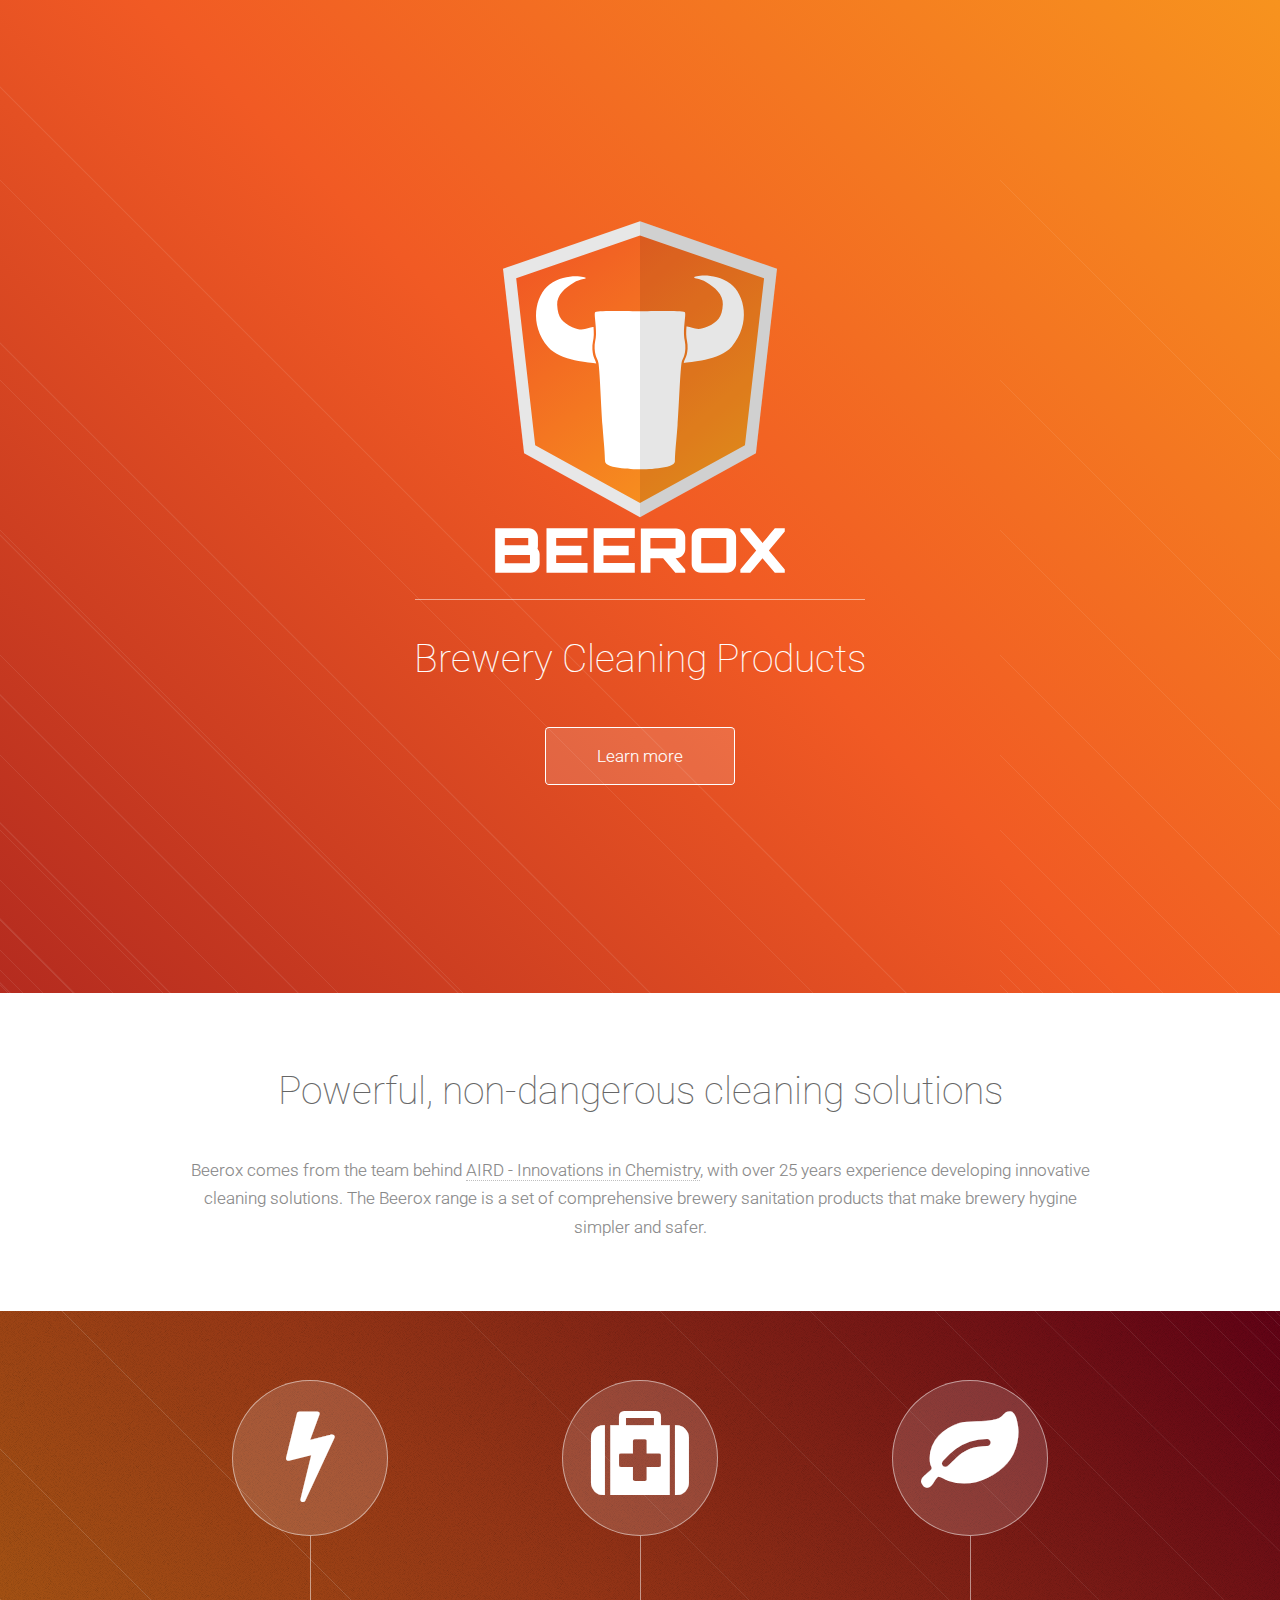
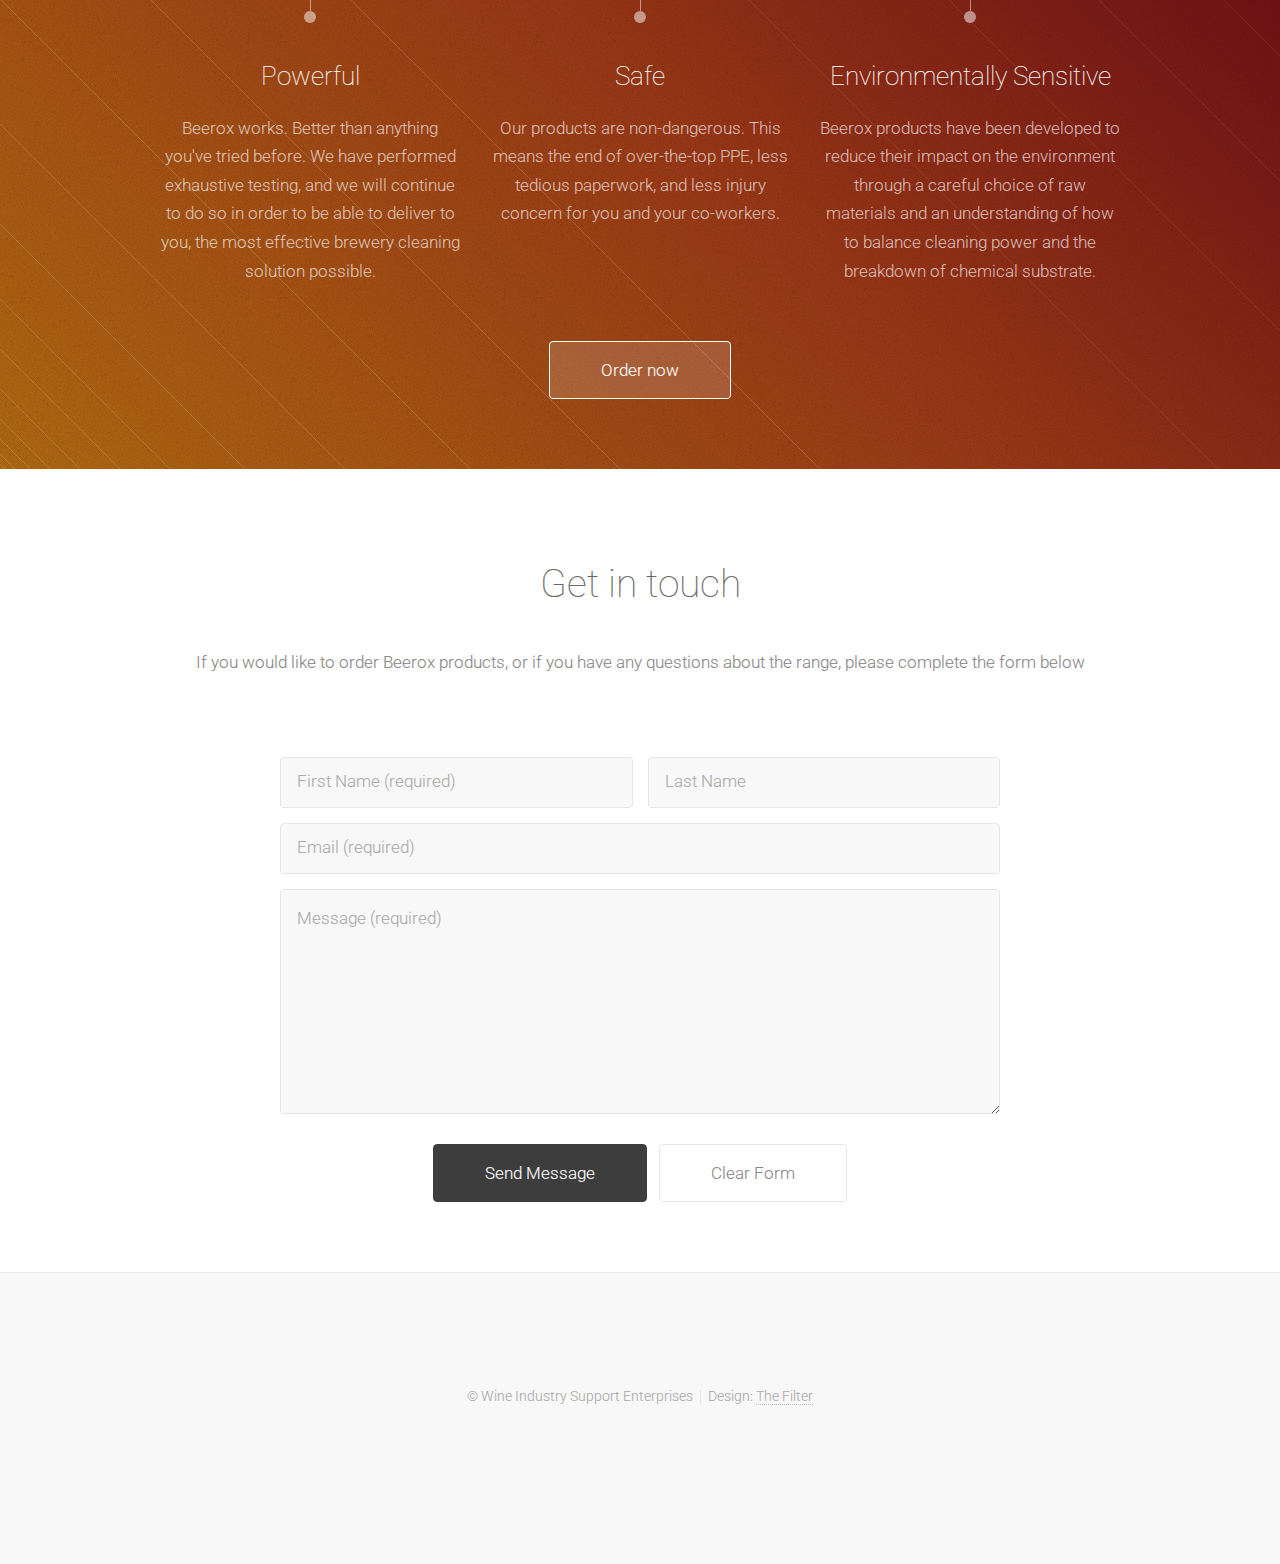
<file: index.html>
<!DOCTYPE HTML>
<!--
	Tessellate by HTML5 UP
	html5up.net | @n33co
	Free for personal and commercial use under the CCA 3.0 license (html5up.net/license)
-->
<html>
	<head>
		<title>Beerox</title>
		<meta charset="utf-8" />
		<meta name="viewport" content="width=device-width, initial-scale=1" />
		<!--[if lte IE 8]><script src="assets/js/ie/html5shiv.js"></script><![endif]-->
		<link rel="stylesheet" href="assets/css/main.css" />
		<!--[if lte IE 8]><link rel="stylesheet" href="assets/css/ie8.css" /><![endif]-->
		<!--[if lte IE 9]><link rel="stylesheet" href="assets/css/ie9.css" /><![endif]-->
		<link href='https://fonts.googleapis.com/css?family=Orbitron:400,900' rel='stylesheet' type='text/css'>
	</head>
	<body>

		<!-- Header -->
			<section id="header" class="dark">
				<header>
					<div class="image">
						<img src="images/beerox-logo.svg">
					</div>
					<hr>
					<h1>Brewery Cleaning Products</h1>
				</header>
				<footer>
					<a href="#first" class="button scrolly">Learn more</a>
				</footer>
			</section>

		<!-- First -->
			<section id="first" class="main">
				<header>
					<div class="container">
						<h2>Powerful, non-dangerous cleaning solutions</h2>
						<p>Beerox comes from the team behind <a href="http://airdchemistry.com">AIRD - Innovations in Chemistry</a>, with over 25 years experience developing innovative cleaning solutions. The Beerox range is a set of comprehensive brewery sanitation products that make brewery hygine simpler and safer.</p>
					</div>
				</header>
				<div class="content dark style1 featured">
					<div class="container">
						<div class="row">
							<div class="4u 12u(narrow)">
								<section>
									<span class="feature-icon"><span class="icon fa-bolt"></span></span>
									<header>
										<h3>Powerful</h3>
									</header>
									<p>Beerox works.  Better than anything you've tried before.  We have performed exhaustive testing, and we will continue
										to do so in order to be able to deliver to you, the most effective brewery cleaning solution possible. </p>
								</section>
							</div>
							<div class="4u 12u(narrow)">
								<section>
									<span class="feature-icon"><span class="icon fa-medkit"></span></span>
									<header>
										<h3>Safe</h3>
									</header>
									<p>Our products are non-dangerous.  This means the end of over-the-top PPE, less tedious 
										paperwork, and less injury concern for you and your co-workers.</p>
								</section>
							</div>
							<div class="4u 12u(narrow)">
								<section>
									<span class="feature-icon"><span class="icon fa-leaf"></span></span>
									<header>
										<h3>Environmentally Sensitive</h3>
									</header>
									<p>Beerox products have been developed to reduce their impact on the environment
										through a careful choice of raw materials and an understanding of how to 
										balance cleaning power and the breakdown of chemical substrate.</p>
								</section>
							</div>
						</div>
						<div class="row">
							<div class="12u">
								<footer>
									<a href="#fourth" class="button scrolly">Order now</a>
								</footer>
							</div>
						</div>
					</div>
				</div>
			</section>

		<!-- Fourth -->
			<section id="fourth" class="main">
				<header>
					<div class="container">
						<h2>Get in touch</h2>
						<p>If you would like to order Beerox products, or if you have any questions about the range, please complete the form below<p>
					</div>
				</header>
				<div class="content style4 featured">
					<div class="container 75%">
						<div id="form-messages" class="notify"></div>
						<form id="ajax-contact" action="email.php" method="POST" novalidate="novalidate">
							<div class="row 50%">
								<div class="6u 12u(mobile)"><input type="text"  size="25" value="" placeholder="First Name (required)" name="fname" id="fname"/></div>
								<div class="6u 12u(mobile)"><input type="text"  size="25" value="" placeholder="Last Name" name="lname" id="lname"/></div>
								<div class="12u"><input type="email" autocapitalize="off" autocorrect="off" size="25" value="" placeholder="Email (required)" name="email"/></div>
							</div>
							<div class="row 50%">
								<div class="12u"><textarea name="message" placeholder="Message (required)" name="message"></textarea></div>
							</div>
							<div class="row">
								<div class="12u">
									<ul class="actions">
										<li><input type="submit" class="button" value="Send Message" /></li>
										<li><input type="reset" class="button alt" value="Clear Form" /></li>
									</ul>
								</div>
							</div> 
							<!-- </div> end form messages -->
						</form>
					</div>
				</div>
			</section>

		<!-- Footer -->
			<section id="footer">
				<!-- <ul class="icons">
					<li><a href="#" class="icon fa-twitter"><span class="label">Twitter</span></a></li>
					<li><a href="#" class="icon fa-facebook"><span class="label">Facebook</span></a></li>
					<li><a href="#" class="icon fa-instagram"><span class="label">Instagram</span></a></li>
					<li><a href="#" class="icon fa-dribbble"><span class="label">Dribbble</span></a></li>
					<li><a href="#" class="icon fa-github"><span class="label">GitHub</span></a></li>
				</ul>-->
				<div class="copyright">
					<ul class="menu">
						<li>&copy; Wine Industry Support Enterprises</li><li>Design: <a href="http://thefilter.me">The Filter</a></li>
					</ul>
				</div>
			</section>

		<!-- Scripts -->
			<script src="assets/js/jquery.min.js"></script>
			<script src="assets/js/jquery.scrolly.min.js"></script>
			<script src="assets/js/skel.min.js"></script>
			<script src="assets/js/util.js"></script>
			<!--[if lte IE 8]><script src="assets/js/ie/respond.min.js"></script><![endif]-->
			<script src="assets/js/main.js"></script>
			<script src="assets/js/jquery.validate.min.js"></script>

	</body>
</html>
</file>
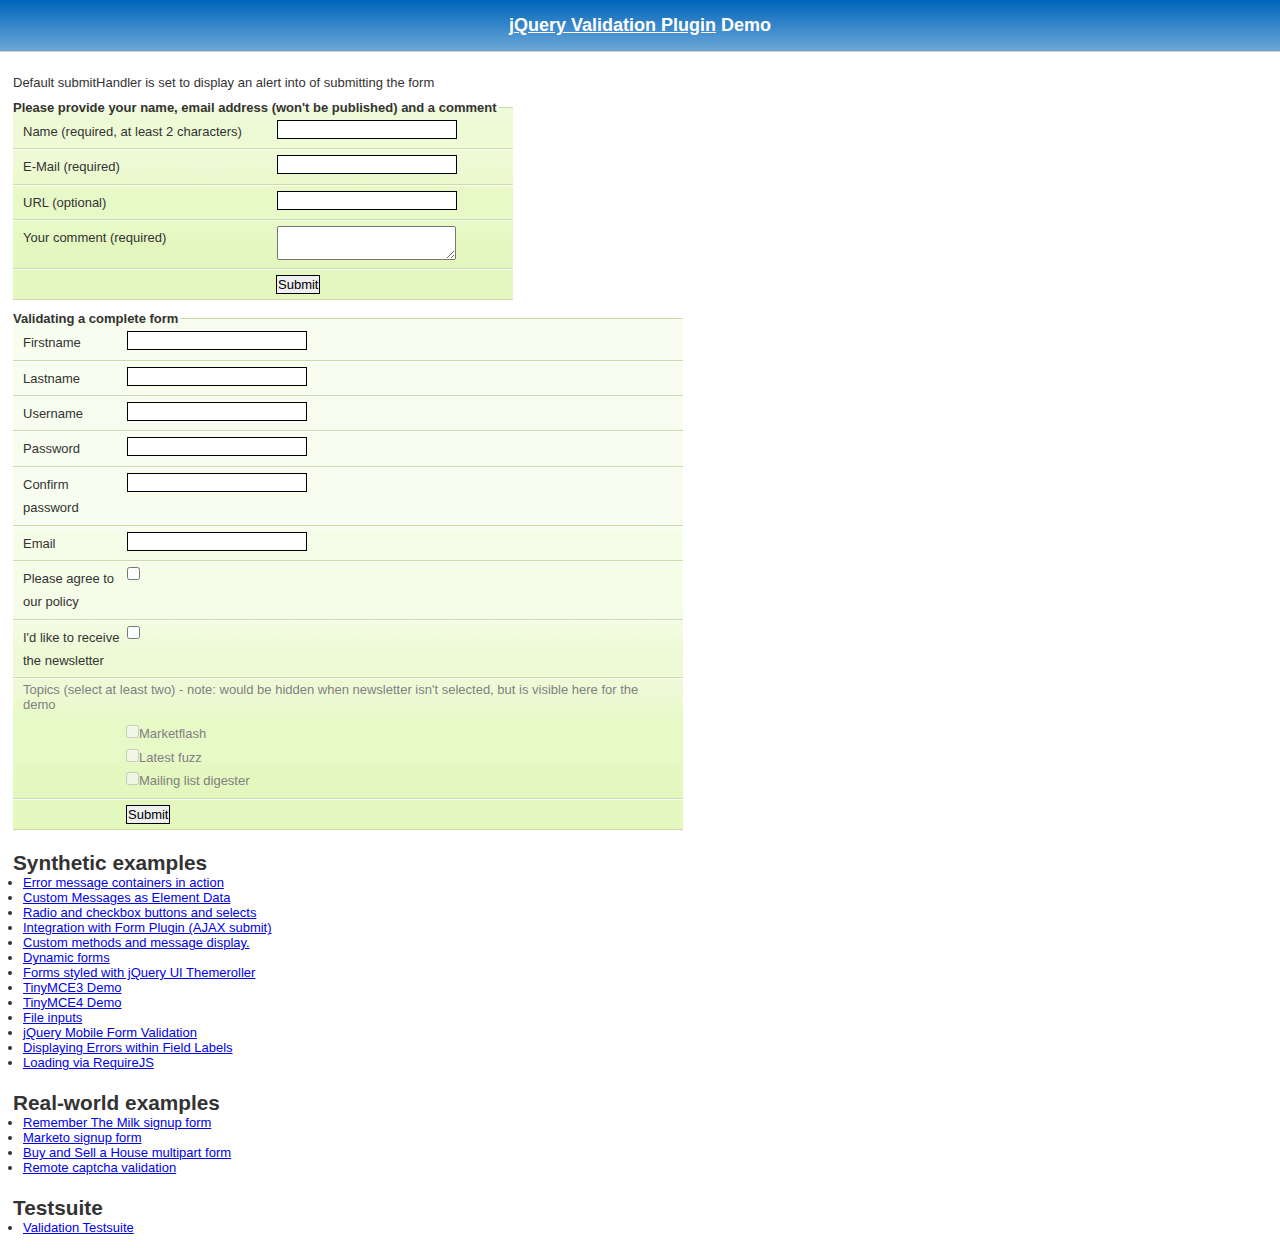
<file: jquery-validation-1/demo/index.html>
<!DOCTYPE html>
<html lang="en">
<head>
	<meta charset="utf-8">
	<title>jQuery validation plug-in - main demo</title>
	<link rel="stylesheet" href="css/screen.css">
	<script src="../lib/jquery.js"></script>
	<script src="../dist/jquery.validate.js"></script>
	<script>
	$.validator.setDefaults({
		submitHandler: function() {
			alert("submitted!");
		}
	});

	$().ready(function() {
		// validate the comment form when it is submitted
		$("#commentForm").validate();

		// validate signup form on keyup and submit
		$("#signupForm").validate({
			rules: {
				firstname: "required",
				lastname: "required",
				username: {
					required: true,
					minlength: 2
				},
				password: {
					required: true,
					minlength: 5
				},
				confirm_password: {
					required: true,
					minlength: 5,
					equalTo: "#password"
				},
				email: {
					required: true,
					email: true
				},
				topic: {
					required: "#newsletter:checked",
					minlength: 2
				},
				agree: "required"
			},
			messages: {
				firstname: "Please enter your firstname",
				lastname: "Please enter your lastname",
				username: {
					required: "Please enter a username",
					minlength: "Your username must consist of at least 2 characters"
				},
				password: {
					required: "Please provide a password",
					minlength: "Your password must be at least 5 characters long"
				},
				confirm_password: {
					required: "Please provide a password",
					minlength: "Your password must be at least 5 characters long",
					equalTo: "Please enter the same password as above"
				},
				email: "Please enter a valid email address",
				agree: "Please accept our policy",
				topic: "Please select at least 2 topics"
			}
		});

		// propose username by combining first- and lastname
		$("#username").focus(function() {
			var firstname = $("#firstname").val();
			var lastname = $("#lastname").val();
			if (firstname && lastname && !this.value) {
				this.value = firstname + "." + lastname;
			}
		});

		//code to hide topic selection, disable for demo
		var newsletter = $("#newsletter");
		// newsletter topics are optional, hide at first
		var inital = newsletter.is(":checked");
		var topics = $("#newsletter_topics")[inital ? "removeClass" : "addClass"]("gray");
		var topicInputs = topics.find("input").attr("disabled", !inital);
		// show when newsletter is checked
		newsletter.click(function() {
			topics[this.checked ? "removeClass" : "addClass"]("gray");
			topicInputs.attr("disabled", !this.checked);
		});
	});
	</script>
	<style>
	#commentForm {
		width: 500px;
	}
	#commentForm label {
		width: 250px;
	}
	#commentForm label.error, #commentForm input.submit {
		margin-left: 253px;
	}
	#signupForm {
		width: 670px;
	}
	#signupForm label.error {
		margin-left: 10px;
		width: auto;
		display: inline;
	}
	#newsletter_topics label.error {
		display: none;
		margin-left: 103px;
	}
	</style>
</head>
<body>
<h1 id="banner"><a href="http://jqueryvalidation.org/">jQuery Validation Plugin</a> Demo</h1>
<div id="main">
	<p>Default submitHandler is set to display an alert into of submitting the form</p>
	<form class="cmxform" id="commentForm" method="get" action="">
		<fieldset>
			<legend>Please provide your name, email address (won't be published) and a comment</legend>
			<p>
				<label for="cname">Name (required, at least 2 characters)</label>
				<input id="cname" name="name" minlength="2" type="text" required>
			</p>
			<p>
				<label for="cemail">E-Mail (required)</label>
				<input id="cemail" type="email" name="email" required>
			</p>
			<p>
				<label for="curl">URL (optional)</label>
				<input id="curl" type="url" name="url">
			</p>
			<p>
				<label for="ccomment">Your comment (required)</label>
				<textarea id="ccomment" name="comment" required></textarea>
			</p>
			<p>
				<input class="submit" type="submit" value="Submit">
			</p>
		</fieldset>
	</form>
	<form class="cmxform" id="signupForm" method="get" action="">
		<fieldset>
			<legend>Validating a complete form</legend>
			<p>
				<label for="firstname">Firstname</label>
				<input id="firstname" name="firstname" type="text">
			</p>
			<p>
				<label for="lastname">Lastname</label>
				<input id="lastname" name="lastname" type="text">
			</p>
			<p>
				<label for="username">Username</label>
				<input id="username" name="username" type="text">
			</p>
			<p>
				<label for="password">Password</label>
				<input id="password" name="password" type="password">
			</p>
			<p>
				<label for="confirm_password">Confirm password</label>
				<input id="confirm_password" name="confirm_password" type="password">
			</p>
			<p>
				<label for="email">Email</label>
				<input id="email" name="email" type="email">
			</p>
			<p>
				<label for="agree">Please agree to our policy</label>
				<input type="checkbox" class="checkbox" id="agree" name="agree">
			</p>
			<p>
				<label for="newsletter">I'd like to receive the newsletter</label>
				<input type="checkbox" class="checkbox" id="newsletter" name="newsletter">
			</p>
			<fieldset id="newsletter_topics">
				<legend>Topics (select at least two) - note: would be hidden when newsletter isn't selected, but is visible here for the demo</legend>
				<label for="topic_marketflash">
					<input type="checkbox" id="topic_marketflash" value="marketflash" name="topic">Marketflash
				</label>
				<label for="topic_fuzz">
					<input type="checkbox" id="topic_fuzz" value="fuzz" name="topic">Latest fuzz
				</label>
				<label for="topic_digester">
					<input type="checkbox" id="topic_digester" value="digester" name="topic">Mailing list digester
				</label>
				<label for="topic" class="error">Please select at least two topics you'd like to receive.</label>
			</fieldset>
			<p>
				<input class="submit" type="submit" value="Submit">
			</p>
		</fieldset>
	</form>
	<h3>Synthetic examples</h3>
	<ul>
		<li><a href="errorcontainer-demo.html">Error message containers in action</a>
		</li>
		<li><a href="custom-messages-data-demo.html">Custom Messages as Element Data</a>
		</li>
		<li><a href="radio-checkbox-select-demo.html">Radio and checkbox buttons and selects</a>
		</li>
		<li><a href="ajaxSubmit-integration-demo.html">Integration with Form Plugin (AJAX submit)</a>
		</li>
		<li><a href="custom-methods-demo.html">Custom methods and message display.</a>
		</li>
		<li><a href="dynamic-totals.html">Dynamic forms</a>
		</li>
		<li><a href="themerollered.html">Forms styled with jQuery UI Themeroller</a>
		</li>
		<li><a href="tinymce/">TinyMCE3 Demo</a>
		</li>
		<li><a href="tinymce4/">TinyMCE4 Demo</a>
		</li>
		<li><a href="file_input.html">File inputs</a>
		</li>
		<li><a href="jquerymobile.html">jQuery Mobile Form Validation</a>
		</li>
		<li><a href="errors-within-labels.html">Displaying Errors within Field Labels</a>
		</li>
		<li><a href="requirejs/index.html">Loading via RequireJS</a>
		</li>
	</ul>
	<h3>Real-world examples</h3>
	<ul>
		<li><a href="milk/">Remember The Milk signup form</a>
		</li>
		<li><a href="marketo/">Marketo signup form</a>
		</li>
		<li><a href="multipart/">Buy and Sell a House multipart form</a>
		</li>
		<li><a href="captcha/">Remote captcha validation</a>
		</li>
	</ul>
	<h3>Testsuite</h3>
	<ul>
		<li><a href="../test/">Validation Testsuite</a>
		</li>
	</ul>
</div>
</body>
</html>
</file>
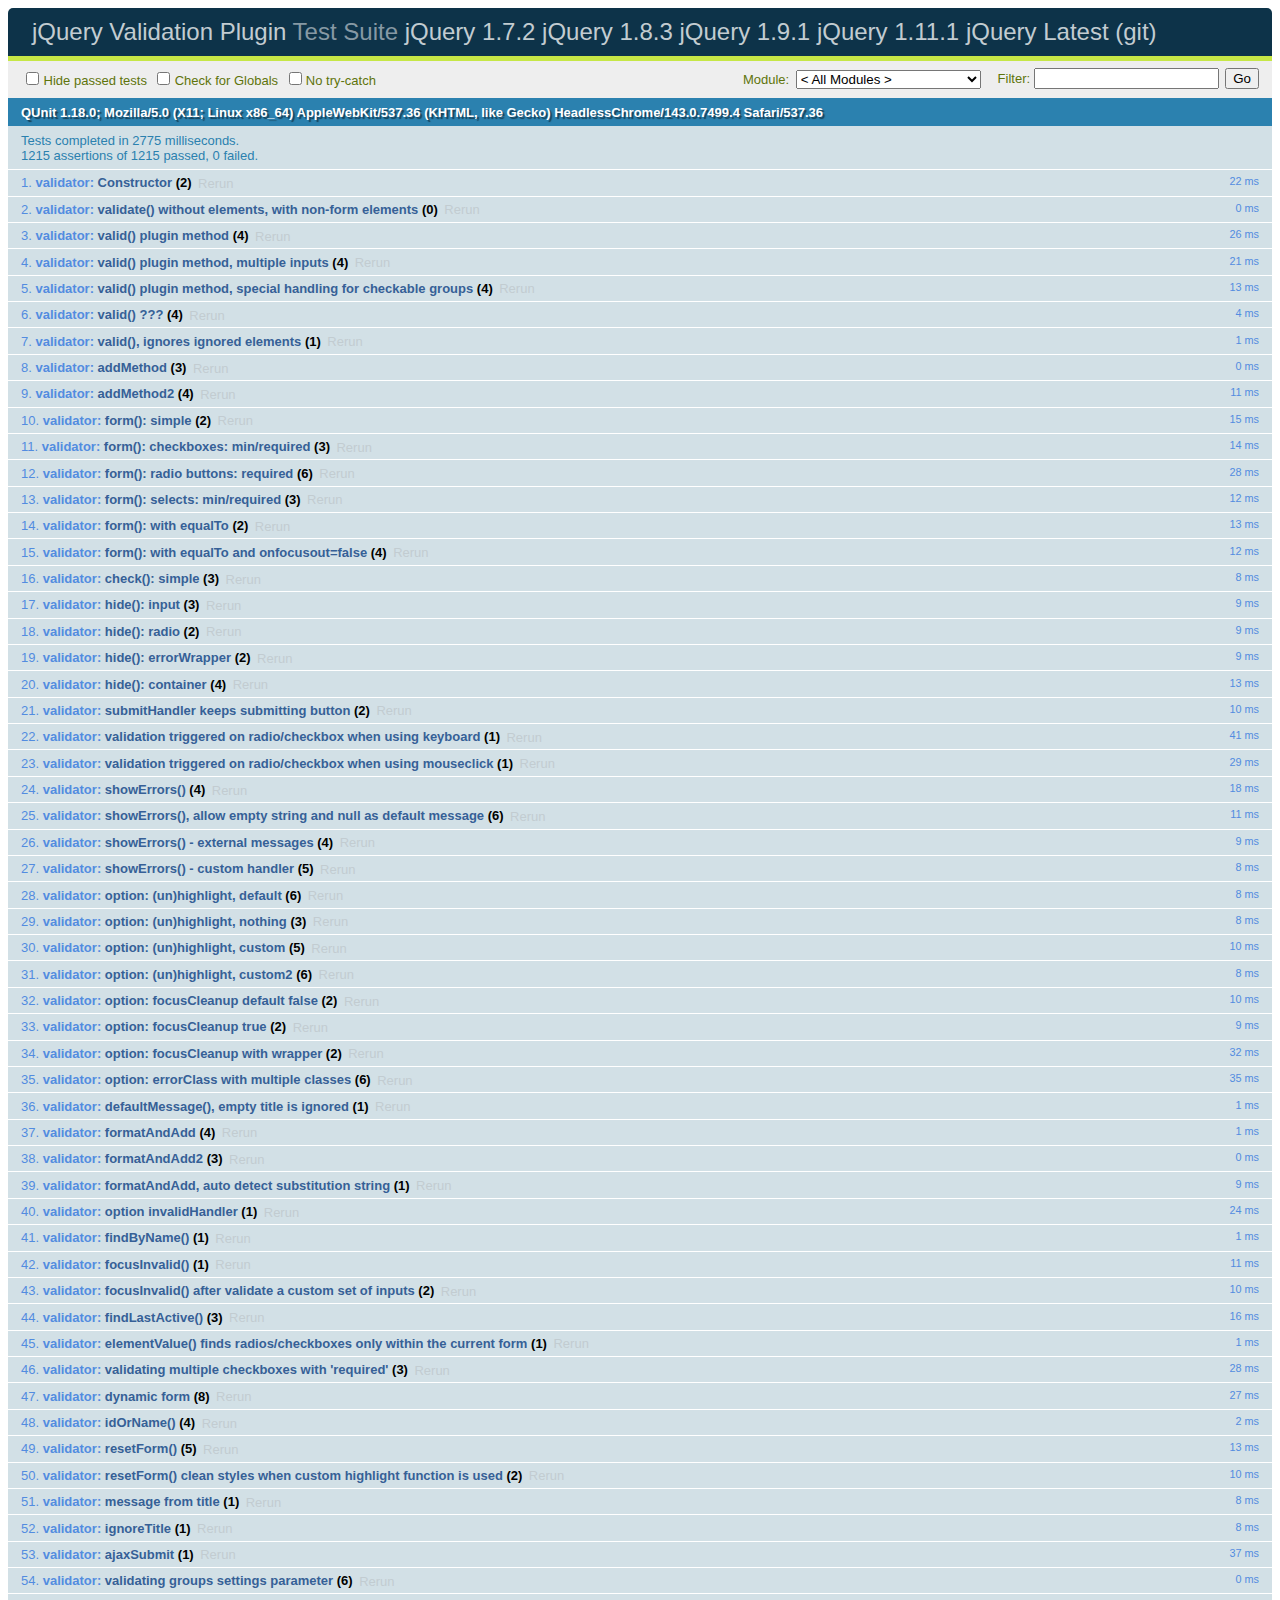
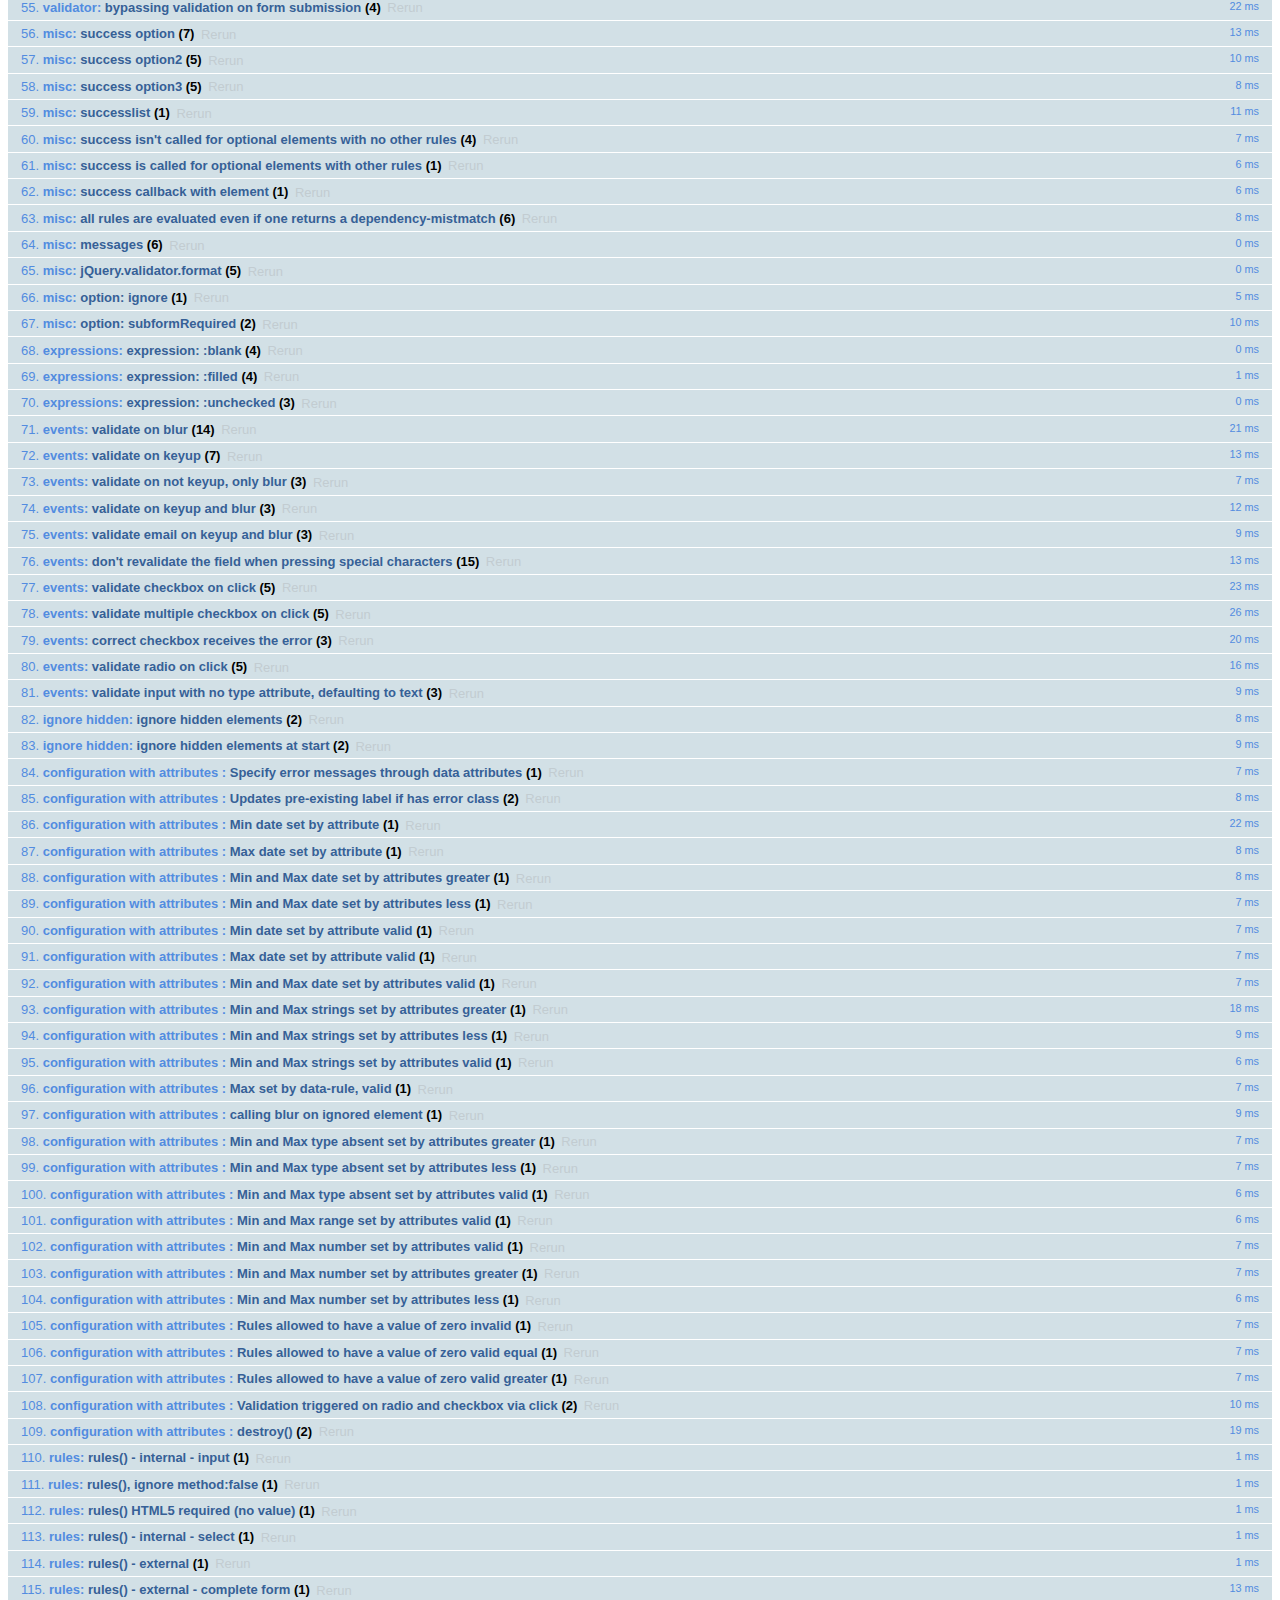
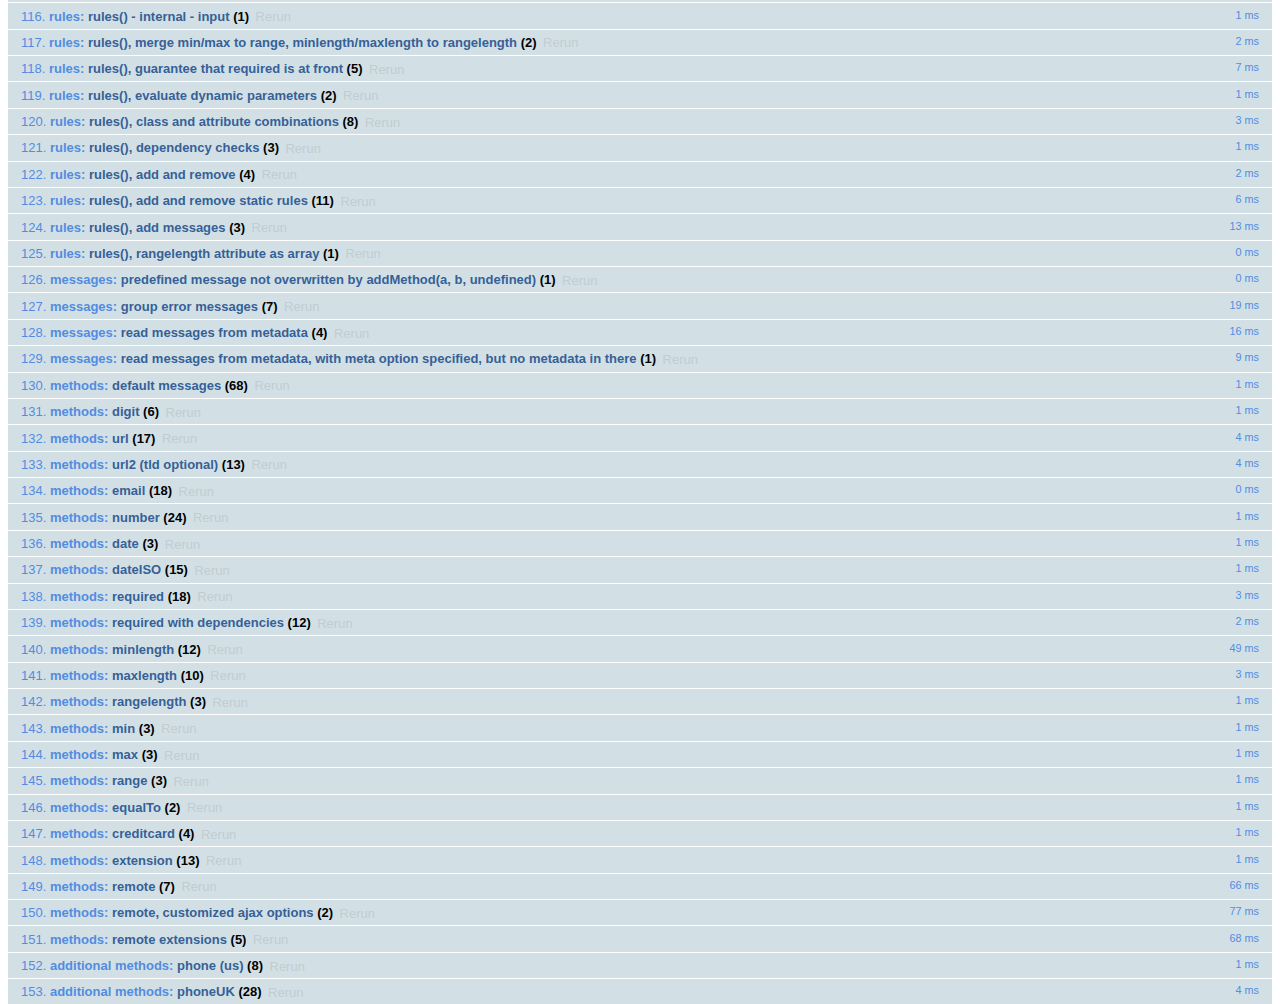
<file: jquery-validation-1/test/index.html>
<!DOCTYPE html>
<html id="html">
<head>
	<meta charset="utf-8">
	<title>jQuery - Validation Test Suite</title>
	<link rel="stylesheet" href="qunit/qunit.css">
	<script src="../lib/jquery.js"></script>
	<script src="../lib/jquery.simulate.js"></script>
	<script src="../lib/jquery.form.js"></script>
	<script src="qunit/qunit.js"></script>
	<script src="../lib/jquery.mockjax.js"></script>
	<script src="../dist/jquery.validate.js"></script>
	<script src="../dist/additional-methods.js"></script>
	<script src="test.js"></script>
	<script src="rules.js"></script>
	<script src="messages.js"></script>
	<script src="methods.js"></script>
	<script src="aria.js"></script>
	<script src="error-placement.js"></script>
</head>
<body id="body">
<h1 id="qunit-header">
	<a href="http://jqueryvalidation.org/">jQuery Validation Plugin</a> Test Suite
	<a href="?jquery=1.7.2">jQuery 1.7.2</a>
	<a href="?jquery=1.8.3">jQuery 1.8.3</a>
	<a href="?jquery=1.9.1">jQuery 1.9.1</a>
	<a href="?jquery=1.11.1">jQuery 1.11.1</a>
	<a href="?jquery=git">jQuery Latest (git)</a>
</h1>
<div>
</div>
<h2 id="qunit-banner"></h2>
<div id="qunit-testrunner-toolbar"></div>
<h2 id="qunit-userAgent"></h2>
<ol id="qunit-tests"></ol>
<!-- Test HTML -->
<div id="other" style="display:none;">
	<input type="password" name="pw1" id="pw1" value="engfeh">
	<input type="password" name="pw2" id="pw2" value="">
</div>
<div id="qunit-fixture">
	<p id="firstp">See <a id="simon1" href="http://simon.incutio.com/archive/2003/03/25/#getElementsBySelector" rel="bookmark">this blog entry</a> for more information.</p>
	<p id="ap">
		Here are some links in a normal paragraph: <a id="google" href="http://www.google.com/" title="Google!">Google</a>,
		<a id="groups" href="http://groups.google.com/">Google Groups</a>. This link has
		<code><a href="#" id="anchor1">class="blog"</a>
		</code>:
		<a href="http://diveintomark.org/" class="blog" hreflang="en" id="mark">diveintomark</a>
	</p>
	<div id="foo">
		<p id="sndp">Everything inside the red border is inside a div with
			<code>id="foo"</code>.</p>
		<p lang="en" id="en">This is a normal link: <a id="yahoo" href="http://www.yahoo.com/" class="blogTest">Yahoo</a>
		</p>
		<p id="sap">This link has
			<code><a href="#2" id="anchor2">class="blog"</a>
			</code>: <a href="http://simon.incutio.com/" class="blog link" id="simon">Simon Willison's Weblog</a>
		</p>
	</div>
	<p id="first">Try them out:</p>
	<ul id="firstUL"></ul>
	<ol id="empty"></ol>
	<form id="testForm1">
		<input type="text" data-rule-required="true" data-rule-minlength="2" title="buga" name="firstname" id="firstname">
		<label id="errorFirstname" for="firstname" class="error">error for firstname</label>
		<input type="text" data-rule-required="true" title="buga" name="lastname" id="lastname">
		<input type="text" data-rule-required="true" title="something" name="something" id="something" value="something">
	</form>
	<form id="testForm1clean">
		<input title="buga" name="firstnamec" id="firstnamec">
		<label id="errorFirstnamec" for="firstnamec" class="error">error for firstname</label>
		<input title="buga" name="lastname" id="lastnamec">
		<input name="username" id="usernamec">
	</form>
	<form id="userForm">
		<input type="text" data-rule-required="true" name="username" id="username">
		<input type="submit" name="submitButton" value="submitButtonValue">
	</form>
	<form id="signupForm" action="form.php">
		<input id="user" name="user" title="Please enter your username (at least 3 characters)" data-rule-required="true" data-rule-minlength="3">
		<input type="password" name="password" id="password" data-rule-required="true" data-rule-minlength="5">
	</form>
	<form id="testForm2">
		<input data-rule-required="true" type="radio" name="agree" id="agb">
		<label for="agree" id="agreeLabel" class="xerror">error for agb</label>
	</form>
	<form id="testForm3">
		<select data-rule-required="true" name="meal" id="meal">
			<option value="">Please select...</option>
			<option value="1">Food</option>
			<option value="2">Milk</option>
		</select>
	</form>
	<div class="error" id="errorContainer">
		<ul>
			<li class="error" id="errorWrapper">
				<label for="meal" id="mealLabel" class="error">error for meal</label>
			</li>
		</ul>
	</div>
	<form id="testForm4">
		<input data-rule-foo="true" name="f1" id="f1">
		<input data-rule-bar="true" name="f2" id="f2">
	</form>
	<form id="testForm5">
		<input data-rule-equalto="#x2" value="x" name="x1" id="x1">
		<input data-rule-equalto="#x1" value="y" name="x2" id="x2">
	</form>
	<form id="testForm6">
		<input data-rule-required="true" data-rule-minlength="2" type="checkbox" name="check" id="form6check1">
		<input type="checkbox" name="check" id="form6check2">
	</form>
	<form id="testForm7">
		<select data-rule-required="true" data-rule-minlength="2" name="selectf7" id="selectf7" multiple="multiple">
			<option id="optionxa" value="0">0</option>
			<option id="optionxb" value="1">1</option>
			<option id="optionxc" value="2">2</option>
			<option id="optionxd" value="3">3</option>
		</select>
	</form>
	<form id="dateRangeForm">
		<input id="fromDate" name="fromDate" class="requiredDateRange" value="x">
		<input id="toDate" name="toDate" class="requiredDateRange" value="y">
		<span class="errorContainer"></span>
	</form>
	<form id="testForm8">
		<input id="form8input" data-rule-required="true" data-rule-number="true" data-rule-rangelength="2,8" name="abc">
		<input type="radio" name="radio1">
	</form>
	<form id="testForm9">
		<input id="testEmail9" data-rule-required="true" data-rule-email="true" data-msg-required="required" data-msg-email="email">
		<input id="testGeneric9" data-rule-required="true" data-rule-email="true" data-msg="generic" data-msg-email="email">
	</form>
	<form id="testForm10">
		<input type="radio" name="testForm10Radio" value="1" id="testForm10Radio1">
		<input type="radio" name="testForm10Radio" value="2" id="testForm10Radio2">
	</form>
	<form id="testForm11">
		<!-- HTML5 -->
		<input required type="text" name="testForm11Text" id="testForm11text1">
	</form>
	<form id="testForm12">
		<!-- empty "type" attribute -->
		<input name="testForm12text" id="testForm12text" data-rule-required="true">
	</form>
	<form id="testForm13">
		<select id="cars-select" name="cars" title="Please select at least two cars, but no more than three" required rangelength="[2,3]" multiple="multiple">
			<option value="m_sl">Mercedes SL</option>
			<option value="o_c">Opel Corsa</option>
			<option value="vw_p">VW Polo</option>
			<option value="t_s">Titanic Skoda</option>
		</select>
	</form>
	<form id="testForm14">
		<!-- test existing "label" error holder -->
		<input name="testForm14text" id="testForm14text" data-rule-required="true" data-msg="required">
		<label for="testForm14text" class="error"></label>
	</form>
	<form id="testForm16">
		<!-- test existing "label" attribute -->
		<input name="testForm16text" id="testForm16text" data-rule-required="true" data-msg="missing">
		<label for="testForm16text" class="title">Field Label</label>
	</form>
	<form id="testForm15">
		<!-- test existing non-label error holder -->
		<input name="testForm15text" id="testForm15text" data-rule-required="true" data-msg="required" aria-describedby="testForm15text-error">
		<span id="testForm15text-error" class="error"></span>
	</form>
	<form id="testForm17">
		<!-- test existing non-error aria-describedby -->
		<label for="testForm17text">My Label</label>
		<input name="testForm17text" id="testForm17text" data-rule-required="true" data-msg="required" aria-describedby="testForm17text-description">
		<span id="testForm17text-description">This is where you enter your data</span>
	</form>
	<form id="testForm18">
		<!-- test id/name containing brackets -->
		<input name="testForm18[text]" id="testForm18[text]" required>
	</form>
	<form id="testForm19">
	<!-- test id/name containing $ -->
	<input name="testForm19$text" id="testForm19$text" required>
	</form>
	<form id="dataMessages">
		<input name="dataMessagesName" id="dataMessagesName" class="required" data-msg-required="You must enter a value here">
	</form>
	<div id="simplecontainer">
		<h3></h3>
	</div>
	<div id="container" style="min-height:1px"></div>
	<ol id="labelcontainer"></ol>
	<form id="elementsOrder">
		<select class="required" name="order1" id="order1">
			<option value="">none</option>
		</select>
		<input class="required" name="order2" id="order2">
		<input class="required" name="order3" type="checkbox" id="order3">
		<input class="required" name="order4" id="order4">
		<input class="required" name="order5" type="radio" id="order5">
		<input class="required" name="order6" id="order6">
		<ul id="orderContainer">
		</ul>
	</form>
	<form id="form" action="formaction">
		<input type="text" name="action" value="Test" id="text1">
		<input type="text" name="text2" value="" id="text1b">
		<input type="text" name="text2" value="T " id="text1c">
		<input type="text" name="text2" value="T" id="text2">
		<input type="text" name="text2" value="TestTestTest" id="text3">
		<input type="text" name="action" value="0" id="value1">
		<input type="text" name="text2" value="10" id="value2">
		<input type="text" name="text2" value="1000" id="value3">
		<input type="radio" name="radio1" id="radio1">
		<input type="radio" name="radio1" id="radio1a">
		<input type="radio" name="radio2" id="radio2" checked="checked">
		<input type="radio" name="radio" id="radio3">
		<input type="radio" name="radio" id="radio4" checked="checked">
		<input type="checkbox" name="check" id="check1" checked="checked">
		<input type="checkbox" name="check" id="check1b">
		<input type="checkbox" name="check2" id="check2">
		<input type="checkbox" name="check3" id="check3" checked="checked">
		<input type="checkbox" name="check3" checked="checked">
		<input type="checkbox" name="check3" checked="checked">
		<input type="checkbox" name="check3" checked="checked">
		<input type="checkbox" name="check3" checked="checked">
		<input type="hidden" name="hidden" id="hidden1">
		<input type="text" style="display:none;" name="foo[bar]" id="hidden2">
		<input type="text" readonly="readonly" id="name" name="name" value="name">
		<button name="button">Button</button>
		<textarea id="area1" name="area1">foobar</textarea>
		<textarea id="area2" name="area2"></textarea>
		<select name="select1" id="select1">
			<option id="option1a" value="">Nothing</option>
			<option id="option1b" value="1">1</option>
			<option id="option1c" value="2">2</option>
			<option id="option1d" value="3">3</option>
		</select>
		<select name="select2" id="select2">
			<option id="option2a" value="">Nothing</option>
			<option id="option2b" value="1">1</option>
			<option id="option2c" value="2">2</option>
			<option id="option2d" selected="selected" value="3">3</option>
		</select>
		<select name="select3" id="select3" multiple="multiple">
			<option id="option3a" value="">Nothing</option>
			<option id="option3b" selected="selected" value="1">1</option>
			<option id="option3c" selected="selected" value="2">2</option>
			<option id="option3d" value="3">3</option>
		</select>
		<select name="select4" id="select4" multiple="multiple">
			<option id="option4a" selected="selected" value="1">1</option>
			<option id="option4b" selected="selected" value="2">2</option>
			<option id="option4c" selected="selected" value="3">3</option>
			<option id="option4d" selected="selected" value="4">4</option>
			<option id="option4e" selected="selected" value="5">5</option>
		</select>
		<select name="select5" id="select5" multiple="multiple">
			<option id="option5a" value="0">0</option>
			<option id="option5b" value="1">1</option>
			<option id="option5c" value="2">2</option>
			<option id="option5d" value="3">3</option>
		</select>
	</form>
	<form id="v2">
		<input id="v2-i1" name="v2-i1" class="required">
		<input id="v2-i2" name="v2-i2" class="required email">
		<input id="v2-i3" name="v2-i3" class="url">
		<input id="v2-i4" name="v2-i4" class="required" minlength="2">
		<input id="v2-i5" name="v2-i5" class="required" minlength="2" maxlength="5" customMethod1="123">
		<input id="v2-i6" name="v2-i6" class="required customMethod2" data-rule-maxlength="5" data-rule-minlength="2">
		<input id="v2-i7" name="v2-i7">
	</form>
	<form id="checkables">
		<input type="checkbox" id="checkable1" name="checkablesgroup" class="required">
		<input type="checkbox" id="checkable2" name="checkablesgroup">
		<input type="checkbox" id="checkable3" name="checkablesgroup">
	</form>
	<form id="subformRequired">
		<div class="billingAddressControl">
			<input type="checkbox" id="bill_to_co" name="bill_to_co" class="toggleCheck" checked="checked" style="width: auto;" tabindex="1">
			<label for="bill_to_co" style="cursor:pointer">Same as Company Address</label>
		</div>
		<div id="subform">
			<input maxlength="40" class="billingRequired" name="bill_first_name" size="20" type="text" tabindex="2" value="">
		</div>
		<input id="co_name" class="required" maxlength="40" name="co_name" size="20" type="text" tabindex="1" value="">
	</form>
	<form id="withTitle">
		<input class="required" name="hastitle" type="text" title="fromtitle">
	</form>
	<form id="ccform" method="get">
		<input id="cardnumber" name="cardnumber">
	</form>
	<form id="productInfo">
		<input class="productInfo" name="partnumber">
		<input class="productInfo" name="description">
		<input class="productInfo" name="color">
		<input name="supplier">
		<input class="productInfo" type="checkbox" name="discount">
	</form>
	<form id="updateLabel">
		<input class="required" name="updateLabelInput" id="updateLabelInput" data-msg-required="You must enter a value here">
		<label id="targetLabel" class="error" for="updateLabelInput">Some server-side error</label>
	</form>
	<form id="rangesMinDateInvalid">
		<input type="date" id="minDateInvalid" name="minDateInvalid" min="2012-12-21" value="2012-11-21">
	</form>
	<form id="ranges">
		<input type="date" id="maxDateInvalid" name="maxDateInvalid" max="2012-12-21" value="2013-01-21">
		<input type="date" id="rangeDateInvalidGreater" name="rangeDateInvalidGreater" min="2012-11-21" max="2013-01-21" value="2013-02-21">
		<input type="date" id="rangeDateInvalidLess" name="rangeDateInvalidLess" min="2012-11-21" max="2013-01-21" value="2012-10-21">
		<input type="date" id="maxDateValid" name="maxDateValid" max="2013-01-21" value="2012-12-21">
		<input type="date" id="rangeDateValid" name="rangeDateValid" min="2012-11-21" max="2013-01-21" value="2012-12-21">
		<!-- input type text is not supposed to have min/max according to html5,
			 but for backward compatibility with 1.10.0 we treat it as number.
			 you can also use type="number", in which case the browser may also
			 do validation, and mobile browsers may offer a numeric keypad to edit
			 the value.
			 Type absent is treated like type="text".
		  -->
		<input type="text" id="rangeTextInvalidGreater" name="rangeTextInvalidGreater" min="50" max="200" value="1000">
		<input type="text" id="rangeTextInvalidLess" name="rangeTextInvalidLess" min="200" max="1000" value="50">
		<input id="rangeAbsentInvalidGreater" name="rangeAbsentInvalidGreater" min="50" max="200" value="1000">
		<input id="rangeAbsentInvalidLess" name="rangeAbsentInvalidLess" min="200" max="1000" value="50">
		<input type="text" id="rangeTextValid" name="rangeTextValid" min="50" max="1000" value="200">
		<input type="text" id="rangeTextDataRuleValid" name="rangeTextValid" min="50" data-rule-max="1000.00" value="200">
		<input id="rangeAbsentValid" name="rangeAbsentValid" min="50" max="1000" value="200">
		<!-- ranges are like numbers in html5, except that browser is not required
			 to demand an exact value.  User interface could be a slider.
		  -->
		<input type="range" id="rangeRangeValid" name="rangeRangeValid" min="50" max="1000" value="200">
		<input type="number" id="rangeNumberValid" name="rangeNumberValid" min="50" max="1000" value="200">
		<input type="number" id="rangeNumberInvalidGreater" name="rangeNumberInvalidGreater" min="50" max="200" value="1000">
		<input type="number" id="rangeNumberInvalidLess" name="rangeNumberInvalidLess" min="50" max="200" value="6">
		<input type="number" id="rangeMinZeroInvalidLess" name="rangeMinZeroInvalidLess" min="0" value="-1">
		<input type="number" id="rangeMinZeroValidEqual" name="rangeMinZeroValidEqual" min="0" value="0">
		<input type="number" id="rangeMinZeroValidGreater" name="rangeMinZeroValidGreater" min="0" value="1">
	</form>
	<form id="rangeMinDateValid">
		<input type="date" id="minDateValid" name="minDateValid" min="2012-11-21" value="2012-12-21">
	</form>
	<form id="bypassValidation">
		<input type="text" name="bypassValidationRequiredInput" required>
		<input id="normalSubmit" type="submit" value="submit">
		<input id="bypassSubmitWithCancel" type="submit" class="cancel" value="bypass1">
		<input id="bypassSubmitWithNoValidate1" type="submit" formnovalidate value="bypass1">
		<input id="bypassSubmitWithNoValidate2" type="submit" formnovalidate="formnovalidate" value="bypass2">
	</form>
	<form id="ariaInvalid">
		<input type="text" name="ariaInvalidFirstName" id="ariaInvalidFirstName">
	</form>
	<form id="ariaRequired">
		<input type="text" name="ariaRequiredDynamic" id="ariaRequiredDynamic">
		<input type="text" name="ariaRequiredStatic" id="ariaRequiredStatic" required="">
		<input type="text" name="ariaRequiredData" id="ariaRequiredData" data-rule-required="true">
		<input type="text" name="ariaRequiredClass" id="ariaRequiredClass" class="required">
	</form>
	<form id="ignoredElements">
		<select id="ss1" class="ignore">
			<option value="1">option 1</option>
			<option value="2">option 2</option>
		</select>
		<br>
		<input name="test" class="required" value="">
	</form>
	<form id="radiocheckbox" autocomplete="off">
		<input id="radiocheckbox-0-1" autocomplete="off" type="radio" name="radiocheckbox-0" required="required">
		<input id="radiocheckbox-0-2" autocomplete="off" type="radio" name="radiocheckbox-0" required="required">
		<input id="radiocheckbox-0-3" autocomplete="off" type="radio" name="radiocheckbox-0" required="required">
		<input id="radiocheckbox-1-1" autocomplete="off" type="checkbox" name="radiocheckbox-1" required="required">
		<input id="radiocheckbox-1-2" autocomplete="off" type="checkbox" name="radiocheckbox-1" required="required">
		<input id="radiocheckbox-1-3" autocomplete="off" type="checkbox" name="radiocheckbox-1" required="required">
	</form>
</div>
</body>
</html>
</file>
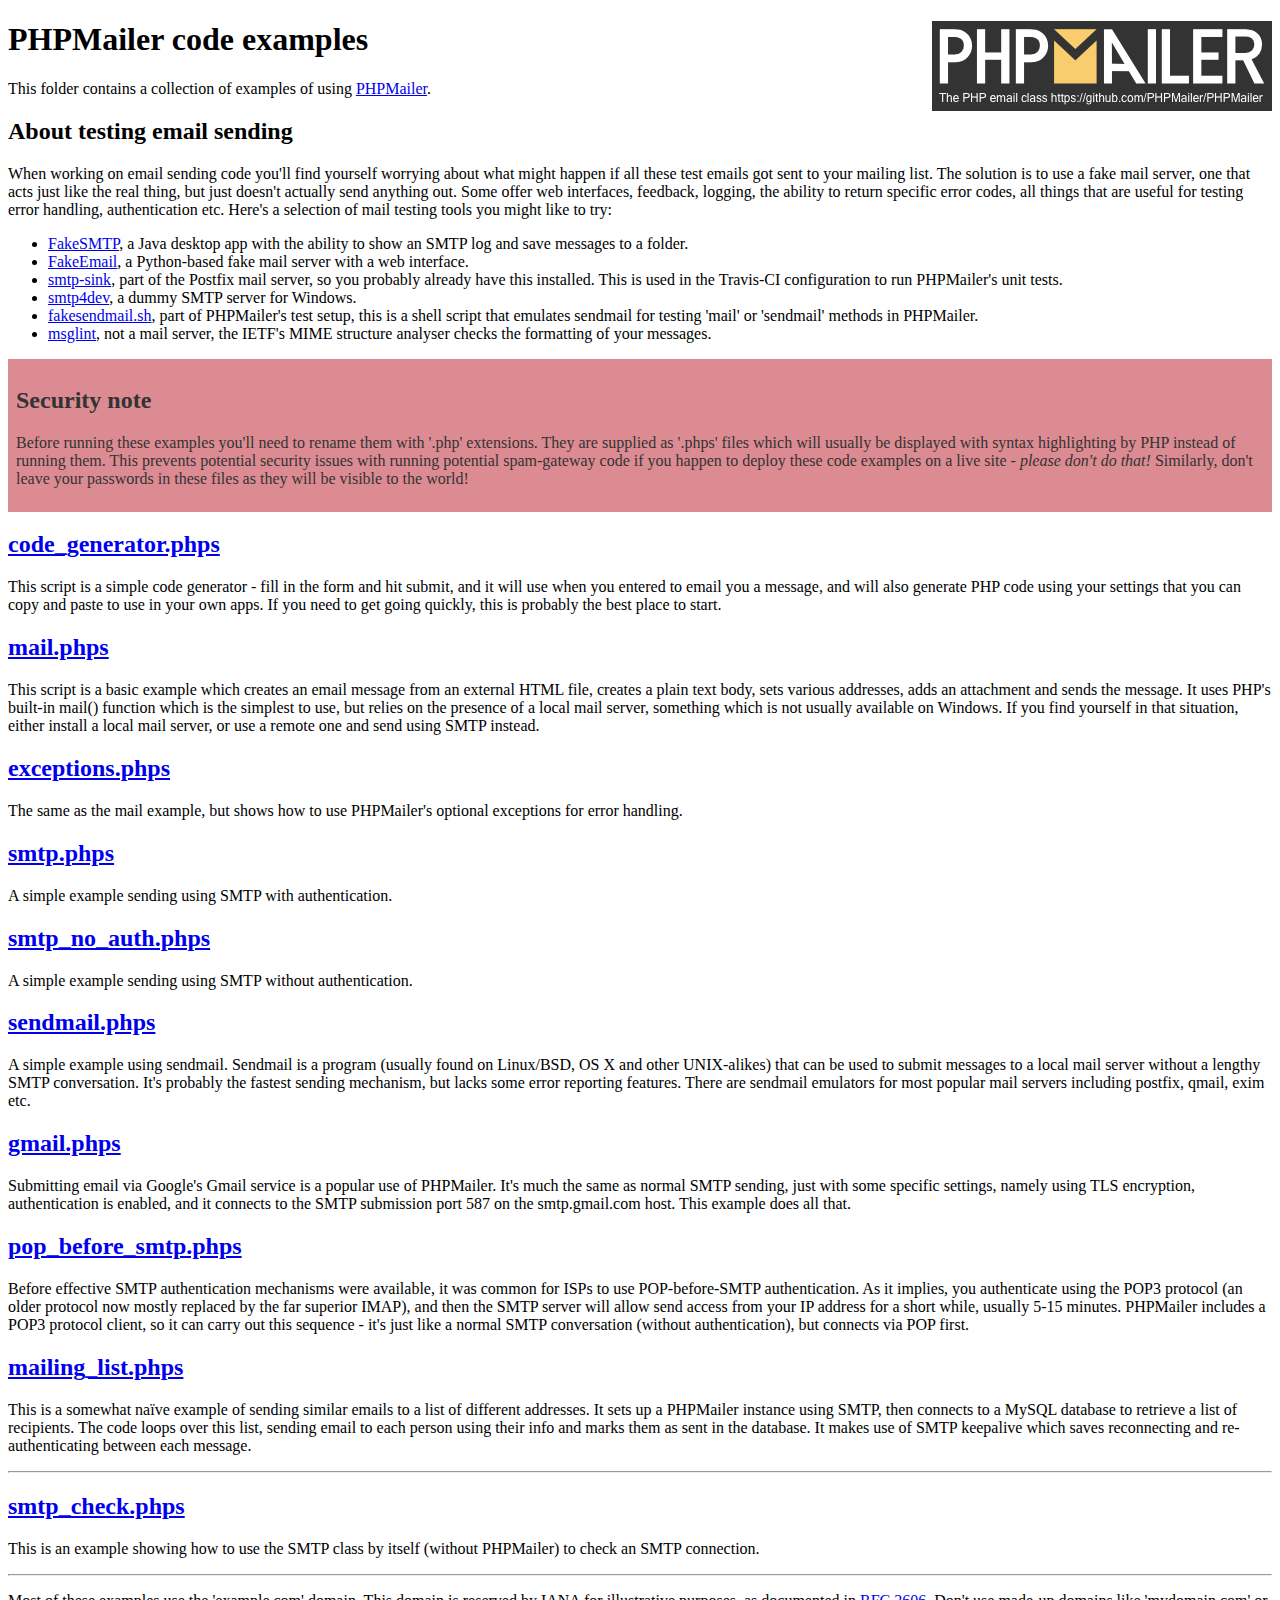
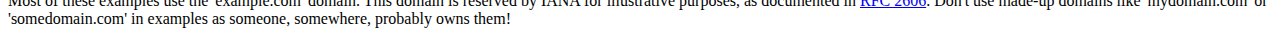
<file: PHPMailer/examples/index.html>
<!DOCTYPE html>
<html>
<head>
	<meta charset="UTF-8">
	<title>PHPMailer Examples</title>
</head>
<body>
<h1>PHPMailer code examples<a href="https://github.com/PHPMailer/PHPMailer"><img src="images/phpmailer.png" style="float:right; border:0;" alt="PHPMailer logo"></a></h1>
<p>This folder contains a collection of examples of using <a href="https://github.com/PHPMailer/PHPMailer">PHPMailer</a>.</p>
<h2>About testing email sending</h2>
<p>When working on email sending code you'll find yourself worrying about what might happen if all these test emails got sent to your mailing list. The solution is to use a fake mail server, one that acts just like the real thing, but just doesn't actually send anything out. Some offer web interfaces, feedback, logging, the ability to return specific error codes, all things that are useful for testing error handling, authentication etc. Here's a selection of mail testing tools you might like to try:</p>
<ul>
  <li><a href="https://github.com/Nilhcem/FakeSMTP">FakeSMTP</a>, a Java desktop app with the ability to show an SMTP log and save messages to a folder. </li>
  <li><a href="https://github.com/isotoma/FakeEmail">FakeEmail</a>, a Python-based fake mail server with a web interface.</li>
  <li><a href="http://www.postfix.org/smtp-sink.1.html">smtp-sink</a>, part of the Postfix mail server, so you probably already have this installed. This is used in the Travis-CI configuration to run PHPMailer's unit tests.</li>
  <li><a href="http://smtp4dev.codeplex.com">smtp4dev</a>, a dummy SMTP server for Windows.</li>
  <li><a href="https://github.com/PHPMailer/PHPMailer/blob/master/test/fakesendmail.sh">fakesendmail.sh</a>, part of PHPMailer's test setup, this is a shell script that emulates sendmail for testing 'mail' or 'sendmail' methods in PHPMailer.</li>
  <li><a href="http://tools.ietf.org/tools/msglint/">msglint</a>, not a mail server, the IETF's MIME structure analyser checks the formatting of your messages.</li>
</ul>
<div style="padding: 8px; color: #333333; background-color: #dc8b92">
<h2>Security note</h2>
<p>Before running these examples you'll need to rename them with '.php' extensions. They are supplied as '.phps' files which will usually be displayed with syntax highlighting by PHP instead of running them. This prevents potential security issues with running potential spam-gateway code if you happen to deploy these code examples on a live site - <em>please don't do that!</em> Similarly, don't leave your passwords in these files as they will be visible to the world!</p>
</div>
<h2><a href="code_generator.phps">code_generator.phps</a></h2>
<p>This script is a simple code generator - fill in the form and hit submit, and it will use when you entered to email you a message, and will also generate PHP code using your settings that you can copy and paste to use in your own apps. If you need to get going quickly, this is probably the best place to start.</p>
<h2><a href="mail.phps">mail.phps</a></h2>
<p>This script is a basic example which creates an email message from an external HTML file, creates a plain text body, sets various addresses, adds an attachment and sends the message. It uses PHP's built-in mail() function which is the simplest to use, but relies on the presence of a local mail server, something which is not usually available on Windows. If you find yourself in that situation, either install a local mail server, or use a remote one and send using SMTP instead.</p>
<h2><a href="exceptions.phps">exceptions.phps</a></h2>
<p>The same as the mail example, but shows how to use PHPMailer's optional exceptions for error handling.</p>
<h2><a href="smtp.phps">smtp.phps</a></h2>
<p>A simple example sending using SMTP with authentication.</p>
<h2><a href="smtp_no_auth.phps">smtp_no_auth.phps</a></h2>
<p>A simple example sending using SMTP without authentication.</p>
<h2><a href="sendmail.phps">sendmail.phps</a></h2>
<p>A simple example using sendmail. Sendmail is a program (usually found on Linux/BSD, OS X and other UNIX-alikes) that can be used to submit messages to a local mail server without a lengthy SMTP conversation. It's probably the fastest sending mechanism, but lacks some error reporting features. There are sendmail emulators for most popular mail servers including postfix, qmail, exim etc.</p>
<h2><a href="gmail.phps">gmail.phps</a></h2>
<p>Submitting email via Google's Gmail service is a popular use of PHPMailer. It's much the same as normal SMTP sending, just with some specific settings, namely using TLS encryption, authentication is enabled, and it connects to the SMTP submission port 587 on the smtp.gmail.com host. This example does all that.</p>
<h2><a href="pop_before_smtp.phps">pop_before_smtp.phps</a></h2>
<p>Before effective SMTP authentication mechanisms were available, it was common for ISPs to use POP-before-SMTP authentication. As it implies, you authenticate using the POP3 protocol (an older protocol now mostly replaced by the far superior IMAP), and then the SMTP server will allow send access from your IP address for a short while, usually 5-15 minutes. PHPMailer includes a POP3 protocol client, so it can carry out this sequence - it's just like a normal SMTP conversation (without authentication), but connects via POP first.</p>
<h2><a href="mailing_list.phps">mailing_list.phps</a></h2>
<p>This is a somewhat naïve example of sending similar emails to a list of different addresses. It sets up a PHPMailer instance using SMTP, then connects to a MySQL database to retrieve a list of recipients. The code loops over this list, sending email to each person using their info and marks them as sent in the database. It makes use of SMTP keepalive which saves reconnecting and re-authenticating between each message.</p>
<hr>
<h2><a href="smtp_check.phps">smtp_check.phps</a></h2>
<p>This is an example showing how to use the SMTP class by itself (without PHPMailer) to check an SMTP connection.</p>
<hr>
<p>Most of these examples use the 'example.com' domain. This domain is reserved by IANA for illustrative purposes, as documented in <a href="http://tools.ietf.org/html/rfc2606">RFC 2606</a>. Don't use made-up domains like 'mydomain.com' or 'somedomain.com' in examples as someone, somewhere, probably owns them!</p>
</body>
</html>
</file>
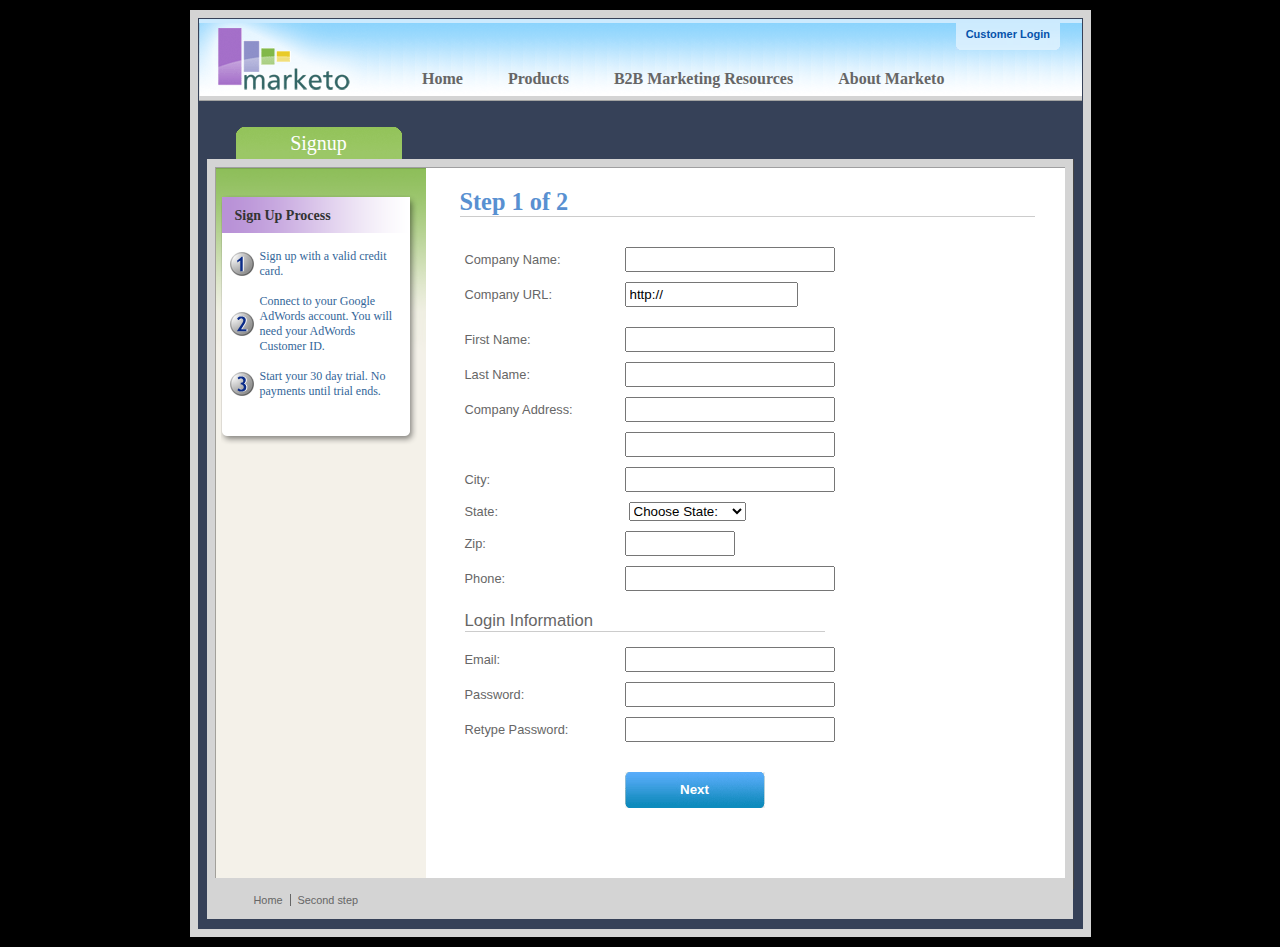
<file: jquery-validation-1/demo/marketo/index.html>
<!DOCTYPE html>
<html lang="en">
<head>
	<meta charset="utf-8">
	<title>Subscription Signup | Marketo</title>
	<script src="../../lib/jquery.js"></script>
	<script src="../../lib/jquery.mockjax.js"></script>
	<script src="../../dist/jquery.validate.js"></script>
	<script src="jquery.maskedinput.js"></script>
	<script src="mktSignup.js"></script>
	<link rel="stylesheet" href="stylesheet.css">
</head>
<body>
<!-- start page wrapper -->
<div id="letterbox">
	<!-- start header container -->
	<div id="header-background">
		<div class="nav-global-container">
			<div class="login">
				<a href="#">
					<span></span>Customer Login</a>
			</div>
			<div class="logo">
				<a href="#">
					<img src="images/logo_marketo.gif" width="168" height="73" alt="Marketo">
				</a>
			</div>
			<div class="nav-global">
				<ul>
					<li>
						<a href="#" class="nav-g01">
							<span></span>Home</a>
					</li>
					<li>
						<a href="#" class="nav-g02">
							<span></span>Products</a>
					</li>
					<li>
						<a href="#" class="nav-g04">
							<span></span>B2B Marketing Resources</a>
					</li>
					<li>
						<a href="#" class="nav-g05">
							<span></span>About Marketo</a>
					</li>
				</ul>
			</div>
		</div>
	</div>
	<!-- end header container -->
	<div class="line-grey-tier"></div>
	<!-- start page container 2 div-->
	<div id="page-container" class="resize">
		<div id="page-content-inner" class="resize">
			<!-- start col-main -->
			<div id="col-main" class="resize" style="">
				<!-- start main content -->
				<div class="main-content resize">
					<div class="action-container" style="display:none;"></div>
					<h1>Step 1 of 2</h1>
					<p>
					</p>
					<br clear="all">
					<div>
						<form id="profileForm" type="actionForm" action="step2.htm" method="get">
							<div class="error" style="display:none;">
								<img src="images/warning.gif" alt="Warning!" width="24" height="24" style="float:left; margin: -5px 10px 0px 0px;">
								<span></span>.
								<br clear="all">
							</div>
							<table cellpadding="0" cellspacing="0" border="0">
								<tr>
									<td class="label">
										<label for="co_name">Company Name:</label>
									</td>
									<td class="field">
										<input id="co_name" class="required" maxlength="40" name="co_name" size="20" type="text" tabindex="1" value="">
									</td>
								</tr>
								<tr>
									<td class="label">
										<label for="co_url">Company URL:</label>
									</td>
									<td class="field">
										<input id="co_url" class="required defaultInvalid url" maxlength="40" name="co_url" style="width:163px" type="text" tabindex="2" value="http://">
									</td>
								</tr>
								<tr>
									<td>
									<td>
								</tr>
								<tr>
									<td class="label">
										<label for="first_name">First Name:</label>
									</td>
									<td class="field">
										<input id="first_name" class="required" maxlength="40" name="first_name" size="20" type="text" tabindex="3" value="">
									</td>
								</tr>
								<tr>
									<td class="label">
										<label for="last_name">Last Name:</label>
									</td>
									<td class="field">
										<input id="last_name" class="required" maxlength="40" name="last_name" size="20" type="text" tabindex="4" value="">
									</td>
								</tr>
								<tr>
									<td class="label">
										<label for="address1">Company Address:</label>
									</td>
									<td class="field">
										<input maxlength="40" class="required" name="address1" size="20" type="text" tabindex="5" value="">
									</td>
								</tr>
								<tr>
									<td class="label"></td>
									<td class="field">
										<input maxlength="40" name="address2" size="20" type="text" tabindex="6" value="">
									</td>
								</tr>
								<tr>
									<td class="label">
										<label for="city">City:</label>
									</td>
									<td class="field">
										<input maxlength="40" class="required" name="city" size="20" type="text" tabindex="7" value="">
									</td>
								</tr>
								<tr>
									<td class="label">
										<label for="state">State:</label>
									</td>
									<td class="field">
										<select id="state" class="required" name="state" style="margin-left: 4px;" tabindex="8">
											<option value="">Choose State:</option>
											<option value="AL">Alabama</option>
											<option value="AK">Alaska</option>
											<option value="AZ">Arizona</option>
											<option value="AR">Arkansas</option>
											<option value="CA">California</option>
											<option value="CO">Colorado</option>
											<option value="CT">Connecticut</option>
											<option value="DE">Delaware</option>
											<option value="FL">Florida</option>
											<option value="GA">Georgia</option>
											<option value="HI">Hawaii</option>
											<option value="ID">Idaho</option>
											<option value="IL">Illinois</option>
											<option value="IN">Indiana</option>
											<option value="IA">Iowa</option>
											<option value="KS">Kansas</option>
											<option value="KY">Kentucky</option>
											<option value="LA">Louisiana</option>
											<option value="ME">Maine</option>
											<option value="MD">Maryland</option>
											<option value="MA">Massachusetts</option>
											<option value="MI">Michigan</option>
											<option value="MN">Minnesota</option>
											<option value="MS">Mississippi</option>
											<option value="MO">Missouri</option>
											<option value="MT">Montana</option>
											<option value="NE">Nebraska</option>
											<option value="NV">Nevada</option>
											<option value="NH">New Hampshire</option>
											<option value="NJ">New Jersey</option>
											<option value="NM">New Mexico</option>
											<option value="NY">New York</option>
											<option value="NC">North Carolina</option>
											<option value="ND">North Dakota</option>
											<option value="OH">Ohio</option>
											<option value="OK">Oklahoma</option>
											<option value="OR">Oregon</option>
											<option value="PA">Pennsylvania</option>
											<option value="RI">Rhode Island</option>
											<option value="SC">South Carolina</option>
											<option value="SD">South Dakota</option>
											<option value="TN">Tennessee</option>
											<option value="TX">Texas</option>
											<option value="UT">Utah</option>
											<option value="VT">Vermont</option>
											<option value="VA">Virginia</option>
											<option value="WA">Washington</option>
											<option value="WV">West Virginia</option>
											<option value="WI">Wisconsin</option>
											<option value="WY">Wyoming</option>
										</select>
									</td>
								</tr>
								<tr>
									<td class="label">
										<label for="zip">Zip:</label>
									</td>
									<td class="field">
										<input maxlength="10" name="zip" style="width: 100px" type="text" class="required zipcode" tabindex="9" value="">
									</td>
								</tr>
								<tr>
									<td class="label">
										<label for="phone">Phone:</label>
									</td>
									<td class="field">
										<input id="phone" maxlength="14" name="phone" type="text" class="required phone" tabindex="10" value="">
									</td>
								</tr>
								<tr>
									<td colspan="2">
										<h2 style="border-bottom: 1px solid #CCCCCC;">Login Information</h2>
									</td>
								</tr>
								<tr>
									<td class="label">
										<label for="email">Email:</label>
									</td>
									<td class="field">
										<input id="email" class="required email" remote="emails.action" maxlength="40" name="email" size="20" type="text" tabindex="11" value="">
									</td>
								</tr>
								<tr>
									<td class="label">
										<label for="password1">Password:</label>
									</td>
									<td class="field">
										<input id="password1" class="required password" maxlength="40" name="password1" size="20" type="password" tabindex="12" value="">
									</td>
								</tr>
								<tr>
									<td class="label">
										<label for="password2">Retype Password:</label>
									</td>
									<td class="field">
										<input id="password2" class="required" equalTo="#password1" maxlength="40" name="password2" size="20" type="password" tabindex="13" value="">
										<div class="formError"></div>
									</td>
								</tr>
								<tr>
									<td></td>
									<td>
										<div class="buttonSubmit">
											<span></span>
											<input class="formButton" type="submit" value="Next" style="width: 140px" tabindex="14">
										</div>
									</td>
								</tr>
							</table>
							<br>
							<br>
						</form>
						<br clear="all">
					</div>
				</div>
				<!-- end main content -->
				<br>
			</div>
			<!-- end col-main -->
			<!-- start left col -->
			<div id="col-left" class="nav-left-back empty resize" style="position: absolute; min-height: 450px;">
				<div class="col-left-header-tab" style="position: absolute;">Signup</div>
				<div class="nav-left"></div>
				<div class="left-nav-callout png" style="top: 15px; margin-bottom: 100px;">
					<img src="images/left-nav-callout-long.png" class="png" alt="">
					<h6>Sign Up Process</h6>
					<a style="background-image: url(images/step1-24.gif); font-weight: normal; text-decoration: none; cursor: default;">Sign up with a valid credit card.</a>
					<a style="background-image: url(images/step2-24.gif); font-weight: normal; text-decoration: none; cursor: default;">Connect to your Google AdWords account.  You will need your AdWords Customer ID.</a>
					<a style="background-image: url(images/step3-24.gif); font-weight: normal; text-decoration: none; cursor: default;">Start your 30 day trial.  No payments until trial ends.</a>
				</div>
				<div class="footerAddress">
					<b>Marketo Inc.</b>
					<br>1710 S. Amphlett Blvd.
					<br>San Mateo, CA 94402 USA
					<br>
				</div>
				<br clear="all">
			</div>
			<!-- end left col -->
		</div>
	</div>
	<!-- end page container 2 divs-->
	<div id="footer-container" align="center">
		<div class="footer">
			<ul>
				<li><a href="..">Home</a>
				</li>
				<li class="line-off"><a href="step2.htm">Second step</a>
				</li>
			</ul>
		</div>
	</div>
	<!-- end page wrapper -->
</div>
</body>
</html>
</file>
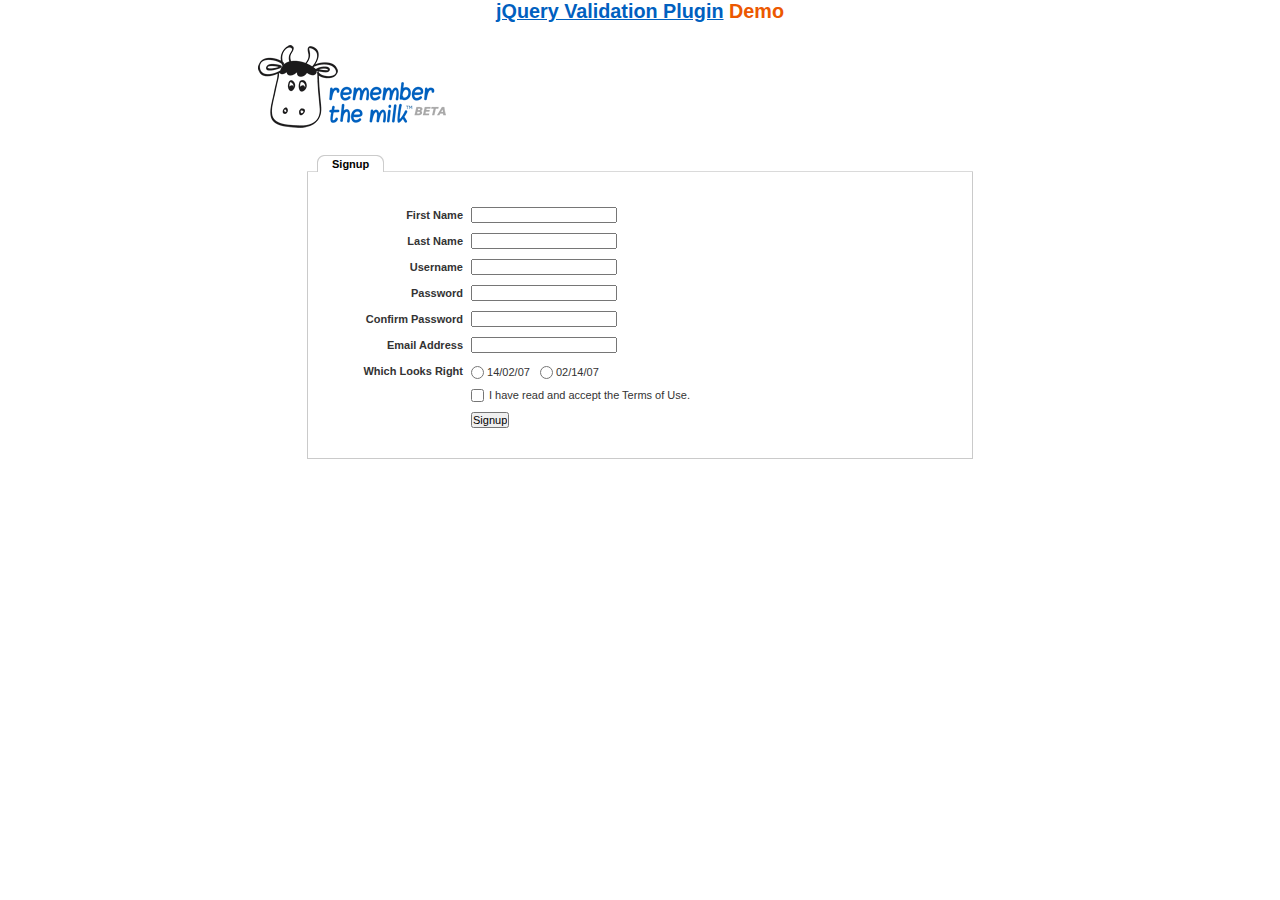
<file: jquery-validation-1/demo/milk/index.html>
<!DOCTYPE html>
<html lang="en">
<head>
	<meta charset="utf-8">
	<title>Remember The Milk signup form - jQuery Validate plugin demo - with friendly permission from the RTM team</title>
	<link rel="stylesheet" href="milk.css">
	<script src="../../lib/jquery.js"></script>
	<script src="../../lib/jquery.mockjax.js"></script>
	<script src="../../dist/jquery.validate.js"></script>
	<script>
	$(document).ready(function() {
		$.mockjax({
			url: "emails.action",
			response: function(settings) {
				var email = settings.data.email,
					emails = ["glen@marketo.com", "george@bush.gov", "me@god.com", "aboutface@cooper.com", "steam@valve.com", "bill@gates.com"];
				this.responseText = "true";
				if ($.inArray(email, emails) !== -1) {
					this.responseText = "false";
				}
			},
			responseTime: 500
		});

		$.mockjax({
			url: "users.action",
			response: function(settings) {
				var user = settings.data.username,
					users = ["asdf", "Peter", "Peter2", "George"];
				this.responseText = "true";
				if ($.inArray(user, users) !== -1) {
					this.responseText = "false";
				}
			},
			responseTime: 500
		});

		// validate signup form on keyup and submit
		var validator = $("#signupform").validate({
			rules: {
				firstname: "required",
				lastname: "required",
				username: {
					required: true,
					minlength: 2,
					remote: "users.action"
				},
				password: {
					required: true,
					minlength: 5
				},
				password_confirm: {
					required: true,
					minlength: 5,
					equalTo: "#password"
				},
				email: {
					required: true,
					email: true,
					remote: "emails.action"
				},
				dateformat: "required",
				terms: "required"
			},
			messages: {
				firstname: "Enter your firstname",
				lastname: "Enter your lastname",
				username: {
					required: "Enter a username",
					minlength: jQuery.validator.format("Enter at least {0} characters"),
					remote: jQuery.validator.format("{0} is already in use")
				},
				password: {
					required: "Provide a password",
					minlength: jQuery.validator.format("Enter at least {0} characters")
				},
				password_confirm: {
					required: "Repeat your password",
					minlength: jQuery.validator.format("Enter at least {0} characters"),
					equalTo: "Enter the same password as above"
				},
				email: {
					required: "Please enter a valid email address",
					minlength: "Please enter a valid email address",
					remote: jQuery.validator.format("{0} is already in use")
				},
				dateformat: "Choose your preferred dateformat",
				terms: " "
			},
			// the errorPlacement has to take the table layout into account
			errorPlacement: function(error, element) {
				if (element.is(":radio"))
					error.appendTo(element.parent().next().next());
				else if (element.is(":checkbox"))
					error.appendTo(element.next());
				else
					error.appendTo(element.parent().next());
			},
			// specifying a submitHandler prevents the default submit, good for the demo
			submitHandler: function() {
				alert("submitted!");
			},
			// set this class to error-labels to indicate valid fields
			success: function(label) {
				// set &nbsp; as text for IE
				label.html("&nbsp;").addClass("checked");
			},
			highlight: function(element, errorClass) {
				$(element).parent().next().find("." + errorClass).removeClass("checked");
			}
		});

		// propose username by combining first- and lastname
		$("#username").focus(function() {
			var firstname = $("#firstname").val();
			var lastname = $("#lastname").val();
			if (firstname && lastname && !this.value) {
				this.value = (firstname + "." + lastname).toLowerCase();
			}
		});
	});
	</script>
</head>
<body>
<h1 id="banner"><a href="http://jqueryvalidation.org/">jQuery Validation Plugin</a> Demo</h1>
<div id="main">
	<div id="content">
		<div id="header">
			<div id="headerlogo">
				<img src="milk.png" alt="Remember The Milk">
			</div>
		</div>
		<div style="clear: both;">
			<div></div>
		</div>
		<div class="content">
			<div id="signupbox">
				<div id="signuptab">
					<ul>
						<li id="signupcurrent"><a href=" ">Signup</a>
						</li>
					</ul>
				</div>
				<div id="signupwrap">
					<form id="signupform" autocomplete="off" method="get" action="">
						<table>
							<tr>
								<td class="label">
									<label id="lfirstname" for="firstname">First Name</label>
								</td>
								<td class="field">
									<input id="firstname" name="firstname" type="text" value="" maxlength="100">
								</td>
								<td class="status"></td>
							</tr>
							<tr>
								<td class="label">
									<label id="llastname" for="lastname">Last Name</label>
								</td>
								<td class="field">
									<input id="lastname" name="lastname" type="text" value="" maxlength="100">
								</td>
								<td class="status"></td>
							</tr>
							<tr>
								<td class="label">
									<label id="lusername" for="username">Username</label>
								</td>
								<td class="field">
									<input id="username" name="username" type="text" value="" maxlength="50">
								</td>
								<td class="status"></td>
							</tr>
							<tr>
								<td class="label">
									<label id="lpassword" for="password">Password</label>
								</td>
								<td class="field">
									<input id="password" name="password" type="password" maxlength="50" value="">
								</td>
								<td class="status"></td>
							</tr>
							<tr>
								<td class="label">
									<label id="lpassword_confirm" for="password_confirm">Confirm Password</label>
								</td>
								<td class="field">
									<input id="password_confirm" name="password_confirm" type="password" maxlength="50" value="">
								</td>
								<td class="status"></td>
							</tr>
							<tr>
								<td class="label">
									<label id="lemail" for="email">Email Address</label>
								</td>
								<td class="field">
									<input id="email" name="email" type="text" value="" maxlength="150">
								</td>
								<td class="status"></td>
							</tr>
							<tr>
								<td class="label">
									<label>Which Looks Right</label>
								</td>
								<td class="field" colspan="2" style="vertical-align: top; padding-top: 2px;">
									<table>
										<tbody>
											<tr>
												<td style="padding-right: 5px;">
													<input id="dateformat_eu" name="dateformat" type="radio" value="0">
													<label id="ldateformat_eu" for="dateformat_eu">14/02/07</label>
												</td>
												<td style="padding-left: 5px;">
													<input id="dateformat_am" name="dateformat" type="radio" value="1">
													<label id="ldateformat_am" for="dateformat_am">02/14/07</label>
												</td>
												<td>
												</td>
											</tr>
										</tbody>
									</table>
								</td>
							</tr>
							<tr>
								<td class="label">&nbsp;</td>
								<td class="field" colspan="2">
									<div id="termswrap">
										<input id="terms" type="checkbox" name="terms">
										<label id="lterms" for="terms">I have read and accept the Terms of Use.</label>
									</div>
									<!-- /termswrap -->
								</td>
							</tr>
							<tr>
								<td class="label">
									<label id="lsignupsubmit" for="signupsubmit">Signup</label>
								</td>
								<td class="field" colspan="2">
									<input id="signupsubmit" name="signup" type="submit" value="Signup">
								</td>
							</tr>
						</table>
					</form>
				</div>
			</div>
		</div>
	</div>
</div>
</body>
</html>
</file>
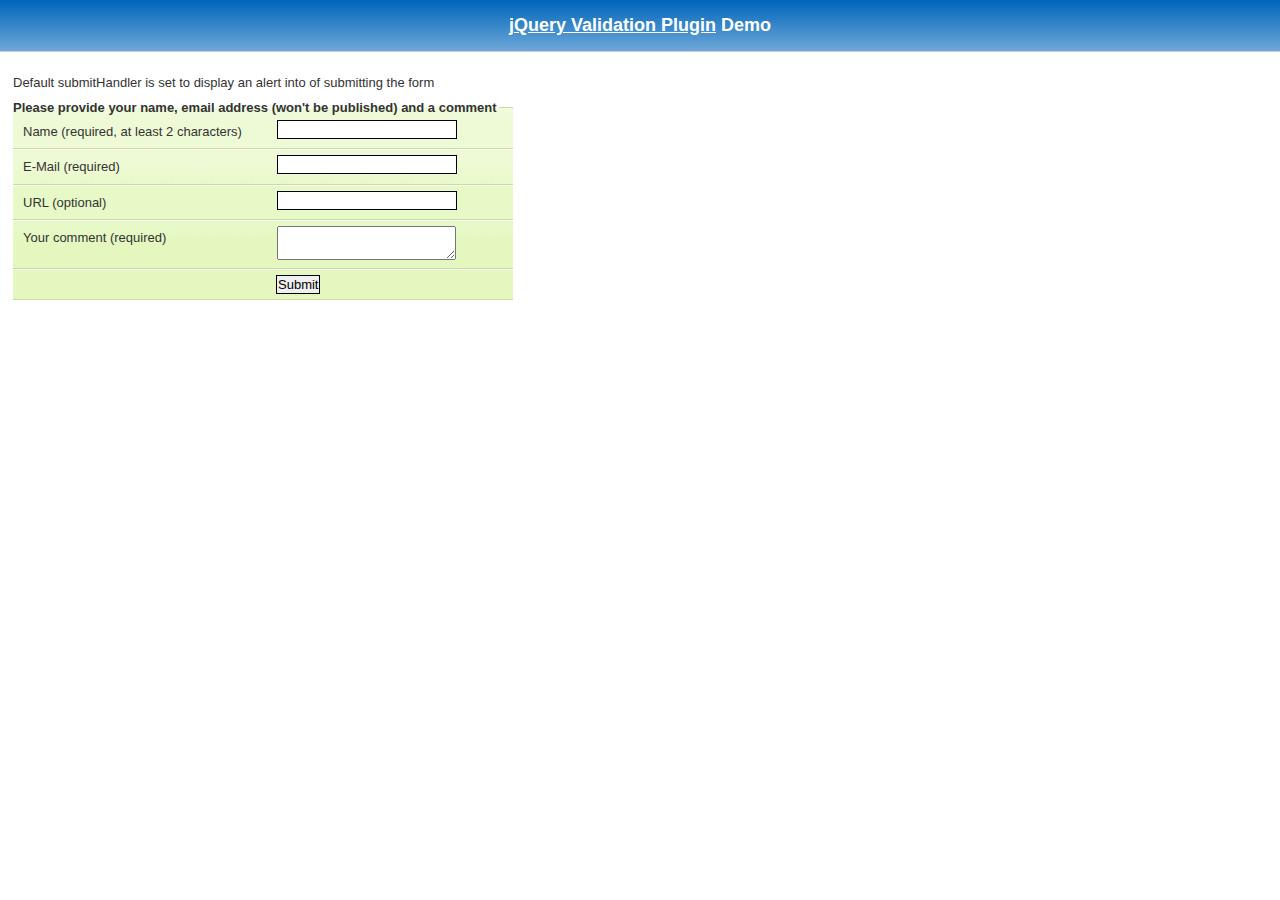
<file: jquery-validation-1/demo/requirejs/index.html>
<!DOCTYPE html>
<html lang="en">
	<head>
		<meta charset="utf-8">
		<title>jQuery validation plug-in - requirejs demo</title>

		<link rel="stylesheet" href="../css/screen.css">

		<style type="text/css">
			#commentForm { width: 500px; }
			#commentForm label { width: 250px; }
			#commentForm label.error, #commentForm input.submit { margin-left: 253px; }
		</style>
</head>
<body>

	<h1 id="banner"><a href="http://jqueryvalidation.org/">jQuery Validation Plugin</a> Demo</h1>
	<div id="main">

		<p>Default submitHandler is set to display an alert into of submitting the form</p>
		<form class="cmxform" id="commentForm" method="get" action="">
			<fieldset>
				<legend>Please provide your name, email address (won't be published) and a comment</legend>
				<p>
					<label for="cname">Name (required, at least 2 characters)</label>
					<input id="cname" name="name" minlength="2" type="text" required>
				</p>
				<p>
					<label for="cemail">E-Mail (required)</label>
					<input id="cemail" type="email" name="email" required>
				</p>
				<p>
					<label for="curl">URL (optional)</label>
					<input id="curl" type="url" name="url">
				</p>
				<p>
					<label for="ccomment">Your comment (required)</label>
					<textarea id="ccomment" name="comment" required></textarea>
				</p>
				<p>
					<input class="submit" type="submit" value="Submit">
				</p>
			</fieldset>
		</form>

		<script>
		var require = {
			paths: {
				"jquery": "../../lib/jquery-1.11.1"
			}
		};
		</script>
		<script src="../../lib/require.js" data-main="app.js"></script>
	</div>
</body>
</html>
</file>
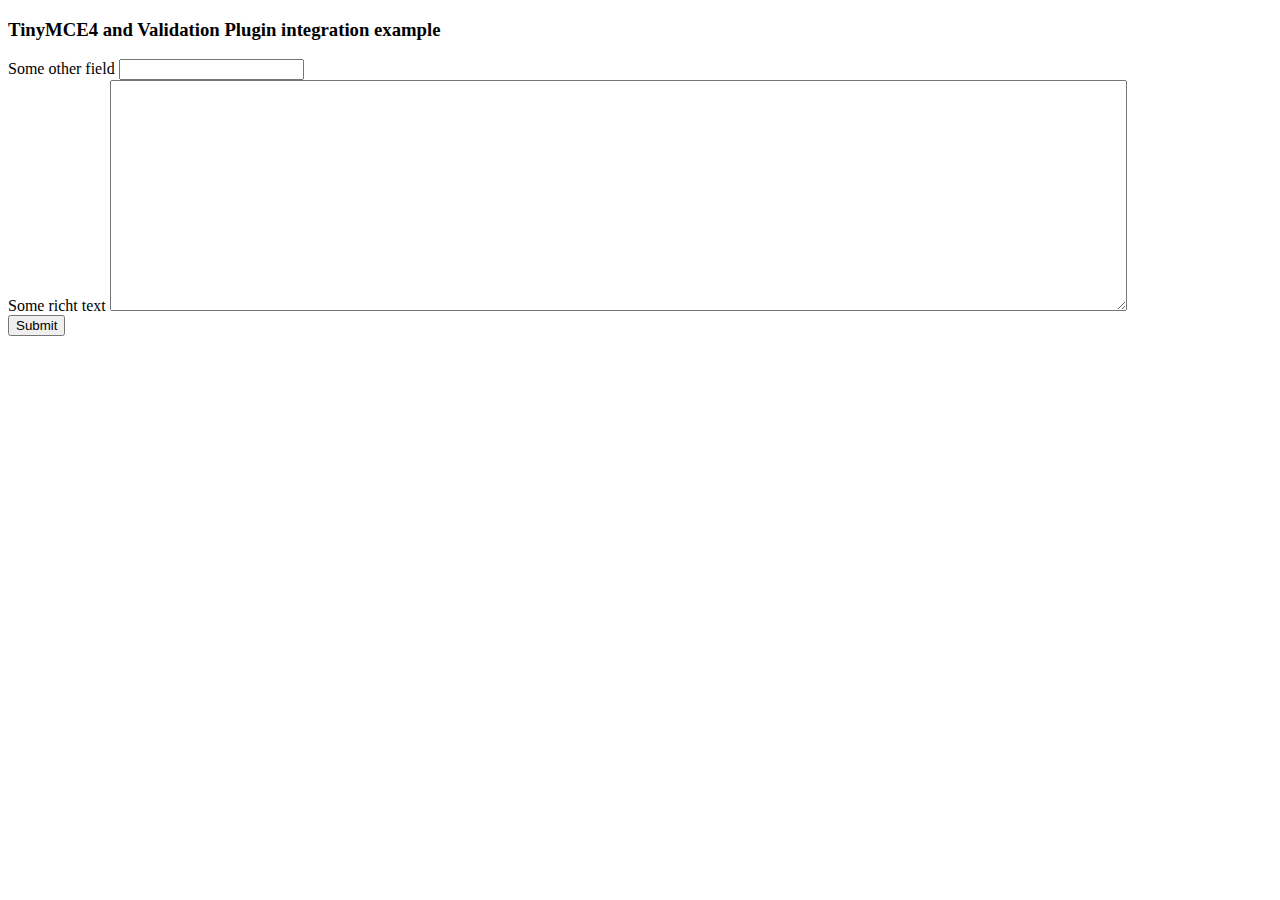
<file: jquery-validation-1/demo/tinymce4/index.html>
<!doctype html>
<html lang="en">
<head>
	<meta charset="utf-8">
	<title>jQuery Validation plugin: integration with TinyMCE</title>
	<script src="../../lib/jquery.js"></script>
	<script src="../../dist/jquery.validate.js"></script>
	<script src="//tinymce.cachefly.net/4.1/tinymce.min.js"></script>
	<script>
	tinymce.init({
		mode: "textareas",

		setup: function(editor) {
			editor.on('change', function(e) {
				tinymce.triggerSave();
				$("#" + editor.id).valid();
			});
		}

	});
	$(function() {
		var validator = $("#myform").submit(function() {
			// update underlying textarea before submit validation
			tinyMCE.triggerSave();
		}).validate({
			ignore: "",
			rules: {
				title: "required",
				content: "required"
			},
			errorPlacement: function(label, element) {
				// position error label after generated textarea
				if (element.is("textarea")) {
					label.insertAfter(element.next());
				} else {
					label.insertAfter(element)
				}
			}
		});
		validator.focusInvalid = function() {
			// put focus on tinymce on submit validation
			if (this.settings.focusInvalid) {
				try {
					var toFocus = $(this.findLastActive() || this.errorList.length && this.errorList[0].element || []);
					if (toFocus.is("textarea")) {
						tinyMCE.get(toFocus.attr("id")).focus();
					} else {
						toFocus.filter(":visible").focus();
					}
				} catch (e) {
					// ignore IE throwing errors when focusing hidden elements
				}
			}
		}
	})
	</script>
	<!-- /TinyMCE -->
</head>
<body>
<form id="myform" action="">
	<h3>TinyMCE4 and Validation Plugin integration example</h3>
	<label>Some other field</label>
	<input name="title">
	<br>
	<label>Some richt text</label>
	<textarea id="content" name="content" rows="15" cols="80" style="width: 80%"></textarea>
	<br>
	<input type="submit" name="save" value="Submit">
</form>
</body>
</html>
</file>
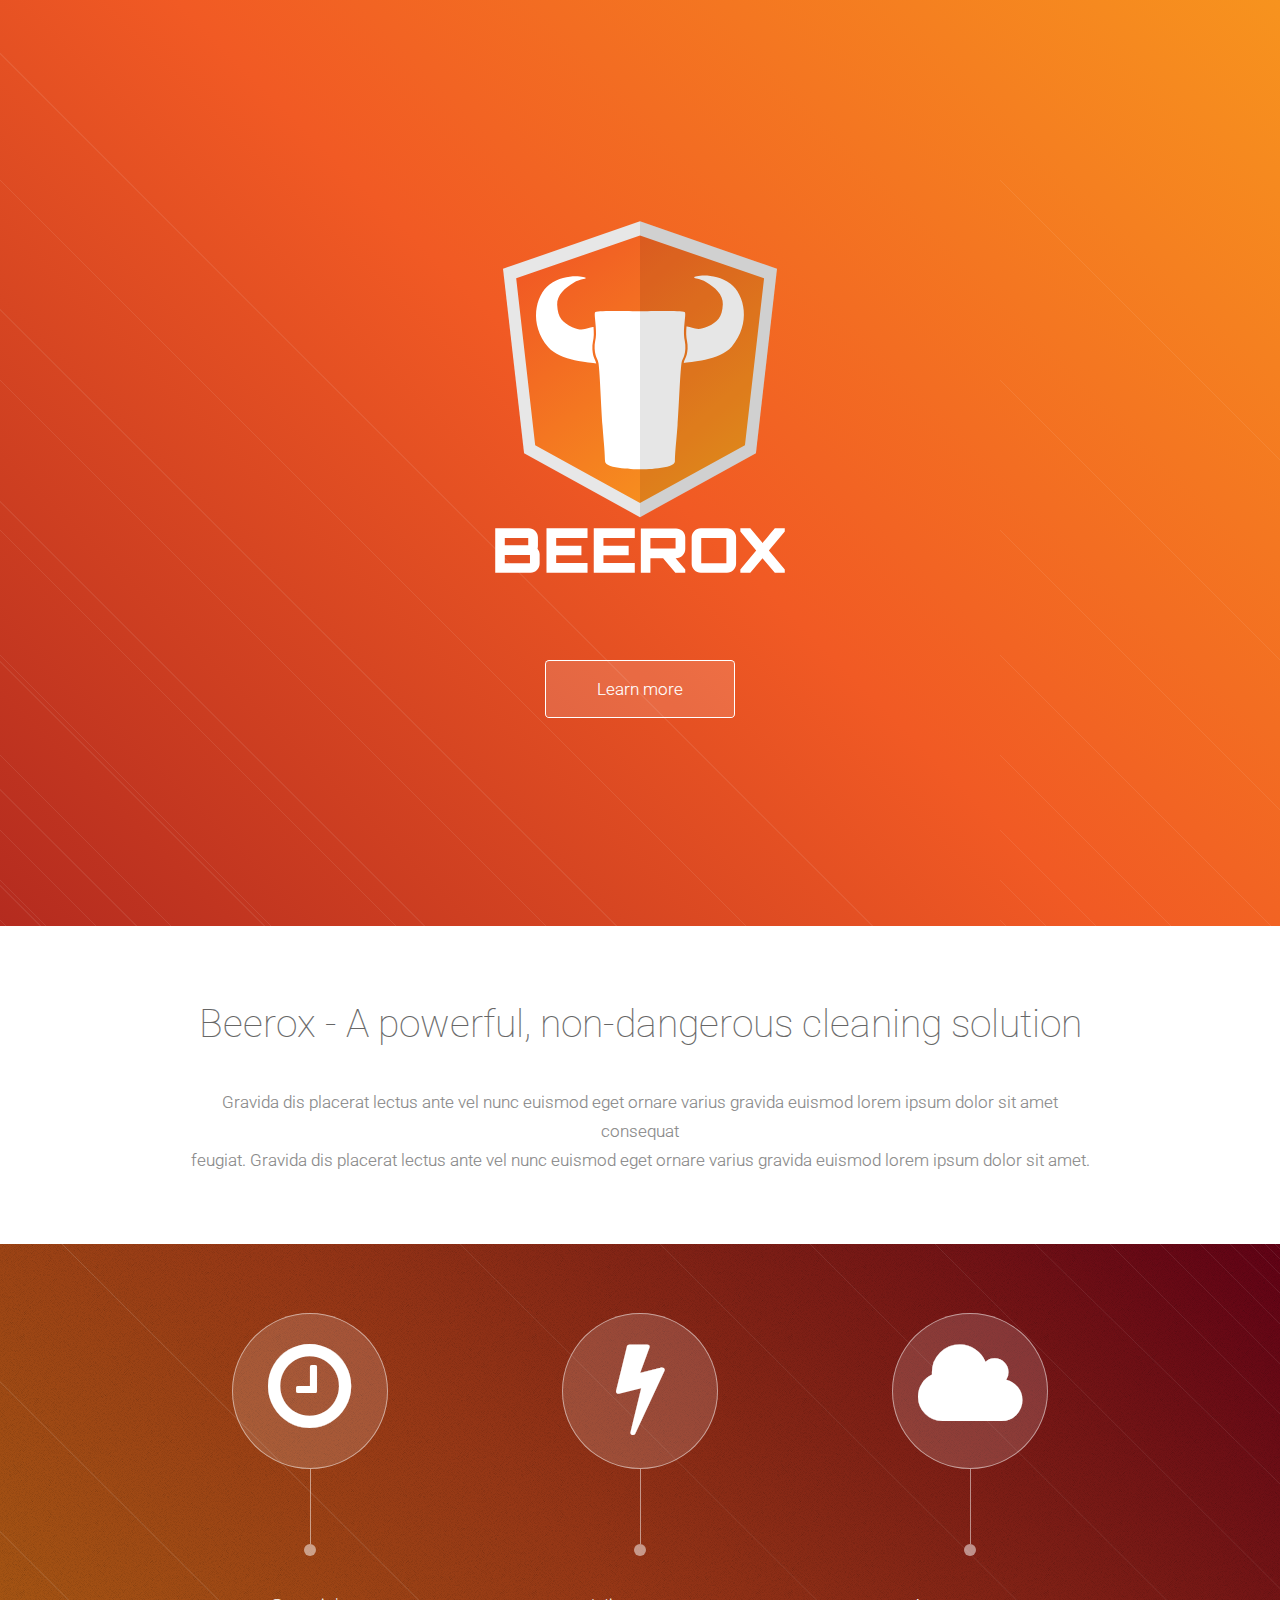
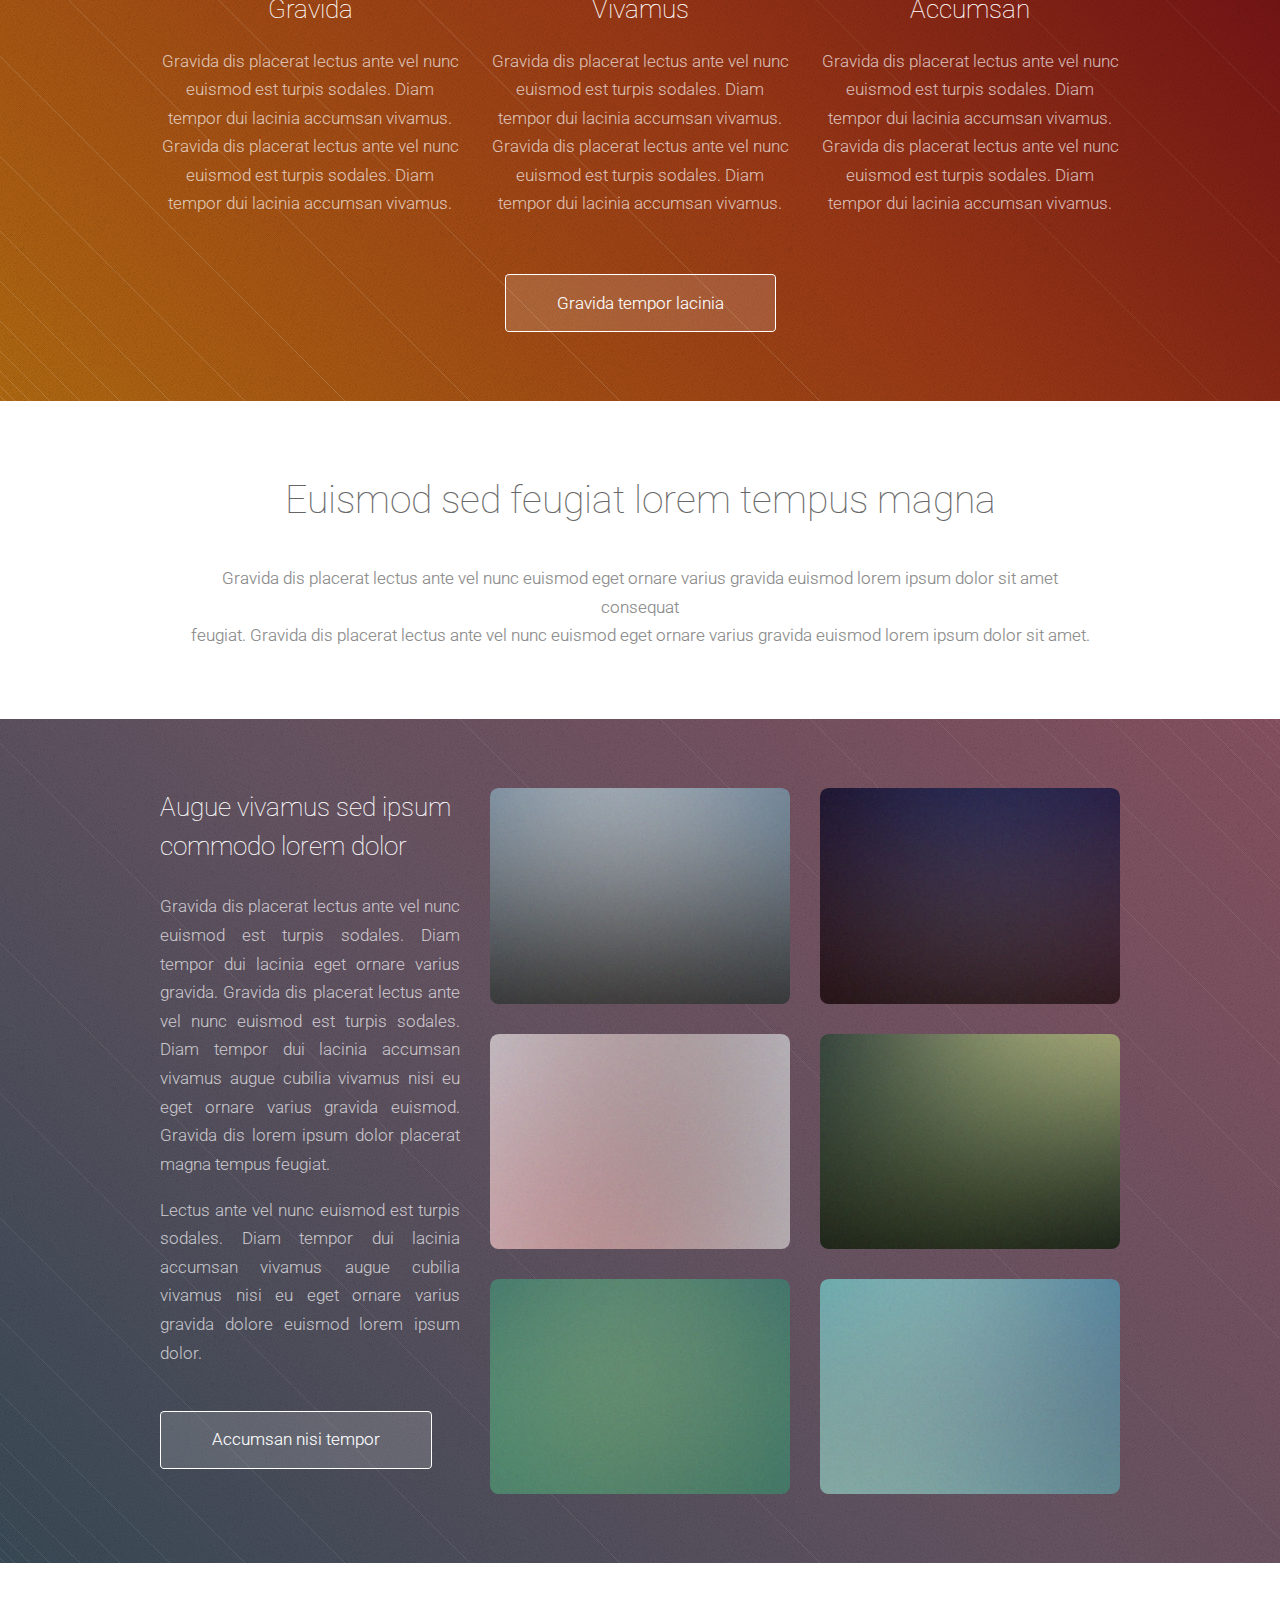
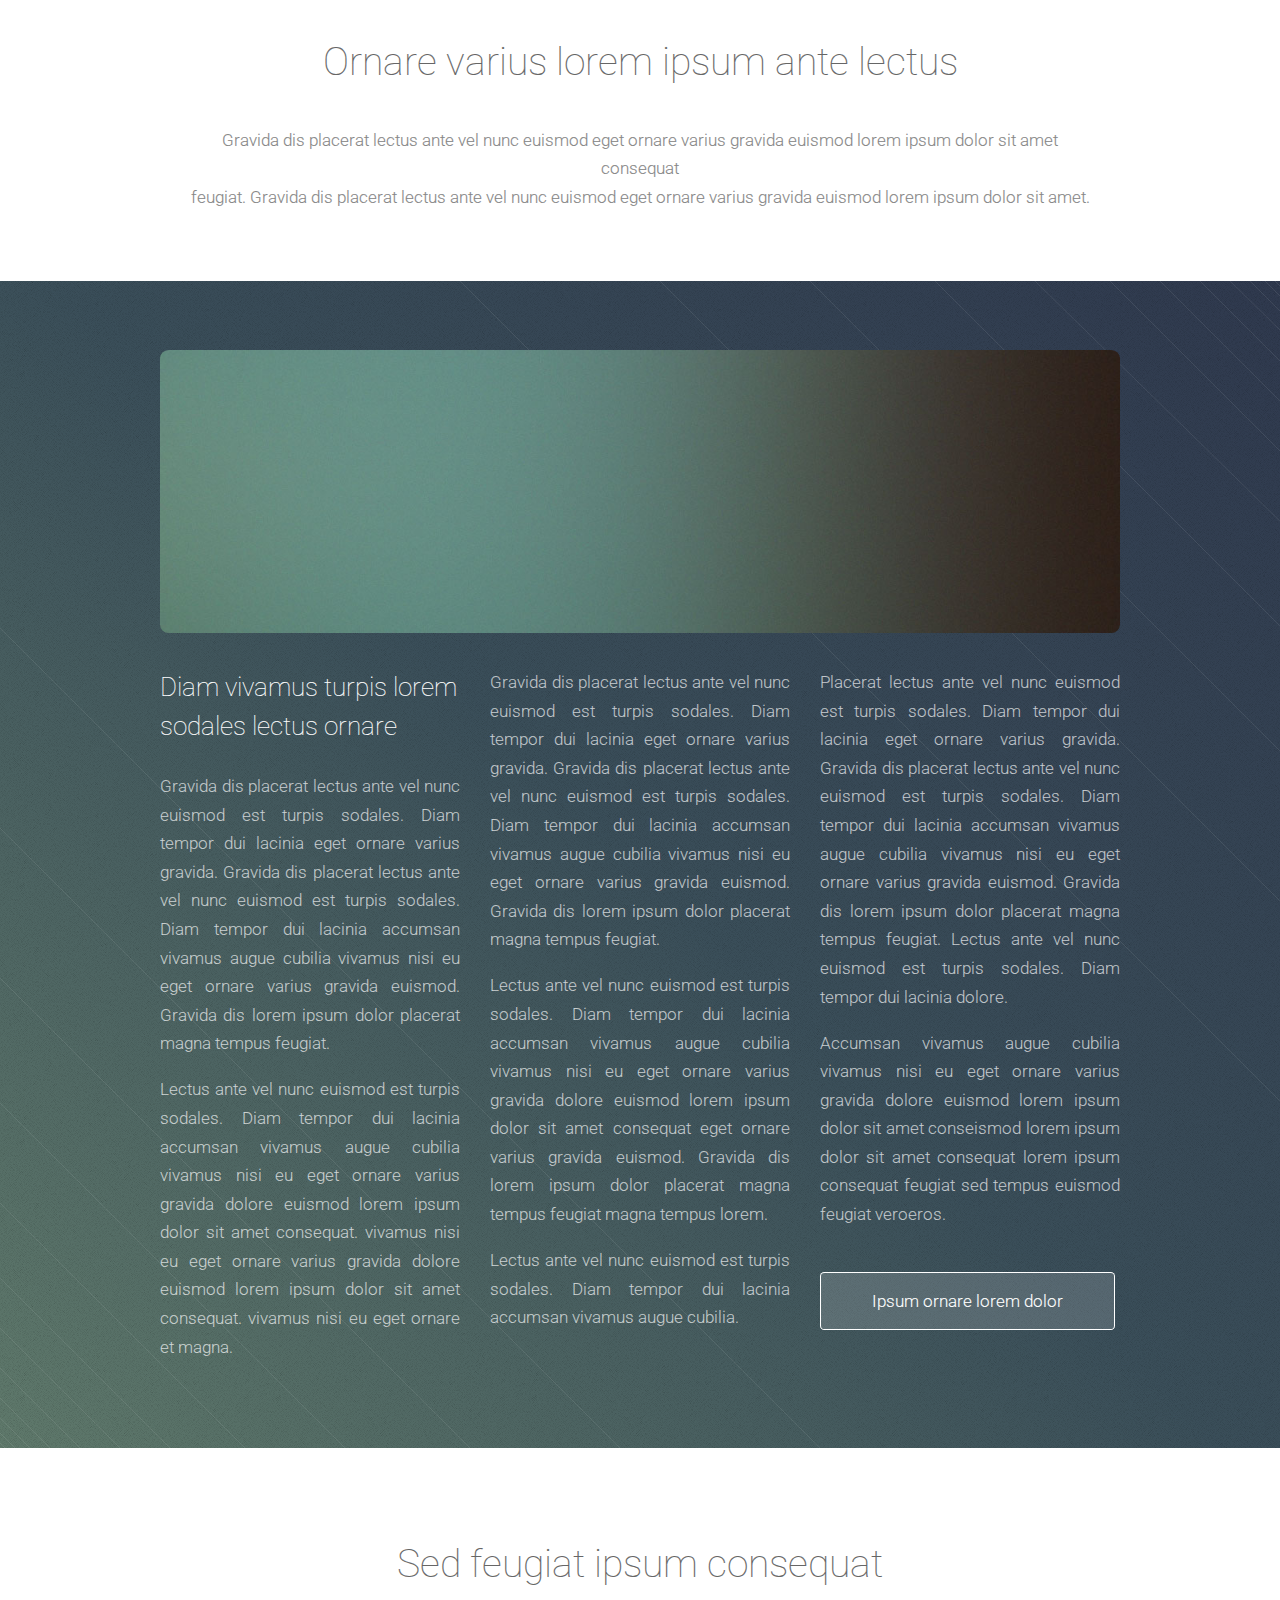
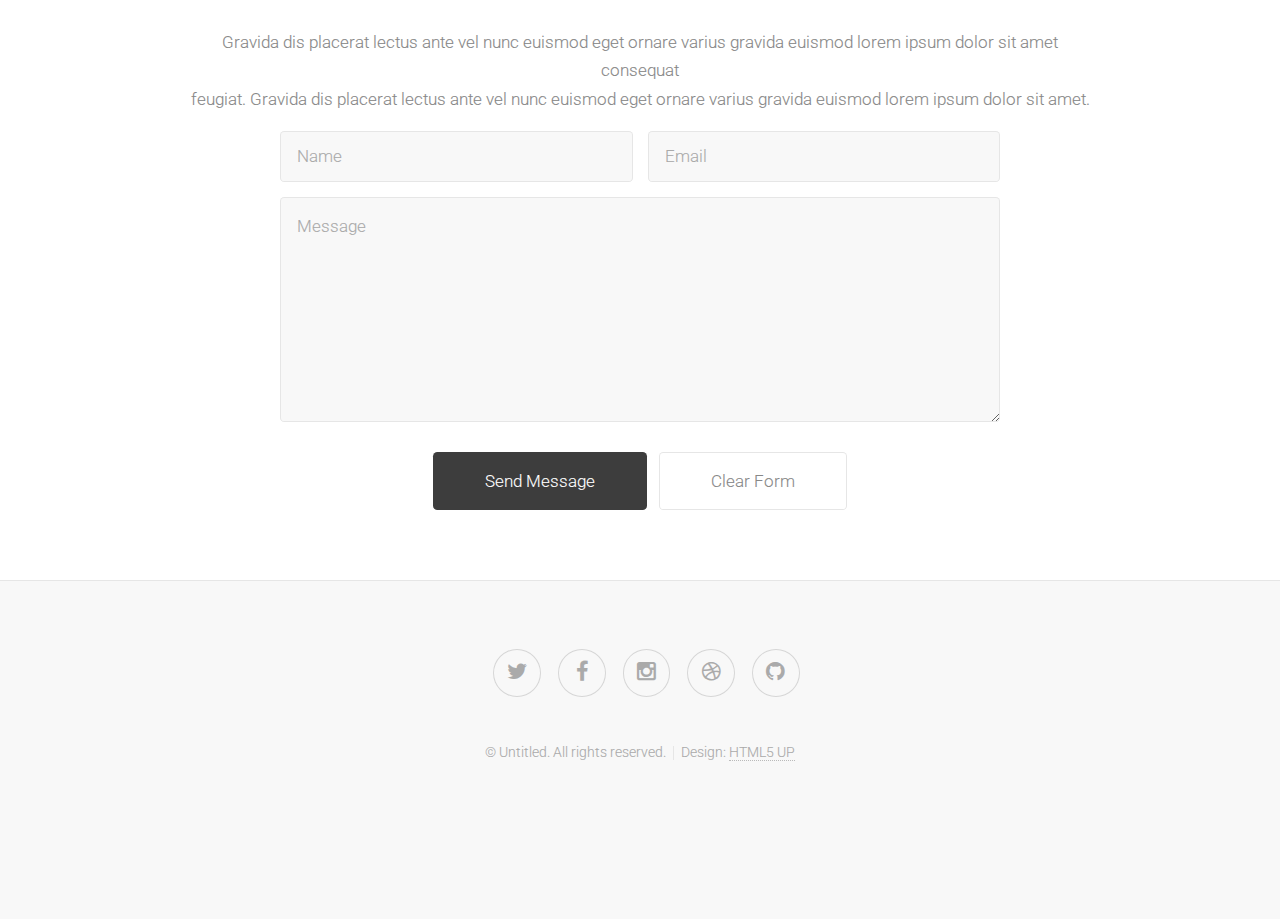
<file: index copy.html>
<!DOCTYPE HTML>
<!--
	Tessellate by HTML5 UP
	html5up.net | @n33co
	Free for personal and commercial use under the CCA 3.0 license (html5up.net/license)
-->
<html>
	<head>
		<title>Beerox</title>
		<meta charset="utf-8" />
		<meta name="viewport" content="width=device-width, initial-scale=1" />
		<!--[if lte IE 8]><script src="assets/js/ie/html5shiv.js"></script><![endif]-->
		<link rel="stylesheet" href="assets/css/main.css" />
		<!--[if lte IE 8]><link rel="stylesheet" href="assets/css/ie8.css" /><![endif]-->
		<!--[if lte IE 9]><link rel="stylesheet" href="assets/css/ie9.css" /><![endif]-->
		<link href='https://fonts.googleapis.com/css?family=Orbitron:400,900' rel='stylesheet' type='text/css'>
	</head>
	<body>

		<!-- Header -->
			<section id="header" class="dark">
				<header>
					<img src="images/beerox-logo.svg">
				</header>
				<footer>
					<a href="#first" class="button scrolly">Learn more</a>
				</footer>
			</section>

		<!-- First -->
			<section id="first" class="main">
				<header>
					<div class="container">
						<h2>Beerox - A powerful, non-dangerous cleaning solution</h2>
						<p>Gravida dis placerat lectus ante vel nunc euismod eget ornare varius gravida euismod lorem ipsum dolor sit amet consequat<br />
						feugiat. Gravida dis placerat lectus ante vel nunc euismod eget ornare varius gravida euismod lorem ipsum dolor sit amet.</p>
					</div>
				</header>
				<div class="content dark style1 featured">
					<div class="container">
						<div class="row">
							<div class="4u 12u(narrow)">
								<section>
									<span class="feature-icon"><span class="icon fa-clock-o"></span></span>
									<header>
										<h3>Gravida</h3>
									</header>
									<p>Gravida dis placerat lectus ante vel nunc euismod est turpis sodales.
									Diam tempor dui lacinia accumsan vivamus. Gravida dis placerat lectus
									ante vel nunc euismod est turpis sodales. Diam tempor dui lacinia
									accumsan vivamus.</p>
								</section>
							</div>
							<div class="4u 12u(narrow)">
								<section>
									<span class="feature-icon"><span class="icon fa-bolt"></span></span>
									<header>
										<h3>Vivamus</h3>
									</header>
									<p>Gravida dis placerat lectus ante vel nunc euismod est turpis sodales.
									Diam tempor dui lacinia accumsan vivamus. Gravida dis placerat lectus
									ante vel nunc euismod est turpis sodales. Diam tempor dui lacinia
									accumsan vivamus.</p>
								</section>
							</div>
							<div class="4u 12u(narrow)">
								<section>
									<span class="feature-icon"><span class="icon fa-cloud"></span></span>
									<header>
										<h3>Accumsan</h3>
									</header>
									<p>Gravida dis placerat lectus ante vel nunc euismod est turpis sodales.
									Diam tempor dui lacinia accumsan vivamus. Gravida dis placerat lectus
									ante vel nunc euismod est turpis sodales. Diam tempor dui lacinia
									accumsan vivamus.</p>
								</section>
							</div>
						</div>
						<div class="row">
							<div class="12u">
								<footer>
									<a href="#second" class="button scrolly">Gravida tempor lacinia</a>
								</footer>
							</div>
						</div>
					</div>
				</div>
			</section>

		<!-- Second -->
			<section id="second" class="main">
				<header>
					<div class="container">
						<h2>Euismod sed feugiat lorem tempus magna</h2>
						<p>Gravida dis placerat lectus ante vel nunc euismod eget ornare varius gravida euismod lorem ipsum dolor sit amet consequat<br />
						feugiat. Gravida dis placerat lectus ante vel nunc euismod eget ornare varius gravida euismod lorem ipsum dolor sit amet.</p>
					</div>
				</header>
				<div class="content dark style2">
					<div class="container">
						<div class="row">
							<div class="4u 12u(narrow)">
								<section>
									<h3>Augue vivamus sed ipsum commodo lorem dolor</h3>
									<p>Gravida dis placerat lectus ante vel nunc euismod est turpis sodales. Diam
									tempor dui lacinia eget ornare varius gravida. Gravida dis placerat lectus ante
									vel nunc euismod est turpis sodales. Diam tempor dui lacinia accumsan vivamus
									augue cubilia vivamus nisi eu eget ornare varius gravida euismod.  Gravida dis
									lorem ipsum dolor placerat magna tempus feugiat.</p>
									<p>Lectus ante vel nunc euismod est turpis sodales. Diam tempor dui lacinia
									accumsan vivamus augue cubilia vivamus nisi eu eget ornare varius gravida dolore
									euismod lorem ipsum dolor.</p>
									<footer>
										<a href="#third" class="button scrolly">Accumsan nisi tempor</a>
									</footer>
								</section>
							</div>
							<div class="8u 12u(narrow)">
								<div class="row">
									<div class="6u"><a href="#" class="image fit"><img src="images/pic01.jpg" alt="" /></a></div>
									<div class="6u"><a href="#" class="image fit"><img src="images/pic02.jpg" alt="" /></a></div>
									<div class="6u"><a href="#" class="image fit"><img src="images/pic03.jpg" alt="" /></a></div>
									<div class="6u"><a href="#" class="image fit"><img src="images/pic04.jpg" alt="" /></a></div>
									<div class="6u"><a href="#" class="image fit"><img src="images/pic05.jpg" alt="" /></a></div>
									<div class="6u"><a href="#" class="image fit"><img src="images/pic06.jpg" alt="" /></a></div>
								</div>
							</div>
						</div>
					</div>
				</div>
			</section>

		<!-- Third -->
			<section id="third" class="main">
				<header>
					<div class="container">
						<h2>Ornare varius lorem ipsum ante lectus</h2>
						<p>Gravida dis placerat lectus ante vel nunc euismod eget ornare varius gravida euismod lorem ipsum dolor sit amet consequat<br />
						feugiat. Gravida dis placerat lectus ante vel nunc euismod eget ornare varius gravida euismod lorem ipsum dolor sit amet.</p>
					</div>
				</header>
				<div class="content dark style3">
					<div class="container">
						<span class="image featured"><img src="images/pic07.jpg" alt="" /></span>
						<div class="row">
							<div class="4u 12u(narrow)">
								<h3>Diam vivamus turpis lorem sodales lectus ornare</h3>
								<p>Gravida dis placerat lectus ante vel nunc euismod est turpis sodales. Diam
								tempor dui lacinia eget ornare varius gravida. Gravida dis placerat lectus ante
								vel nunc euismod est turpis sodales. Diam tempor dui lacinia accumsan vivamus
								augue cubilia vivamus nisi eu eget ornare varius gravida euismod.  Gravida dis
								lorem ipsum dolor placerat magna tempus feugiat.</p>
								<p>Lectus ante vel nunc euismod est turpis sodales. Diam tempor dui lacinia
								accumsan vivamus augue cubilia vivamus nisi eu eget ornare varius gravida dolore
								euismod lorem ipsum dolor sit amet consequat. vivamus nisi eu eget ornare varius
								gravida dolore euismod lorem ipsum dolor sit amet consequat. vivamus nisi eu
								eget ornare et magna.</p>
							</div>
							<div class="4u 12u(narrow)">
								<p>Gravida dis placerat lectus ante vel nunc euismod est turpis sodales. Diam
								tempor dui lacinia eget ornare varius gravida. Gravida dis placerat lectus ante
								vel nunc euismod est turpis sodales. Diam tempor dui lacinia accumsan vivamus
								augue cubilia vivamus nisi eu eget ornare varius gravida euismod.  Gravida dis
								lorem ipsum dolor placerat magna tempus feugiat.</p>
								<p>Lectus ante vel nunc euismod est turpis sodales. Diam tempor dui lacinia
								accumsan vivamus augue cubilia vivamus nisi eu eget ornare varius gravida dolore
								euismod lorem ipsum dolor sit amet consequat eget ornare varius gravida euismod.
								Gravida dis lorem ipsum dolor placerat magna tempus feugiat magna tempus lorem.</p>
								<p>Lectus ante vel nunc euismod est turpis sodales. Diam tempor dui lacinia
								accumsan vivamus augue cubilia.</p>
							</div>
							<div class="4u 12u(narrow)">
								<p>Placerat lectus ante vel nunc euismod est turpis sodales. Diam tempor dui
								lacinia eget ornare varius gravida. Gravida dis placerat lectus ante vel nunc
								euismod est turpis sodales. Diam tempor dui lacinia accumsan vivamus augue
								cubilia vivamus nisi eu eget ornare varius gravida euismod.  Gravida dis
								lorem ipsum dolor placerat magna tempus feugiat. Lectus ante vel nunc euismod
								est turpis sodales. Diam tempor dui lacinia dolore.</p>
								<p>Accumsan vivamus augue cubilia vivamus nisi eu eget ornare varius gravida
								dolore euismod lorem ipsum dolor sit amet conseismod lorem ipsum dolor sit amet
								consequat lorem ipsum consequat feugiat sed tempus euismod feugiat veroeros.</p>
								<footer>
									<a href="#fourth" class="button scrolly">Ipsum ornare lorem dolor</a>
								</footer>
							</div>
						</div>
					</div>
				</div>
			</section>

		<!-- Basic Elements -->
		<!--
			<section class="main">
				<header>
					<div class="container">
						<h2>A Whole Lotta Elements</h2>
						<p>General purpose elements for every general purpose. Or something like that.</p>
					</div>
				</header>
				<div class="content style1 dark">
					<div class="container">
						<section>
							<header>
								<h3>Paragraph</h3>
								<p>This is a byline</p>
							</header>
							<p>Phasellus nisl nisl, varius id <sup>porttitor sed pellentesque</sup> ac orci. Pellentesque
							habitant <strong>strong</strong> tristique <b>bold</b> et netus <i>italic</i> malesuada <em>emphasized</em> ac turpis egestas. Morbi
							leo suscipit ut. Praesent <sub>id turpis vitae</sub> turpis pretium ultricies. Vestibulum sit
							amet risus elit.</p>
						</section>
						<section>
							<header>
								<h3>Blockquote</h3>
							</header>
							<blockquote>Fringilla nisl. Donec accumsan interdum nisi, quis tincidunt felis sagittis eget.
							tempus euismod. Vestibulum ante ipsum primis in faucibus. Cras sit amet urna eros, id egestas
							tempus ante ipsum primis in faucibus orci luctus et ultrices.</blockquote>
						</section>
						<section>
							<header>
								<h3>Divider</h3>
							</header>
							<p>Donec consectetur <a href="#">vestibulum dolor et pulvinar</a>. Etiam vel felis enim, at viverra
							ligula. Ut porttitor sagittis lorem, quis eleifend nisi ornare vel. Praesent nec orci
							facilisis leo magna. Cras sit amet urna eros, id egestas urna. Quisque aliquam
							tempus euismod. Vestibulum ante ipsum primis in faucibus orci luctus et ultrices
							posuere cubilia.</p>
							<hr />
							<p>Donec consectetur vestibulum dolor et pulvinar. Etiam vel felis enim, at viverra
							ligula. Ut porttitor sagittis lorem, quis eleifend nisi ornare vel. Praesent nec orci
							facilisis leo magna. Cras sit amet urna eros, id egestas urna. Quisque aliquam
							tempus euismod. Vestibulum ante ipsum primis in faucibus orci luctus et ultrices
							posuere cubilia.</p>
						</section>
						<section>
							<header>
								<h3>Unordered List</h3>
							</header>
							<ul class="default">
								<li>Donec consectetur vestibulum dolor et vel felis enim at viverra ligula. Ut porttitor sagittis lorem.</li>
								<li>Donec consectetur vestibulum dolor et vel felis enim at viverra ligula. Ut porttitor sagittis lorem.</li>
								<li>Donec consectetur vestibulum dolor et vel felis enim at viverra ligula. Ut porttitor sagittis lorem.</li>
								<li>Donec consectetur vestibulum dolor et vel felis enim at viverra ligula. Ut porttitor sagittis lorem.</li>
							</ul>
						</section>
						<section>
							<header>
								<h3>Ordered List</h3>
							</header>
							<ol class="default">
								<li>Donec consectetur vestibulum dolor et vel felis enim at viverra ligula. Ut porttitor sagittis lorem.</li>
								<li>Donec consectetur vestibulum dolor et vel felis enim at viverra ligula. Ut porttitor sagittis lorem.</li>
								<li>Donec consectetur vestibulum dolor et vel felis enim at viverra ligula. Ut porttitor sagittis lorem.</li>
								<li>Donec consectetur vestibulum dolor et vel felis enim at viverra ligula. Ut porttitor sagittis lorem.</li>
							</ol>
						</section>
						<section>
							<header>
								<h3>Table</h3>
							</header>
							<div class="table-wrapper">
								<table class="default">
									<thead>
										<tr>
											<th>ID</th>
											<th>Name</th>
											<th>Description</th>
											<th>Price</th>
										</tr>
									</thead>
									<tbody>
										<tr>
											<td>00001</td>
											<td>Lorem ipsum dolor</td>
											<td>Ut porttitor sagittis lorem quis nisi ornare.</td>
											<td>29.99</td>
										</tr>
										<tr>
											<td>00002</td>
											<td>Sit amet nullam</td>
											<td>Ut porttitor sagittis lorem quis nisi ornare.</td>
											<td>19.99</td>
										</tr>
										<tr>
											<td>00003</td>
											<td>Feugiat felis viverra</td>
											<td>Ut porttitor sagittis lorem quis nisi ornare.</td>
											<td>29.99</td>
										</tr>
										<tr>
											<td>00004</td>
											<td>Sagittis enim felis</td>
											<td>Ut porttitor sagittis lorem quis nisi ornare.</td>
											<td>19.99</td>
										</tr>
										<tr>
											<td>00005</td>
											<td>Nullam sed vestibulum</td>
											<td>Ut porttitor sagittis lorem quis nisi ornare.</td>
											<td>19.99</td>
										</tr>
									</tbody>
									<tfoot>
										<tr>
											<td colspan="3"></td>
											<td>100.00</td>
										</tr>
									</tfoot>
								</table>
							</div>
						</section>
						<section>
							<header>
								<h3>Form</h3>
							</header>
							<form method="post" action="#">
								<div class="row 50%">
									<div class="6u 12u(narrow)">
										<input type="text" name="name" id="name" value="" placeholder="John Doe" />
									</div>
									<div class="6u 12u(narrow)">
										<input type="text" name="email" id="email" value="" placeholder="johndoe@domain.tld" />
									</div>
								</div>
								<div class="row 50%">
									<div class="12u">
										<div class="select" tabindex="-1">
											<select name="department" id="department">
												<option value="">Choose a department</option>
												<option value="1">Manufacturing</option>
												<option value="2">Administration</option>
												<option value="3">Support</option>
											</select>
										</div>
									</div>
								</div>
								<div class="row 50%">
									<div class="12u">
										<input type="text" name="subject" id="subject" value="" placeholder="Enter your subject" />
									</div>
								</div>
								<div class="row 50%">
									<div class="12u">
										<textarea name="message" id="message" placeholder="Enter your message"></textarea>
									</div>
								</div>
								<div class="row">
									<div class="12u">
										<ul class="actions">
											<li><input type="submit" class="button" value="Send Message" /></li>
											<li><input type="reset" class="button alt" value="Clear Form" /></li>
										</ul>
									</div>
								</div>
							</form>
						</section>
					</div>
				</div>
			</section>
		-->

		<!-- Fourth -->
			<section id="fourth" class="main">
				<header>
					<div class="container">
						<h2>Sed feugiat ipsum consequat</h2>
						<p>Gravida dis placerat lectus ante vel nunc euismod eget ornare varius gravida euismod lorem ipsum dolor sit amet consequat<br />
						feugiat. Gravida dis placerat lectus ante vel nunc euismod eget ornare varius gravida euismod lorem ipsum dolor sit amet.</p>
					</div>
				</header>
				<div class="content style4 featured">
					<div class="container 75%">
						<form method="post" action="#">
							<div class="row 50%">
								<div class="6u 12u(mobile)"><input type="text" placeholder="Name" /></div>
								<div class="6u 12u(mobile)"><input type="text" placeholder="Email" /></div>
							</div>
							<div class="row 50%">
								<div class="12u"><textarea name="message" placeholder="Message"></textarea></div>
							</div>
							<div class="row">
								<div class="12u">
									<ul class="actions">
										<li><input type="submit" class="button" value="Send Message" /></li>
										<li><input type="reset" class="button alt" value="Clear Form" /></li>
									</ul>
								</div>
							</div>
						</form>
					</div>
				</div>
			</section>

		<!-- Footer -->
			<section id="footer">
				<ul class="icons">
					<li><a href="#" class="icon fa-twitter"><span class="label">Twitter</span></a></li>
					<li><a href="#" class="icon fa-facebook"><span class="label">Facebook</span></a></li>
					<li><a href="#" class="icon fa-instagram"><span class="label">Instagram</span></a></li>
					<li><a href="#" class="icon fa-dribbble"><span class="label">Dribbble</span></a></li>
					<li><a href="#" class="icon fa-github"><span class="label">GitHub</span></a></li>
				</ul>
				<div class="copyright">
					<ul class="menu">
						<li>&copy; Untitled. All rights reserved.</li><li>Design: <a href="http://html5up.net">HTML5 UP</a></li>
					</ul>
				</div>
			</section>

		<!-- Scripts -->
			<script src="assets/js/jquery.min.js"></script>
			<script src="assets/js/jquery.scrolly.min.js"></script>
			<script src="assets/js/skel.min.js"></script>
			<script src="assets/js/util.js"></script>
			<!--[if lte IE 8]><script src="assets/js/ie/respond.min.js"></script><![endif]-->
			<script src="assets/js/main.js"></script>

	</body>
</html>
</file>
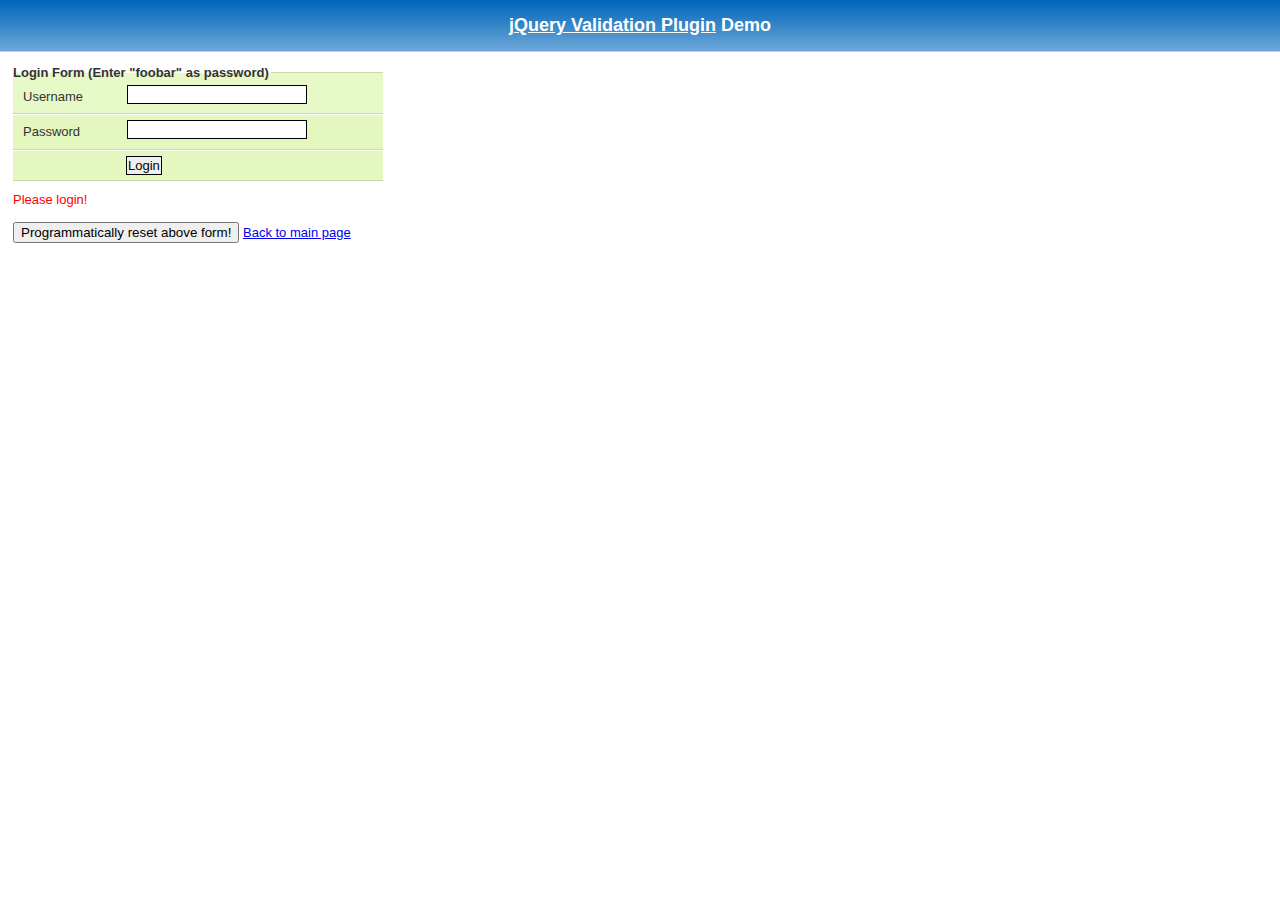
<file: jquery-validation-1/demo/ajaxSubmit-integration-demo.html>
<!DOCTYPE html>
<html lang="en">
<head>
	<meta charset="utf-8">
	<title>Test for jQuery validate() plugin</title>
	<link rel="stylesheet" media="screen" href="css/screen.css">
	<style>
	.warning {
		color: red;
	}
	</style>
	<script src="../lib/jquery.js"></script>
	<script src="../lib/jquery.mockjax.js"></script>
	<script src="../lib/jquery.form.js"></script>
	<script src="../dist/jquery.validate.js"></script>
	<script>
	jQuery(function() {
		$.mockjax({
			url: "login.action",
			response: function(settings) {
				var user = settings.data.match(/user=(.+?)($|&)/)[1],
					password = settings.data.match(/password=(.+?)($|&)/)[1];
				if (password !== "foobar") {
					this.responseText = "Your password is wrong (must be foobar).";
					return;
				}
				this.responseText = "Hi " + user + ", welcome back.";
			},
			responseStatus: 200,
			responseTime: 500
		});

		// show a simple loading indicator
		var loader = jQuery('<div id="loader"><img src="images/loading.gif" alt="loading..."></div>')
			.css({
				position: "relative",
				top: "1em",
				left: "25em",
				display: "inline"
			})
			.appendTo("body")
			.hide();
		jQuery().ajaxStart(function() {
			loader.show();
		}).ajaxStop(function() {
			loader.hide();
		}).ajaxError(function(a, b, e) {
			throw e;
		});

		var v = jQuery("#form").validate({
			submitHandler: function(form) {
				jQuery(form).ajaxSubmit({
					target: "#result"
				});
			}
		});

		jQuery("#reset").click(function() {
			v.resetForm();
		});
	});
	</script>
</head>
<body>
<h1 id="banner"><a href="http://jqueryvalidation.org/">jQuery Validation Plugin</a> Demo</h1>
<div id="main">
	<form method="post" class="cmxform" id="form" action="login.action">
		<fieldset>
			<legend>Login Form (Enter "foobar" as password)</legend>
			<p>
				<label for="user">Username</label>
				<input id="user" name="user" title="Please enter your username (at least 3 characters)" class="required" minlength="3">
			</p>
			<p>
				<label for="pass">Password</label>
				<input type="password" name="password" id="password" class="required" minlength "5">
			</p>
			<p>
				<input class="submit" type="submit" value="Login">
			</p>
		</fieldset>
	</form>
	<div id="result" class="warning">Please login!</div>
	<br>
	<button id="reset">Programmatically reset above form!</button>
	<a href="index.html">Back to main page</a>
</div>
</body>
</html>
</file>
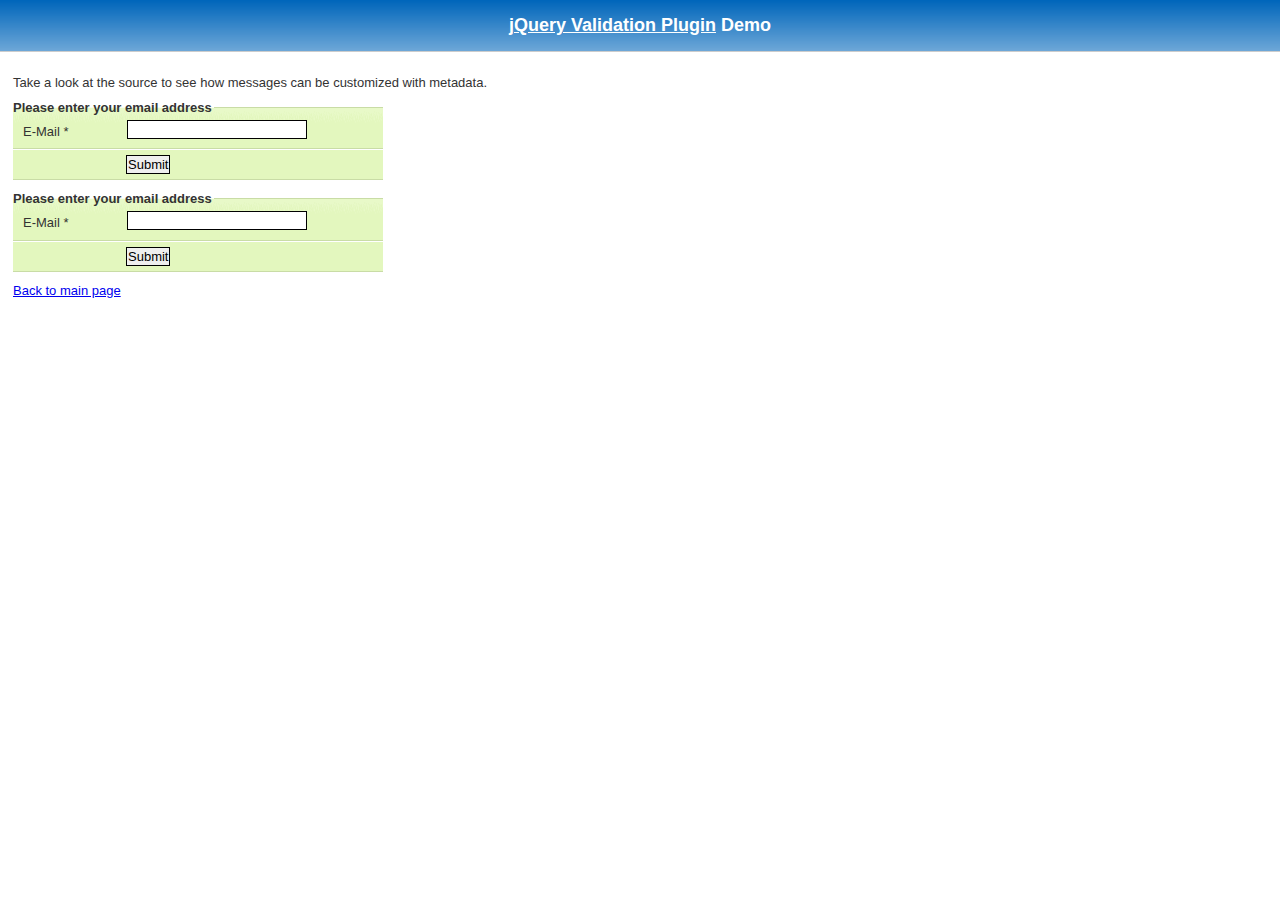
<file: jquery-validation-1/demo/custom-messages-data-demo.html>
<!DOCTYPE html>
<html lang="en">
<head>
	<meta charset="utf-8">
	<title>jQuery validation plug-in - comment form example</title>
	<link rel="stylesheet" media="screen" href="css/screen.css">
	<script src="../lib/jquery.js"></script>
	<script src="../dist/jquery.validate.js"></script>
	<script>
	$(document).ready(function() {
		$("#commentForm").validate();
		$("#commentForm2").validate({
			messages: {
				email: {
					required: 'Enter this!'
				}
			}
		});
	});
	</script>
	<style>
	form {
		width: 500px;
	}
	form label {
		width: 250px;
	}
	form label.error, form input.submit {
		margin-left: 253px;
	}
	</style>
</head>
<body>
<h1 id="banner"><a href="http://jqueryvalidation.org/">jQuery Validation Plugin</a> Demo</h1>
<div id="main">
	<p>Take a look at the source to see how messages can be customized with metadata.</p>
	<!-- Custom rules and messages via data- attributes -->
	<form class="cmxform" id="commentForm" method="post" action="">
		<fieldset>
			<legend>Please enter your email address</legend>
			<p>
				<label for="cemail">E-Mail *</label>
				<input id="cemail" name="email" data-rule-required="true" data-rule-email="true" data-msg-required="Please enter your email address" data-msg-email="Please enter a valid email address">
			</p>
			<p>
				<input class="submit" type="submit" value="Submit">
			</p>
		</fieldset>
	</form>
	<!-- Custom message for "required" in metadata is overridden by a validate option -->
	<form class="cmxform" id="commentForm2" method="post" action="">
		<fieldset>
			<legend>Please enter your email address</legend>
			<p>
				<label for="cemail">E-Mail *</label>
				<input id="cemail" name="email" data-rule-required="true" data-rule-email="true" data-msg-email="Please enter a valid email address">
			</p>
			<p>
				<input class="submit" type="submit" value="Submit">
			</p>
		</fieldset>
	</form>
	<a href="index.html">Back to main page</a>
</div>
</body>
</html>
</file>
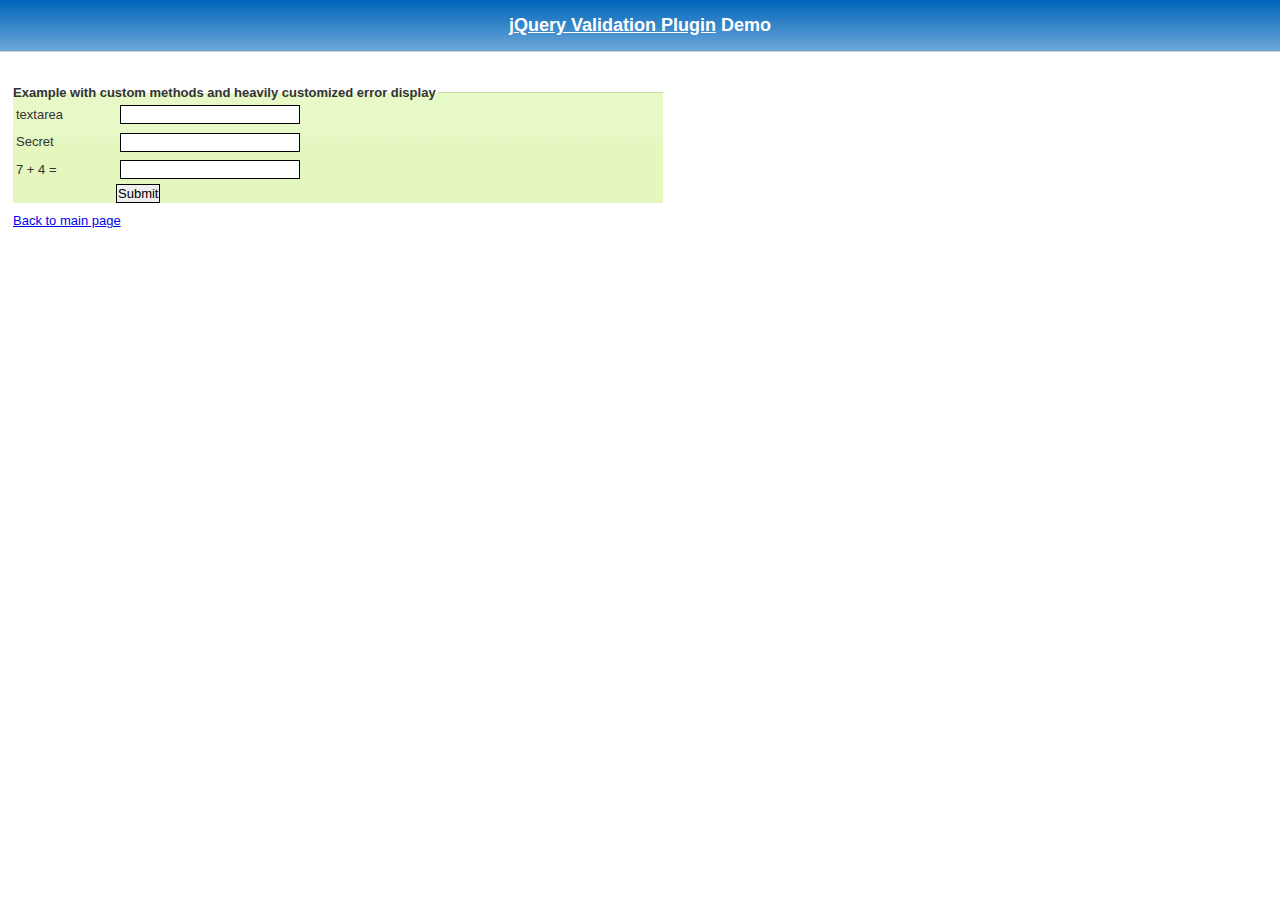
<file: jquery-validation-1/demo/custom-methods-demo.html>
<!DOCTYPE html>
<html lang="en">
<head>
	<meta charset="utf-8">
	<title>Test for jQuery validate() plugin</title>
	<link rel="stylesheet" media="screen" href="css/screen.css">
	<script src="../lib/jquery.js"></script>
	<script src="../dist/jquery.validate.js"></script>
	<script>
	// extend the current rules with new groovy ones

	// this one requires the text "buga", we define a default message, too
	$.validator.addMethod("buga", function(value) {
		return value == "buga";
	}, 'Please enter "buga"!');

	// this one requires the value to be the same as the first parameter
	$.validator.methods.equal = function(value, element, param) {
		return value == param;
	};

	$().ready(function() {
		var validator = $("#texttests").bind("invalid-form.validate", function() {
			$("#summary").html("Your form contains " + validator.numberOfInvalids() + " errors, see details below.");
		}).validate({
			debug: true,
			errorElement: "em",
			errorContainer: $("#warning, #summary"),
			errorPlacement: function(error, element) {
				error.appendTo(element.parent("td").next("td"));
			},
			success: function(label) {
				label.text("ok!").addClass("success");
			},
			rules: {
				number: {
					required: true,
					minlength: 3,
					maxlength: 15,
					number: true
				},
				secret: "buga",
				math: {
					equal: 11
				}
			}
		});

	});
	</script>
	<style>
	form.cmxform {
		width: 50em;
	}
	em.error {
		background:url("images/unchecked.gif") no-repeat 0px 0px;
		padding-left: 16px;
	}
	em.success {
		background:url("images/checked.gif") no-repeat 0px 0px;
		padding-left: 16px;
	}
	form.cmxform label.error {
		margin-left: auto;
		width: 250px;
	}
	em.error {
		color: black;
	}
	#warning {
		display: none;
	}
	</style>
</head>
<body>
<h1 id="banner"><a href="http://jqueryvalidation.org/">jQuery Validation Plugin</a> Demo</h1>
<div id="main">
	<form class="cmxform" id="texttests" method="get" action="foo.html">
		<h2 id="summary"></h2>
		<fieldset>
			<legend>Example with custom methods and heavily customized error display</legend>
			<table>
				<tr>
					<td>
						<label for="number">textarea</label>
					</td>
					<td>
						<input id="number" name="number" title="Please enter a number with at least 3 and max 15 characters!">
					</td>
					<td></td>
				</tr>
				<tr>
					<td>
						<label for="secret">Secret</label>
					</td>
					<td>
						<input name="secret" id="secret">
					</td>
					<td></td>
				</tr>
				<tr>
					<td>
						<label for="math">7 + 4 =</label>
					</td>
					<td>
						<input id="math" name="math" title="Please enter the correct result!">
					</td>
					<td></td>
				</tr>
			</table>
			<input class="submit" type="submit" value="Submit">
		</fieldset>
	</form>
	<h3 id="warning">Your form contains tons of errors! Please try again.</h3>
	<p><a href="index.html">Back to main page</a></p>
</div>
</body>
</html>
</file>
<file: assets/css/ie8.css>
/*
	Tessellate by HTML5 UP
	html5up.net | @n33co
	Free for personal and commercial use under the CCA 3.0 license (html5up.net/license)
*/

/* Basic */

	.image {
		position: relative;
		-ms-behavior: url("assets/js/ie/PIE.htc");
	}

		.image img {
			position: relative;
			-ms-behavior: url("assets/js/ie/PIE.htc");
		}

	.button {
		position: relative;
		-ms-behavior: url("assets/js/ie/PIE.htc");
	}

/* Section/Article */

	section > .last-child,
	article > .last-child,
	section.last-child,
	article.last-child {
		margin-bottom: 0;
	}

/* List */

	ul.icons a {
		position: relative;
		-ms-behavior: url("assets/js/ie/PIE.htc");
		border: solid 1px #ddd;
	}

/* Form */

	form input.text,
	form select,
	form .select,
	form textarea {
		position: relative;
		-ms-behavior: url("assets/js/ie/PIE.htc");
		border: solid 1px #ddd;
		line-height: 1.25em;
	}

	form select {
		position: relative;
	}

		form select option {
			color: #000;
		}

	form .select select {
		width: 100%;
	}

	form .select:before {
		display: none;
	}

/* Button */

	.button.alt {
		border: solid 1px #ddd;
	}

/* Feature Icon */

	.feature-icon {
		padding-bottom: 0;
	}

		.feature-icon:before, .feature-icon:after {
			display: none;
		}

		.feature-icon .icon {
			position: relative;
			-ms-behavior: url("assets/js/ie/PIE.htc");
			background: #fff;
		}

			.feature-icon .icon:before {
				font-size: 6em;
				color: #3d3d3d;
			}

/* Header */

	#header {
		background-image: url("../../images/header.jpg");
		background-size: cover;
		background-position: auto;
		background-repeat: no-repeat;
		-ms-behavior: url("assets/js/ie/backgroundsize.min.htc");
	}

/* Main Sections */

	.main > .content.style1 {
		filter: progid:DXImageTransform.Microsoft.gradient(GradientType=0, startColorstr=#412e4c, endColorstr=#a56365);
	}

	.main > .content.style2 {
		filter: progid:DXImageTransform.Microsoft.gradient(GradientType=0, startColorstr=#85505f, endColorstr=#384955);
	}

	.main > .content.style3 {
		filter: progid:DXImageTransform.Microsoft.gradient(GradientType=0, startColorstr=#2f394e, endColorstr=#5f796b);
	}
</file>
<file: assets/css/ie9.css>
/*
	Tessellate by HTML5 UP
	html5up.net | @n33co
	Free for personal and commercial use under the CCA 3.0 license (html5up.net/license)
*/

/* Main Sections */

	.main > .content.style1 {
		background: url("images/bgtr.svg") top right no-repeat, url("images/bgbl.svg") bottom left no-repeat, url("images/bgbl.svg") bottom left no-repeat, url("images/overlay.png"), url("images/ie/content-style1.svg");
	}

	.main > .content.style2 {
		background: url("images/bgtr.svg") top right no-repeat, url("images/bgbl.svg") bottom left no-repeat, url("images/bgbl.svg") bottom left no-repeat, url("images/overlay.png"), url("images/ie/content-style2.svg");
	}

	.main > .content.style3 {
		background: url("images/bgtr.svg") top right no-repeat, url("images/bgbl.svg") bottom left no-repeat, url("images/bgbl.svg") bottom left no-repeat, url("images/overlay.png"), url("images/ie/content-style3.svg");
	}
</file>
<file: jquery-validation-1/demo/marketo/stylesheet.css>
:-moz-any-link :focus {
	outline: none;
}

:focus {
	-moz-outline-style: none;
	outline: none;
}

body {
	font-size: 80%;
	margin: 0;
	padding: 0;
	font-family: tahoma, geneva, sans-serif;
	background-color: #000000;
}

a {
	color: #0653AB;
	outline: 0px;
	text-decoration: none;
}

a:hover {
	outline: 0px;
	text-decoration: underline;
}

img {
	border: 0px;
}

/* s1.0 - Page Containers */
#letterbox {
	margin: 10px auto;
	width: 883px;
	background-color: #364158;
	border: 8px solid #D4D4D4;
	padding: 1px 1px 10px 1px;
}

#header-background {
	background: url(images/back_nav_blue.gif) repeat-x;
	margin: 0px auto;
	padding: 0px;
	height: 73px;
	width: 883px;
	border-top: 4px solid #CCEAFE;
	border-bottom: 4px solid #D4D4D4;
}

#page-container {
	width: 866px;
	margin: 0px auto;
	margin-top: 33px; /* pad from top menu to actions buts*/
	margin-bottom: -11px;
	padding-top: 8px;
	padding-bottom: 8px;
	background-color: #D4D4D4; /* light grey*/
	border-right: 1px solid #464646;
}

#page-content-inner {
	width: 849px;
	margin: 0px auto;
	border-top: 1px solid #9F9FA0;
	border-left: 1px solid #A2A09A;
	background-color: #F4F1E9;
	position: relative;
}

#page-content-inner #col-left {
	width: 210px;
	float: left;
	background-color: #F4F1E9;
}

#page-content-inner #col-main {
	width: 639px;
	background-color: #ffffff;
	position: absolute;
	right: 0px;
	top: 0px;
}

#footer-container {
	width: 866px;
	position: relative;
	left: 8px;
	padding: 2px 0px 10px 0px;
	background-color: #D4D4D4; /* light grey*/
}

/* s2.0 - Global navigation bar */
.nav-global-container {
	width: 880px;
	margin: 0px auto;
	position: relative;
}

* html .nav-global-container { /* ie6 fix*/
	margin-bottom: -6px;
}

.login {
	position: absolute;
	right: 20px;
	text-align: center;
}

.login a,.login a span {
	display: block;
	height: 18px;
	font-size: 11px;
	background: url(images/login-sprite.gif) right -5px no-repeat;
	text-decoration: none;
	font-weight: bold;
	padding: 5px 10px 5px 10px;
	position: relative;
}

.login a:hover {
	color: #000000;
	text-decoration: underline;
}

div.login a span {
	background-position: left -105px;
	width: 4px;
	position: absolute;
	top: 0px;
	left: 0px;
	padding: 5px 0px 5px 0px;;
}

div.login a:hover span {

}

.logo {
	float: left;
	margin: 0px 0px -5px 0px; /* neg marging for ie6 */
}

.logo img {
	border: 0px;
	margin-left: -1px;
}

.nav-global {
	float: left;
	width: 645px;
	margin: 40px 0px 0px 40px;
	background-color: transparent;
}

.nav-global ul {
	margin: 0px;
	padding: 0px;
	list-style: none;
}

.nav-global li {
	float: left;
	white-space: nowrap;
}

div.nav-global li a,div.nav-global li a span {
	background-image: url(images/tab-sprite.gif);
	background-position: right 100px;
	background-repeat: no-repeat;
	height: 32px;
	color: #666666;
	text-decoration: none;
	font: bold 16px 'trebuchet ms';
	margin-right: 15px;
	display: block;
	position: relative;
	padding: 7px 15px 0px 15px;
}

div.nav-global li a:hover {
	background-position: right 0px;
	color: #333333;
}

div.nav-global li a:hover span {
	background-position: left -100px;
	display: block !important;
}

div.nav-global li a span {
	background-position: left 150px;
	width: 4px;
	position: absolute;
	left: 0px;
	top: 0px;
	padding: 7px 0px 0px 0px;
}

body.safari div.nav-global li a span {
	display: none;
}

div.nav-global li a.on,div.nav-global li a.on:hover {
	background-position: right -55px;
	color: #FFFFFF;
}

div.nav-global li a.on span,div.nav-global li a.on:hover span {
	background-position: left -155px;
	display: block !important;
}

div.action-container {
	position: relative;
	top: -45px;
	cursor: pointer;
}

div.action-icon-container {
	position: absolute;
	top: -17px;
	left: -17px;
	z-index: 10;
	width: 100px;
	height: 100px;
	overflow: hidden;
}

div.action-icon {
	border: 0px;
	position: absolute;
	top: -0px;
	left: 0px;
}

div.action-button-container {
	height: 106px;
	width: 180px;
	overflow: hidden;
	position: absolute;
	top: 0px;
	left: 0px;
	z-index: 5;
}

img.action-icon {
	border: 0px;
	position: absolute;
	top: 0px;
	left: 0px;
	z-index: 0
}

div.action-text {
	z-index: 20;
	color: #FFFFFF;
	position: absolute;
	left: 40px;
	top: 12px;
	font: 14px tahoma, geneva;
	padding-top: 30px;
}

div.bigbuttons {
	top: -20px;
}

div.action-header {
	z-index: 21;
	position: absolute;
	left: 40px;
	top: 10px;
}

div.action-header b {
	font: bold 17px tahoma, geneva;
	display: block;
	margin-bottom: 10px;
	color: #0b2c89;
	position: absolute;
	top: 0px;
	left: 0px;
	width: 130px;
}

div.action-header b.shadow {
	top: 1px;
	left: 1px;
	color: #d5d5d5;
}

img.action-button {
	position: relative;
}

div.hover img.action-button {
	top: -131px;
}

div.on img.action-button {
	top: -261px;
}

/* s3.0 - top of content Action Buttons */
.action-buttons {
	width: 100%; /* ie6 requires */
}

.action-buttons ul {
	position: relative;
	padding: 0px;
}

.action-buttons li {
	position: relative; /* ie6 fix */
	float: left;
	list-style: none;
	text-align: center;
	line-height: 16px;
	margin: -61px 0px 0px 0px;
}

.action-home li {
	margin: -49px 0px 0px 0px;
}

.action-buttons  a {
	display: block;
	height: 110px;
	width: 175px;
	padding: 14px 0px 0px 25px;
	text-decoration: none;
	font-size: 12px;
	font-weight: bold;
	color: #ffffff;
}

.action-buttons li span {
	color: #053880;
	line-height: 47px;
	font-size: 17px;
}

div.action-bottom {
	margin: 15px 0px 10px 0px;
	float: left;
}

div.action-bottom a {
	height: 61px;
	width: 178px;
	border: 0px;
	background: url(images/action-bottom.gif) no-repeat 0px 0px;
	color: #0b2c89;
	float: left;
	position: relative;
	font: bold 17px tahoma, geneva;
	text-decoration: none;
	margin-right: 10px;
}

div.action-bottom a span {
	position: absolute;
	top: 15px;
	left: 40px;
}

div.action-bottom a span.shadow {
	top: 16px;
	left: 41px;
	color: #d4d4d4;
}

.line-grey {
	background: url(images/line-grey.gif) 0 0 repeat-x;
	height: 2px;
	margin: 8px 25px 20px 0;
}

/* s4.0 - Home Hero Area */
.hero-background {
	position: relative;
	width: 880px;
	background: url(images/back_home-hero.jpg) 10px 0px no-repeat;
	height: 211px;
	margin: -20px 0px 45px 0px;
}

.hero-text {
	float: right;
	width: 626px;
	margin-top: 26px;
}

.hero-text a { /* Sign Up Now Button */
	padding: 5px 32px 0px 0px;
	float: right;
}

.hero-text h1 {
	font-size: 2.3em;
	line-height: 1.2em;
	color: #333333;
	font-family: Trebuchet MS;
	margin: 12px 0px 10px 10px;
}

.hero-text h2 {
	margin: 0px;
	font-weight: normal;
	font-size: 1.35em;
	margin: 5px 0px 13px 10px
}

/* s4.1 - Home Left Header tab */
.col-left-header-tab {
	position: relative; /* ie6 fix */
	background: url(images/tab_green.gif) 0 0 no-repeat;
	height: 30px;
	width: 166px;
	text-align: center;
	color: #ffffff;
	font: 20px 'trebuchet ms';
	padding-top: 2px;
	margin-top: -41px;
	margin-left: 20px;
	line-height: 29px;
	margin-bottom: 8px;
	display: block;
}

.col-left-header-tab a {
	color: #FFFFFF;
}

.callout-green {
	background: url(images/back_green-fade.gif) 0 0 repeat-x;
	font-size: 1.2em;
	padding: 10px 15px 20px 13px;
	color: #303B52;
	line-height: 1.4em;
}

/* s4.2 - Home Left Quote */
.callout-tan {
	color: #666666;
}

.callout-tan h1 {
	background: #F4F1E9 url(images/back_tan-fade.gif) 0 0 repeat-y;
	font-size: 1.1em;
	text-align: center;
	margin: 0px;
	padding: 11px 5px 11px 2px;
	color: #333333;
}

.callout-tan p {
	margin: 0px;
	margin-top: 5px;
	line-height: 1.4em;
	padding: 5px 10px 7px 13px;
}

.callout-tan p img {
	float: left;
	margin: 5px 10px 5px 0px;
}

.callout-tan div {
	text-align: left;
	padding: 5px 10px 7px 0px;
	font-weight: bold;
}

/* s4.3 - purple home boxes */
.box-purple {
	background: #C6C8E3 url(images/back_home-icons.png) 0px 0px repeat-x;
	border-left: 1px solid #ffffff;
	color: #333333;
	width: 581px;
	padding: 10px 15px 20px 15px;
}

div.box-purple a {

}

.box-purple h1 {
	font-size: 1.5em;
	margin: 10px 0px -15px 0px;
}

.box-purple li {
	margin: 0px 0px 0px -23px;
	line-height: 1.6em;
	font-size: 1em;
}

.box-purple  div {
	padding: 0px 0px 0px 110px;
}

.icon-text01 {
	background-image: url(images/icon_search-engine-market.png);
	background-repeat: no-repeat;
}

* html .icon-text01 {
	width: 460px; /* must have a width or heigh tag for ie6*/
	background-image: none;
	filter: progid : DXImageTransform . Microsoft .
		AlphaImageLoader(src = "images/icon_search-engine-market.png",
		sizingMethod = "crop");
}

.icon-text02 {
	background: url(images/icon_landing-pages.png) 0 0 no-repeat;
}

* html .icon-text02 {
	width: 460px; /* must have a width or heigh tag for ie6*/
	background-image: none;
	filter: progid : DXImageTransform . Microsoft .
		AlphaImageLoader(src = "images/icon_landing-pages.png", sizingMethod =
		"crop");
}

.icon-text03 {
	background: url(images/icon_salesforce.png) 0 0 no-repeat;
}

* html .icon-text03 {
	width: 460px; /* must have a width or heigh tag for ie6*/
	background-image: none;
	filter: progid : DXImageTransform . Microsoft .
		AlphaImageLoader(src = "images/icon_salesforce.png", sizingMethod =
		"crop");
}

/* s4.4 - news home boxes */
.callout-news {
	color: #555555;
	float: left;
	width: 49%;
	margin: 10px 1px 0px 0px;
	padding-bottom: 20px;
	text-align: left;
}

.line-news-r {
	border-right: 1px solid #D4D4D4;
}

.callout-news h1 {
	background-color: #EEEEEE;
	font-size: 1.2em;
	margin: 0px;
	padding: 11px 5px 11px 15px;
	color: #333333;
}

.callout-news p {
	margin: 10px 0px 0px 10px;
	padding: 0px 10px 7px 20px;
	background: url(images/news.gif) no-repeat left 1px;
}

.callout-news p a {

}

.callout-news ul {
	list-style-type: none;
	padding: 0;
	margin: 10px 0 0 10px;
}

.callout-news li {
	background: url(images/icon_news.gif) no-repeat left 2px;
	padding: 0px 5px 5px 20px;
}

.callout-news li a {
	display: block;
	margin-bottom: 5px;
}

.callout-news div {
	text-align: right;
}

#scrollup {
	position: relative;
	overflow: hidden;
	height: 440px;
	width: 200px
}

.headline {
	position: absolute;
	top: 600px;
	left: 5px;
	height: 585px;
	width: 190px;
	font: normal 12px tahoma, geneva !important;
}

div.more {
	margin: 5px 0px 0px 0px;
	padding: 0px 10px 0px 0px;
	letter-spacing: inherit;
}

div.more a {
	background: transparent url(images/arrow_r-blue.gif) no-repeat right 2px
		;
	font-weight: bold;
	padding: 0px 20px 0px 0px;
	font-weight: bold;
	text-decoration: none;
}

div.more a:hover {
	text-decoration: underline;
}

/* sX.0 - Left Nav */
.nav-left-back {
	background: url(images/back_nav_side.gif) 0 0 repeat-x;
}

div.empty {
	background: #F1F0E5 url(images/back_green-fade.gif) 0 0 repeat-x;
}

div.empty div.callout-green {

}

.nav-left {
	padding-top: 12px;
	/*background: url(images/logo_marketo_square.gif) 0 0 no-repeat;*/
	width: 210px;
}

.nav-left ul {
	margin: 0px;
	padding: 0px;
	list-style: none;
}

.nav-left li a {
	display: block;
	height: 24px;
	text-decoration: none;
	font-size: 12px;
	font-weight: bold;
	color: #ffffff;
	border-top: 1px solid #B3D38D;
	border-bottom: 1px solid #7CA84E;
	border-left: 1px solid #97B973;
	padding: 6px 0px 0px 20px;
}

.nav-left a:hover,.nav-left a.active:hover,#nav-left-sub a:hover {
	color: #4C6F28;
	background-color: #F4F1E9;
}

.nav-left a.open {
	background-image: url(images/arrow_d-green.gif);
	background-repeat: no-repeat;
	background-position: 6px 11px;
}

.nav-left-header-tab {
	position: relative; /* ie6 fix */
	background: url(images/tab_green.gif) 0 0 no-repeat;
	height: 32px;
	width: 166px;
	text-align: center;
	color: #ffffff;
	margin: -41px 0px 0px 22px;
	line-height: 22px;
	margin-bottom: 8px;
	display: block;
}

div.empty div.nav-left-header-tab {
	background: url(images/tab_green2.gif) 0 0 no-repeat;
}

.nav-left a.active {
	/* background: url(images/arrow_d-green.gif) 5px 10px no-repeat; */
	display: block;
	height: 24px;
	text-decoration: none;
	font-size: 12px;
	font-weight: bold;
	background-color: #F4F1E9;
	color: #4C6F28;
	border-top: 1px solid #D1E5BB;
	border-bottom: 1px solid #B0CB95;
	border-left: 1px solid #DADADA;
	padding: 6px 0px 0px 20px;
}

#nav-left-sub a {
	display: block;
	height: 24px;
	text-decoration: none;
	font-size: 12px;
	font-weight: bold;
	background-color: #D6E8C4;
	color: #4C6F28;
	border-top: 1px solid #D6E8C4;
	border-bottom: 1px solid #B0CB95;
	border-left: 1px solid #97B973;
	border-right: 1px solid #8DBE5A;
	padding: 6px 0px 0px 30px;
}

* html #nav-left-sub { /* ie6 fix */
	margin-top: -1px;
}

*+html #nav-left-sub { /* ie7 fix */
	margin-top: -1px;
}

#nav-left-sub a.active-page {
	display: block;
	height: 24px;
	text-decoration: none;
	font-size: 12px;
	font-weight: bold;
	background-color: #ffffff;
	color: #666666;
	border-top: 0px solid #7CA84E;
	border-bottom: 1px solid #B0CB95;
	border-left: 1px solid #97B973;
	border-right: 0px solid #8DBE5A;
	padding: 6px 0px 0px 30px;
	cursor: default; /* turns off hand icon for link */
}

/* sX.0 -  Main Content */
.main-content {
	color: #666666;
	position: absolute;
	right: 20px;
	padding-top: 20px;
	width: 585px;
	padding-bottom: 20px;
}

div.main-content div.main-content {

}

.main-content h1 {
	color: #5890D1;
	font-size: 1.9em;
	font-family: Trebuchet MS;
	border-bottom: 1px solid #cccccc;
	margin: 0px 10px 0px 0px;
}

.main-content h2 {
	color: #666666;
	font-size: 1.3em;
	font-weight: normal;
	margin: 10px 10px 5px 0px;
}

.main-content p {
	margin: 10px 10px 10px 0px;
	line-height: 1.55em;
}

/* sX.1 -  Main Content Sub Styles */
.sub-grey {
	border-top: 1px solid #D4D4D4;
	border-bottom: 1px solid #D4D4D4;
	background-color: #F4F4F4;
	margin: 10px 10px 0px 0px;
	padding: 0px 10px 20px 15px;
}

.sub-white {
	margin: 10px 10px 0px 0px;
	padding: 0px 10px 20px 15px;
}

img.screen-grab-r {
	margin-right: -8px;
	text-align: right;
	padding: 0px 0px 0px 10px;
}

div.main-content a.screenshot {
	float: right;
	padding: 10px 10px 0px 0px
}

.content-foot {
	border-top: 1px solid #D4D4D4;
	font-size: .9em;
	line-height: 1.45em;
	margin: 10px 20px 0px 0px;
	padding: 10px 10px 30px 0px;
}

div.main-content ul {
	position: relative;
	left: -25px;
}

div.main-content li {
	margin-bottom: 5px;
	list-style-type: disc
}

div.main-content li a {
	color: #6A6CB0;
}

/* sX.0 - Footer */
div.footer {
	color: #666666;
	font-size: .85em;
	font-weight: normal;
	height: 18px;
	margin: 0px auto;
	font-family: Tahoma, Geneva, sans-serif;
	margin-top: 10px;
}

.footer ul {
	list-style-type: none;
}

.footer li {
	float: left;
	border-right: 1px solid #666666;
	padding: 0px 7px 0px 7px;
	margin-top: 3px;
}

.footer a {
	color: #666666;
	text-decoration: none;
}

.footer a:hover {
	color: #0653AB;
	text-decoration: none;
}

.footer li.line-off {
	border-right: 0px solid #ffffff;
}

div.footer strong {
	font-weight: normal;
}

/* sX.0 - General Colors */
.line-grey,.line-grey-tier {
	border-top: 1px solid #A3A3A2;
}

.line-grey-tier {
	padding-bottom: 25px;
}

.bottom {
	height: 10px;
}

div.p10bottom {
	padding-bottom: 10px;
}

.clear {
	clear: both;
}

table.grid {
	background: #EEEEEE;
}

table.grid th {
	background-color: #F4F4F4;
}

table.grid td {
	background-color: #FFFFFF;
}

div.buttonSubmit {
	position: relative;
}

div.buttonSubmit input,div.buttonSubmit span {
	height: 36px;
	position: relative;
	background-image: url(images/button-submit.gif);
	background-repeat: no-repeat;
	background-position: right 0px;
	float: left;
	color: #FFFFFF;
	font-weight: bold;
	padding: 0px 15px 2px 15px;
	margin: 20px 0px 20px 0px;
	border: 0px;
	cursor: pointer;
	z-index: 5;
}

div.buttonSubmit input {
	width: auto;
}

div.buttonSubmit span {
	width: 4px;
	position: absolute;
	left: 0px;
	top: 0px;
	background-position: left -36px;
	padding: 0px 0px 0px 0px;
	z-index: 10;
}

body.safari div.buttonSubmit span {
	display: none
}

div.buttonSubmitHover input {
	background-position: right -72px;
}

div.buttonSubmitHover span {
	background-position: left -108px;
}

a.demoLink {
	padding: 1px 10px 0px 17px;
	height: 24px;
	background: url(images/bullet_triangle_blue.gif) no-repeat 0px 4px;
	display: block;
	float: left;
}

div.callout-tan a {
	background: none;
	color: #0653AB;
	margin: auto;
	display: block;
}

div.callout-tan a:hover {
	background: none;
	color: #0653AB;
}

label.error {
	display: block;
	color: red;
	font-style: italic;
	font-weight: normal;
}

input.error {
	border: 2px solid red;
}

p.demoBlock {
	border-bottom: 1px solid #DDDDDD;
	padding-bottom: 10px;
}

div.left-nav-callout {
	height: 200px;
	width: 190px;
	top: 55px;
	left: 5px;
	position: relative;
	padding-left: 9px;
	padding-top: 13px;
}

div.left-nav-callout img.png {
	position: absolute;
	z-index: 0;
	top: 0px;
	left: 0px;
}

div.left-nav-callout h6 {
	font: bold 14px tahoma, geneva;
	color: #333333;
	height: 36px;
	padding-left: 5px;
	margin: 0px;
	position: relative;
	z-index: 10;
}

div.left-nav-callout a {
	background: url(images/monitor24.gif) no-repeat 0px center;
	padding: 5px 0px 5px 30px;
	display: block;
	font: bold 12px tahoma, geneva;
	color: #336699;
	margin-bottom: 5px;
	position: relative;
	z-index: 10;
	width: 140px;
}

form table td {
	padding: 5px;
}

form table input {
	width: 200px;
	padding: 3px;
	margin: 0px;
}

textarea {
	width: 400px
}

td.label {
	width: 150px;
}

tr.required td.label {
	font-weight: bold;
	background: url(/images/forms/backRequiredGray.gif) no-repeat right
		center;
}

div.subTableDiv {
	width: 500px;
}

div.subTableDiv td.label {
	width: 135px;
}

ul#homeBlog li div.description {
	display: none;
}

td.field input.error, td.field select.error, tr.errorRow td.field input,tr.errorRow td.field select {
	border: 2px solid red;
	background-color: #FFFFD5;
	margin: 0px;
	color: red;
}

tr td.field div.formError {
	display: none;
	color: #FF0000;
}

tr.errorRow td.field div.formError {
	display: block;
	font-weight: normal;
}

div.error {
	color: red;
}

div.error a {
	color: #336699;
	font-size: 12px;
	text-decoration: underline
}

div.tooltip {
	position: absolute;
	left: 30px;
	bottom: 0px;
	display: none; /* in case javascript is disabled */
	width: 170px;
	background-color: #F4F1E9;
	z-index: 100;
	padding: 10px;
	border: 1px solid #CCCCCC;
}

div.offerbox {
	width: 125px;
	float: left;
	position: relative;
}

div.offerbox h3 {
	font: bold 17px tahoma, geneva;
	color: #333333;
	height: 55px;
	margin: 0px auto;
	text-align: center;
}

div.offerbox h4 {
	height: 100px;
	font: normal 13px tahoma, geneva;
	margin: 0px;
}

div.offerbox h5 {
	font: bold 14px tahoma, geneva;
	margin: 0px;
	height: 55px;
}

div.offerbox h5 small {
	float: left;
	font-weight: normal;
	font-size: 10px;
}

div.offerbox div.learnmore {
	padding-left: 25px;
}

div#marketoEditions {
	background: url(images/buynowBack.gif) no-repeat;
	width: 584px;
	height: 376px;
	float: left;
	position: relative;
	margin-bottom: 10px;
}

div.offerHeader {
	background: #0D8BBD;
	position: absolute;
	top: 20px;
	width: 266px;
	height: 34px;
	border: 1px solid #e1e4e2;
}

div.offerHeader span {
	font: 20px 'trebuchet ms';
	color: #FFFFFF;
	position: absolute;
	left: 0px;
	top: 0px;
}

div.offerHeader span.shadow {
	font: 20px 'trebuchet ms';
	color: #333333;
	position: absolute;
}

div.offerbox div.buttonSubmit {
	margin: 5px 0px 0px 10px;
}

div.footerAddress {
	position: absolute;
	bottom: 30px;
	left: 20px;
	color: #666666;
	font-size: 11px;
	display: none;
}
</file>
<file: jquery-validation-1/demo/milk/milk.css>
/* GENERAL ELEMENTS */

* { margin: 0; padding: 0; }

body, input, select, textarea { font-family: verdana, arial, helvetica, sans-serif; font-size: 11px; }
body { color: #333;  background-color: #fff; text-align: center; }

a:link { color:#0060BF; text-decoration: underline; }
a:visited { color:#0060BF; text-decoration: underline; }
a:active { color:#0060BF; text-decoration: underline; }
a:hover { color:#000000; text-decoration: underline; }
	
h1, h2, h3, h4, h5, h6 { font-family: "Lucida Grande", "Lucida Sans Unicode", geneva, verdana, arial, helvetica, sans-serif; font-weight: bold; color: #666; }
h1 { font-size: 1.8em; margin: 0em 0em 0.6em 0em; color: #EC5800; }
h2 { font-size: 1.5em; margin: 1.2em 0em 0.4em 0em; }
h3 { font-size: 1.4em; margin: 1.2em 0em 0.4em 0em; color: #EC5800; }
h4 { font-size: 1.2em; margin: 1.2em 0em 0.4em 0em; }
h5 { font-size: 1.0em; margin: 1.2em 0em 0.4em 0em; }
h6 { font-size: 0.8em; margin: 1.2em 0em 0.4em 0em; }

img { border: 0px; }

p { font-size: 1.0em; line-height: 1.3em; margin: 1.2em 0em 1.2em 0em; }
li > p { margin-top: 0.2em; }
pre { font-family: monospace; font-size: 1.0em; }
strong, b { font-weight: bold; }

/* PAGE ELEMENTS */

/* Content */

#content { margin: 0em auto; width: 765px; padding: 10px 0 10px 0; text-align: left; /* Win IE5 */ }
.content { margin-left: 4.5em; margin-right: 4.5em; }
.content ol, .content ul, .content li { font-size: 1.0em; line-height: 1.3em; margin: 0.2em 0 0.1em 1.5em; }
.content ol.terms li { margin-bottom: 1em; }

/* Header */

#header { padding-bottom: 10em; }
#headerlogo { float: left; }
#headerlogo img { width: 188px; height: 83px;  }
#headernav { float: right; }

label { font-weight: bold; }
#reminders label { font-weight: normal; }

table.tabbedtable { padding-left: 3em; }
table.tabbedtable td { padding-bottom: 5px; }
table.tabbedtable label { text-align: right; padding-right: 9px; }
.hiddenlabel { visibility: hidden; }
.largelink { border: 1px solid #cacaca; padding: 10px; background-color: #E8EEF7; font-size: 1.2em; font-weight: bold; }
.largelinkwrap { padding-top: 10px; padding-bottom: 10px; }



#signuptab {
  float:left;
  width:100%;
  background:#fff url("bg.gif") repeat-x bottom;
  font-size: 1.0em;
  line-height: normal;
}
#signuptab ul {
  margin:0;
  padding: 0px 10px 0px 10px;
  list-style:none;
}
#signuptab li {
  float:left;
  background:url("left_white.png") no-repeat left top;
  margin:0;
  padding:0 3px 0 9px;
  border-bottom:1px solid #CACACA;
}
#signuptab a {
  float:left;
  display:block;
  width:.1em;
  background:url("right_white.png") no-repeat right top;
  padding:2px 15px 0px 6px;
  text-decoration:none;
  font-weight:bold;
  color:#fff;
  white-space: nowrap;
}
#signuptab > ul a {width:auto;}
/* Commented Backslash Hack hides rule from IE5-Mac \*/
#signuptab a {float:none;}
/* End IE5-Mac hack */
#signuptab a:hover {
  color:#333;
}
#signuptab #signupcurrent {
  background-position:0 -150px;
  border-width:0;
}
#signuptab #signupcurrent a {
  background-position:100% -150px;
  padding-bottom:1px;
  color:#000;
}
#signuptab li:hover, #signuptab li:hover a {
  background-position:0% -150px;
  color:#000;
}
#signuptab li:hover a {
  background-position:100% -150px;
}

/* Signup box */

#signupbox {
  width: 100%;
  text-align: center;
  margin: 0em auto;
}

#signupwrap {
  border: 1px solid #CACACA;
  border-top: 0;
  text-align: left;
  padding: 35px 10px 20px 30px;
  clear: both;
}

/* Unsupported browsers */

.orange_rbcontent { padding: 0.4em; }
.orange_rbroundbox { width: 100%; }

#unsupported {
  font-weight: bold;
  text-align: left;
}

/*#content {
  padding-top: 15px;
}*/

/* Signup form */

#signupform table {
  border-spacing: 0px;
  border-collapse: collapse;
  empty-cells: show;
}

#signupform .label {
  padding-top: 2px;
  padding-right: 8px;
  vertical-align: top;
  text-align: right;
  width: 125px;
  white-space: nowrap;
}

#signupform .field {
  padding-bottom: 10px;
  white-space: nowrap;
}

#signupform .status {
  padding-top: 2px;
  padding-left: 8px;
  vertical-align: top;
  width: 246px;
  white-space: nowrap;
}

#signupform .textfield {
  width: 150px;
}

#signupform label.error {
  background:url("../images/unchecked.gif") no-repeat 0px 0px;
  padding-left: 16px;
  padding-bottom: 2px;
  font-weight: bold;
  color: #EA5200;
}

#signupform label.checked {
  background:url("../images/checked.gif") no-repeat 0px 0px;
}

#signupform .success_msg {
  font-weight: bold;
  color: #0060BF;
  margin-left: 19px;
}

#signupform #dateformatStatus, #signupform #termsStatus {
  margin-left: 6px;
}

#signupform #dateformat_eu {
 vertical-align: middle;
}

#signupform #ldateformat_eu {
  font-weight: normal;
  vertical-align: middle;
}

#signupform #dateformat_am {
  vertical-align: middle;
}

#signupform #ldateformat_am {
  font-weight: normal;
  vertical-align: middle;
}

#signupform #termswrap {
  float: left;
}

#signupform #terms {
  vertical-align: middle;
  float: left;
  display: block;
  margin-right: 5px;
}

#signupform #lterms {
  font-weight: normal;
  vertical-align: middle;
  float: left;
  display: block;
  width: 350px;
  white-space: normal;
}

#signupform #lsignupsubmit {
  visibility: hidden;
}
</file>
<file: assets/css/main.css>
@import url("font-awesome.min.css");
@import url("http://fonts.googleapis.com/css?family=Roboto:100,100italic,300,300italic,400,400italic");

/*
	Tessellate by HTML5 UP
	html5up.net | @n33co
	Free for personal and commercial use under the CCA 3.0 license (html5up.net/license)
*/

/* Reset */

	html, body, div, span, applet, object, iframe, h1, h2, h3, h4, h5, h6, p, blockquote, pre, a, abbr, acronym, address, big, cite, code, del, dfn, em, img, ins, kbd, q, s, samp, small, strike, strong, sub, sup, tt, var, b, u, i, center, dl, dt, dd, ol, ul, li, fieldset, form, label, legend, table, caption, tbody, tfoot, thead, tr, th, td, article, aside, canvas, details, embed, figure, figcaption, footer, header, hgroup, menu, nav, output, ruby, section, summary, time, mark, audio, video {
		margin: 0;
		padding: 0;
		border: 0;
		font-size: 100%;
		font: inherit;
		vertical-align: baseline;
	}

	article, aside, details, figcaption, figure, footer, header, hgroup, menu, nav, section {
		display: block;
	}

	body {
		line-height: 1;
	}

	ol, ul {
		list-style: none;
	}

	blockquote, q {
		quotes: none;
	}

	blockquote:before, blockquote:after, q:before, q:after {
		content: '';
		content: none;
	}

	table {
		border-collapse: collapse;
		border-spacing: 0;
	}

	body {
		-webkit-text-size-adjust: none;
	}

/* Box Model */

	*, *:before, *:after {
		-moz-box-sizing: border-box;
		-webkit-box-sizing: border-box;
		box-sizing: border-box;
	}

/* Containers */

	.container {
		margin-left: auto;
		margin-right: auto;
	}

	.container.\31 25\25 {
		width: 100%;
		max-width: 1700px;
		min-width: 1360px;
	}

	.container.\37 5\25 {
		width: 1020px;
	}

	.container.\35 0\25 {
		width: 680px;
	}

	.container.\32 5\25 {
		width: 340px;
	}

	.container {
		width: 1360px;
	}

	@media screen and (max-width: 1680px) {

		.container.\31 25\25 {
			width: 100%;
			max-width: 1500px;
			min-width: 1200px;
		}

		.container.\37 5\25 {
			width: 900px;
		}

		.container.\35 0\25 {
			width: 600px;
		}

		.container.\32 5\25 {
			width: 300px;
		}

		.container {
			width: 1200px;
		}

	}

	@media screen and (max-width: 1280px) {

		.container.\31 25\25 {
			width: 100%;
			max-width: 1200px;
			min-width: 960px;
		}

		.container.\37 5\25 {
			width: 720px;
		}

		.container.\35 0\25 {
			width: 480px;
		}

		.container.\32 5\25 {
			width: 240px;
		}

		.container {
			width: 960px;
		}

	}

	@media screen and (max-width: 1000px) {

		.container.\31 25\25 {
			width: 100%;
			max-width: 125%;
			min-width: 100%;
		}

		.container.\37 5\25 {
			width: 75%;
		}

		.container.\35 0\25 {
			width: 50%;
		}

		.container.\32 5\25 {
			width: 25%;
		}

		.container {
			width: 100% !important;
		}

	}

	@media screen and (max-width: 736px) {

		.container.\31 25\25 {
			width: 100%;
			max-width: 125%;
			min-width: 100%;
		}

		.container.\37 5\25 {
			width: 75%;
		}

		.container.\35 0\25 {
			width: 50%;
		}

		.container.\32 5\25 {
			width: 25%;
		}

		.container {
			width: 100% !important;
		}

	}

/* Grid */

	.row {
		border-bottom: solid 1px transparent;
		-moz-box-sizing: border-box;
		-webkit-box-sizing: border-box;
		box-sizing: border-box;
	}

	.row > * {
		float: left;
		-moz-box-sizing: border-box;
		-webkit-box-sizing: border-box;
		box-sizing: border-box;
	}

	.row:after, .row:before {
		content: '';
		display: block;
		clear: both;
		height: 0;
	}

	.row.uniform > * > :first-child {
		margin-top: 0;
	}

	.row.uniform > * > :last-child {
		margin-bottom: 0;
	}

	.row.\30 \25 > * {
		padding: 0px 0 0 0px;
	}

	.row.\30 \25 {
		margin: 0px 0 -1px 0px;
	}

	.row.uniform.\30 \25 > * {
		padding: 0px 0 0 0px;
	}

	.row.uniform.\30 \25 {
		margin: 0px 0 -1px 0px;
	}

	.row > * {
		padding: 50px 0 0 50px;
	}

	.row {
		margin: -50px 0 -1px -50px;
	}

	.row.uniform > * {
		padding: 50px 0 0 50px;
	}

	.row.uniform {
		margin: -50px 0 -1px -50px;
	}

	.row.\32 00\25 > * {
		padding: 100px 0 0 100px;
	}

	.row.\32 00\25 {
		margin: -100px 0 -1px -100px;
	}

	.row.uniform.\32 00\25 > * {
		padding: 100px 0 0 100px;
	}

	.row.uniform.\32 00\25 {
		margin: -100px 0 -1px -100px;
	}

	.row.\31 50\25 > * {
		padding: 75px 0 0 75px;
	}

	.row.\31 50\25 {
		margin: -75px 0 -1px -75px;
	}

	.row.uniform.\31 50\25 > * {
		padding: 75px 0 0 75px;
	}

	.row.uniform.\31 50\25 {
		margin: -75px 0 -1px -75px;
	}

	.row.\35 0\25 > * {
		padding: 25px 0 0 25px;
	}

	.row.\35 0\25 {
		margin: -25px 0 -1px -25px;
	}

	.row.uniform.\35 0\25 > * {
		padding: 25px 0 0 25px;
	}

	.row.uniform.\35 0\25 {
		margin: -25px 0 -1px -25px;
	}

	.row.\32 5\25 > * {
		padding: 12.5px 0 0 12.5px;
	}

	.row.\32 5\25 {
		margin: -12.5px 0 -1px -12.5px;
	}

	.row.uniform.\32 5\25 > * {
		padding: 12.5px 0 0 12.5px;
	}

	.row.uniform.\32 5\25 {
		margin: -12.5px 0 -1px -12.5px;
	}

	.\31 2u, .\31 2u\24 {
		width: 100%;
		clear: none;
		margin-left: 0;
	}

	.\31 1u, .\31 1u\24 {
		width: 91.6666666667%;
		clear: none;
		margin-left: 0;
	}

	.\31 0u, .\31 0u\24 {
		width: 83.3333333333%;
		clear: none;
		margin-left: 0;
	}

	.\39 u, .\39 u\24 {
		width: 75%;
		clear: none;
		margin-left: 0;
	}

	.\38 u, .\38 u\24 {
		width: 66.6666666667%;
		clear: none;
		margin-left: 0;
	}

	.\37 u, .\37 u\24 {
		width: 58.3333333333%;
		clear: none;
		margin-left: 0;
	}

	.\36 u, .\36 u\24 {
		width: 50%;
		clear: none;
		margin-left: 0;
	}

	.\35 u, .\35 u\24 {
		width: 41.6666666667%;
		clear: none;
		margin-left: 0;
	}

	.\34 u, .\34 u\24 {
		width: 33.3333333333%;
		clear: none;
		margin-left: 0;
	}

	.\33 u, .\33 u\24 {
		width: 25%;
		clear: none;
		margin-left: 0;
	}

	.\32 u, .\32 u\24 {
		width: 16.6666666667%;
		clear: none;
		margin-left: 0;
	}

	.\31 u, .\31 u\24 {
		width: 8.3333333333%;
		clear: none;
		margin-left: 0;
	}

	.\31 2u\24 + *,
	.\31 1u\24 + *,
	.\31 0u\24 + *,
	.\39 u\24 + *,
	.\38 u\24 + *,
	.\37 u\24 + *,
	.\36 u\24 + *,
	.\35 u\24 + *,
	.\34 u\24 + *,
	.\33 u\24 + *,
	.\32 u\24 + *,
	.\31 u\24 + * {
		clear: left;
	}

	.\-11u {
		margin-left: 91.66667%;
	}

	.\-10u {
		margin-left: 83.33333%;
	}

	.\-9u {
		margin-left: 75%;
	}

	.\-8u {
		margin-left: 66.66667%;
	}

	.\-7u {
		margin-left: 58.33333%;
	}

	.\-6u {
		margin-left: 50%;
	}

	.\-5u {
		margin-left: 41.66667%;
	}

	.\-4u {
		margin-left: 33.33333%;
	}

	.\-3u {
		margin-left: 25%;
	}

	.\-2u {
		margin-left: 16.66667%;
	}

	.\-1u {
		margin-left: 8.33333%;
	}

	@media screen and (max-width: 1680px) {

		.row > * {
			padding: 40px 0 0 40px;
		}

		.row {
			margin: -40px 0 -1px -40px;
		}

		.row.uniform > * {
			padding: 40px 0 0 40px;
		}

		.row.uniform {
			margin: -40px 0 -1px -40px;
		}

		.row.\32 00\25 > * {
			padding: 80px 0 0 80px;
		}

		.row.\32 00\25 {
			margin: -80px 0 -1px -80px;
		}

		.row.uniform.\32 00\25 > * {
			padding: 80px 0 0 80px;
		}

		.row.uniform.\32 00\25 {
			margin: -80px 0 -1px -80px;
		}

		.row.\31 50\25 > * {
			padding: 60px 0 0 60px;
		}

		.row.\31 50\25 {
			margin: -60px 0 -1px -60px;
		}

		.row.uniform.\31 50\25 > * {
			padding: 60px 0 0 60px;
		}

		.row.uniform.\31 50\25 {
			margin: -60px 0 -1px -60px;
		}

		.row.\35 0\25 > * {
			padding: 20px 0 0 20px;
		}

		.row.\35 0\25 {
			margin: -20px 0 -1px -20px;
		}

		.row.uniform.\35 0\25 > * {
			padding: 20px 0 0 20px;
		}

		.row.uniform.\35 0\25 {
			margin: -20px 0 -1px -20px;
		}

		.row.\32 5\25 > * {
			padding: 10px 0 0 10px;
		}

		.row.\32 5\25 {
			margin: -10px 0 -1px -10px;
		}

		.row.uniform.\32 5\25 > * {
			padding: 10px 0 0 10px;
		}

		.row.uniform.\32 5\25 {
			margin: -10px 0 -1px -10px;
		}

		.\31 2u\28wide\29, .\31 2u\24\28wide\29 {
			width: 100%;
			clear: none;
			margin-left: 0;
		}

		.\31 1u\28wide\29, .\31 1u\24\28wide\29 {
			width: 91.6666666667%;
			clear: none;
			margin-left: 0;
		}

		.\31 0u\28wide\29, .\31 0u\24\28wide\29 {
			width: 83.3333333333%;
			clear: none;
			margin-left: 0;
		}

		.\39 u\28wide\29, .\39 u\24\28wide\29 {
			width: 75%;
			clear: none;
			margin-left: 0;
		}

		.\38 u\28wide\29, .\38 u\24\28wide\29 {
			width: 66.6666666667%;
			clear: none;
			margin-left: 0;
		}

		.\37 u\28wide\29, .\37 u\24\28wide\29 {
			width: 58.3333333333%;
			clear: none;
			margin-left: 0;
		}

		.\36 u\28wide\29, .\36 u\24\28wide\29 {
			width: 50%;
			clear: none;
			margin-left: 0;
		}

		.\35 u\28wide\29, .\35 u\24\28wide\29 {
			width: 41.6666666667%;
			clear: none;
			margin-left: 0;
		}

		.\34 u\28wide\29, .\34 u\24\28wide\29 {
			width: 33.3333333333%;
			clear: none;
			margin-left: 0;
		}

		.\33 u\28wide\29, .\33 u\24\28wide\29 {
			width: 25%;
			clear: none;
			margin-left: 0;
		}

		.\32 u\28wide\29, .\32 u\24\28wide\29 {
			width: 16.6666666667%;
			clear: none;
			margin-left: 0;
		}

		.\31 u\28wide\29, .\31 u\24\28wide\29 {
			width: 8.3333333333%;
			clear: none;
			margin-left: 0;
		}

		.\31 2u\24\28wide\29 + *,
		.\31 1u\24\28wide\29 + *,
		.\31 0u\24\28wide\29 + *,
		.\39 u\24\28wide\29 + *,
		.\38 u\24\28wide\29 + *,
		.\37 u\24\28wide\29 + *,
		.\36 u\24\28wide\29 + *,
		.\35 u\24\28wide\29 + *,
		.\34 u\24\28wide\29 + *,
		.\33 u\24\28wide\29 + *,
		.\32 u\24\28wide\29 + *,
		.\31 u\24\28wide\29 + * {
			clear: left;
		}

		.\-11u\28wide\29 {
			margin-left: 91.66667%;
		}

		.\-10u\28wide\29 {
			margin-left: 83.33333%;
		}

		.\-9u\28wide\29 {
			margin-left: 75%;
		}

		.\-8u\28wide\29 {
			margin-left: 66.66667%;
		}

		.\-7u\28wide\29 {
			margin-left: 58.33333%;
		}

		.\-6u\28wide\29 {
			margin-left: 50%;
		}

		.\-5u\28wide\29 {
			margin-left: 41.66667%;
		}

		.\-4u\28wide\29 {
			margin-left: 33.33333%;
		}

		.\-3u\28wide\29 {
			margin-left: 25%;
		}

		.\-2u\28wide\29 {
			margin-left: 16.66667%;
		}

		.\-1u\28wide\29 {
			margin-left: 8.33333%;
		}

	}

	@media screen and (max-width: 1280px) {

		.row > * {
			padding: 30px 0 0 30px;
		}

		.row {
			margin: -30px 0 -1px -30px;
		}

		.row.uniform > * {
			padding: 30px 0 0 30px;
		}

		.row.uniform {
			margin: -30px 0 -1px -30px;
		}

		.row.\32 00\25 > * {
			padding: 60px 0 0 60px;
		}

		.row.\32 00\25 {
			margin: -60px 0 -1px -60px;
		}

		.row.uniform.\32 00\25 > * {
			padding: 60px 0 0 60px;
		}

		.row.uniform.\32 00\25 {
			margin: -60px 0 -1px -60px;
		}

		.row.\31 50\25 > * {
			padding: 45px 0 0 45px;
		}

		.row.\31 50\25 {
			margin: -45px 0 -1px -45px;
		}

		.row.uniform.\31 50\25 > * {
			padding: 45px 0 0 45px;
		}

		.row.uniform.\31 50\25 {
			margin: -45px 0 -1px -45px;
		}

		.row.\35 0\25 > * {
			padding: 15px 0 0 15px;
		}

		.row.\35 0\25 {
			margin: -15px 0 -1px -15px;
		}

		.row.uniform.\35 0\25 > * {
			padding: 15px 0 0 15px;
		}

		.row.uniform.\35 0\25 {
			margin: -15px 0 -1px -15px;
		}

		.row.\32 5\25 > * {
			padding: 7.5px 0 0 7.5px;
		}

		.row.\32 5\25 {
			margin: -7.5px 0 -1px -7.5px;
		}

		.row.uniform.\32 5\25 > * {
			padding: 7.5px 0 0 7.5px;
		}

		.row.uniform.\32 5\25 {
			margin: -7.5px 0 -1px -7.5px;
		}

		.\31 2u\28normal\29, .\31 2u\24\28normal\29 {
			width: 100%;
			clear: none;
			margin-left: 0;
		}

		.\31 1u\28normal\29, .\31 1u\24\28normal\29 {
			width: 91.6666666667%;
			clear: none;
			margin-left: 0;
		}

		.\31 0u\28normal\29, .\31 0u\24\28normal\29 {
			width: 83.3333333333%;
			clear: none;
			margin-left: 0;
		}

		.\39 u\28normal\29, .\39 u\24\28normal\29 {
			width: 75%;
			clear: none;
			margin-left: 0;
		}

		.\38 u\28normal\29, .\38 u\24\28normal\29 {
			width: 66.6666666667%;
			clear: none;
			margin-left: 0;
		}

		.\37 u\28normal\29, .\37 u\24\28normal\29 {
			width: 58.3333333333%;
			clear: none;
			margin-left: 0;
		}

		.\36 u\28normal\29, .\36 u\24\28normal\29 {
			width: 50%;
			clear: none;
			margin-left: 0;
		}

		.\35 u\28normal\29, .\35 u\24\28normal\29 {
			width: 41.6666666667%;
			clear: none;
			margin-left: 0;
		}

		.\34 u\28normal\29, .\34 u\24\28normal\29 {
			width: 33.3333333333%;
			clear: none;
			margin-left: 0;
		}

		.\33 u\28normal\29, .\33 u\24\28normal\29 {
			width: 25%;
			clear: none;
			margin-left: 0;
		}

		.\32 u\28normal\29, .\32 u\24\28normal\29 {
			width: 16.6666666667%;
			clear: none;
			margin-left: 0;
		}

		.\31 u\28normal\29, .\31 u\24\28normal\29 {
			width: 8.3333333333%;
			clear: none;
			margin-left: 0;
		}

		.\31 2u\24\28normal\29 + *,
		.\31 1u\24\28normal\29 + *,
		.\31 0u\24\28normal\29 + *,
		.\39 u\24\28normal\29 + *,
		.\38 u\24\28normal\29 + *,
		.\37 u\24\28normal\29 + *,
		.\36 u\24\28normal\29 + *,
		.\35 u\24\28normal\29 + *,
		.\34 u\24\28normal\29 + *,
		.\33 u\24\28normal\29 + *,
		.\32 u\24\28normal\29 + *,
		.\31 u\24\28normal\29 + * {
			clear: left;
		}

		.\-11u\28normal\29 {
			margin-left: 91.66667%;
		}

		.\-10u\28normal\29 {
			margin-left: 83.33333%;
		}

		.\-9u\28normal\29 {
			margin-left: 75%;
		}

		.\-8u\28normal\29 {
			margin-left: 66.66667%;
		}

		.\-7u\28normal\29 {
			margin-left: 58.33333%;
		}

		.\-6u\28normal\29 {
			margin-left: 50%;
		}

		.\-5u\28normal\29 {
			margin-left: 41.66667%;
		}

		.\-4u\28normal\29 {
			margin-left: 33.33333%;
		}

		.\-3u\28normal\29 {
			margin-left: 25%;
		}

		.\-2u\28normal\29 {
			margin-left: 16.66667%;
		}

		.\-1u\28normal\29 {
			margin-left: 8.33333%;
		}

	}

	@media screen and (max-width: 1000px) {

		.row > * {
			padding: 25px 0 0 25px;
		}

		.row {
			margin: -25px 0 -1px -25px;
		}

		.row.uniform > * {
			padding: 25px 0 0 25px;
		}

		.row.uniform {
			margin: -25px 0 -1px -25px;
		}

		.row.\32 00\25 > * {
			padding: 50px 0 0 50px;
		}

		.row.\32 00\25 {
			margin: -50px 0 -1px -50px;
		}

		.row.uniform.\32 00\25 > * {
			padding: 50px 0 0 50px;
		}

		.row.uniform.\32 00\25 {
			margin: -50px 0 -1px -50px;
		}

		.row.\31 50\25 > * {
			padding: 37.5px 0 0 37.5px;
		}

		.row.\31 50\25 {
			margin: -37.5px 0 -1px -37.5px;
		}

		.row.uniform.\31 50\25 > * {
			padding: 37.5px 0 0 37.5px;
		}

		.row.uniform.\31 50\25 {
			margin: -37.5px 0 -1px -37.5px;
		}

		.row.\35 0\25 > * {
			padding: 12.5px 0 0 12.5px;
		}

		.row.\35 0\25 {
			margin: -12.5px 0 -1px -12.5px;
		}

		.row.uniform.\35 0\25 > * {
			padding: 12.5px 0 0 12.5px;
		}

		.row.uniform.\35 0\25 {
			margin: -12.5px 0 -1px -12.5px;
		}

		.row.\32 5\25 > * {
			padding: 6.25px 0 0 6.25px;
		}

		.row.\32 5\25 {
			margin: -6.25px 0 -1px -6.25px;
		}

		.row.uniform.\32 5\25 > * {
			padding: 6.25px 0 0 6.25px;
		}

		.row.uniform.\32 5\25 {
			margin: -6.25px 0 -1px -6.25px;
		}

		.\31 2u\28narrow\29, .\31 2u\24\28narrow\29 {
			width: 100%;
			clear: none;
			margin-left: 0;
		}

		.\31 1u\28narrow\29, .\31 1u\24\28narrow\29 {
			width: 91.6666666667%;
			clear: none;
			margin-left: 0;
		}

		.\31 0u\28narrow\29, .\31 0u\24\28narrow\29 {
			width: 83.3333333333%;
			clear: none;
			margin-left: 0;
		}

		.\39 u\28narrow\29, .\39 u\24\28narrow\29 {
			width: 75%;
			clear: none;
			margin-left: 0;
		}

		.\38 u\28narrow\29, .\38 u\24\28narrow\29 {
			width: 66.6666666667%;
			clear: none;
			margin-left: 0;
		}

		.\37 u\28narrow\29, .\37 u\24\28narrow\29 {
			width: 58.3333333333%;
			clear: none;
			margin-left: 0;
		}

		.\36 u\28narrow\29, .\36 u\24\28narrow\29 {
			width: 50%;
			clear: none;
			margin-left: 0;
		}

		.\35 u\28narrow\29, .\35 u\24\28narrow\29 {
			width: 41.6666666667%;
			clear: none;
			margin-left: 0;
		}

		.\34 u\28narrow\29, .\34 u\24\28narrow\29 {
			width: 33.3333333333%;
			clear: none;
			margin-left: 0;
		}

		.\33 u\28narrow\29, .\33 u\24\28narrow\29 {
			width: 25%;
			clear: none;
			margin-left: 0;
		}

		.\32 u\28narrow\29, .\32 u\24\28narrow\29 {
			width: 16.6666666667%;
			clear: none;
			margin-left: 0;
		}

		.\31 u\28narrow\29, .\31 u\24\28narrow\29 {
			width: 8.3333333333%;
			clear: none;
			margin-left: 0;
		}

		.\31 2u\24\28narrow\29 + *,
		.\31 1u\24\28narrow\29 + *,
		.\31 0u\24\28narrow\29 + *,
		.\39 u\24\28narrow\29 + *,
		.\38 u\24\28narrow\29 + *,
		.\37 u\24\28narrow\29 + *,
		.\36 u\24\28narrow\29 + *,
		.\35 u\24\28narrow\29 + *,
		.\34 u\24\28narrow\29 + *,
		.\33 u\24\28narrow\29 + *,
		.\32 u\24\28narrow\29 + *,
		.\31 u\24\28narrow\29 + * {
			clear: left;
		}

		.\-11u\28narrow\29 {
			margin-left: 91.66667%;
		}

		.\-10u\28narrow\29 {
			margin-left: 83.33333%;
		}

		.\-9u\28narrow\29 {
			margin-left: 75%;
		}

		.\-8u\28narrow\29 {
			margin-left: 66.66667%;
		}

		.\-7u\28narrow\29 {
			margin-left: 58.33333%;
		}

		.\-6u\28narrow\29 {
			margin-left: 50%;
		}

		.\-5u\28narrow\29 {
			margin-left: 41.66667%;
		}

		.\-4u\28narrow\29 {
			margin-left: 33.33333%;
		}

		.\-3u\28narrow\29 {
			margin-left: 25%;
		}

		.\-2u\28narrow\29 {
			margin-left: 16.66667%;
		}

		.\-1u\28narrow\29 {
			margin-left: 8.33333%;
		}

	}

	@media screen and (max-width: 736px) {

		.row > * {
			padding: 20px 0 0 20px;
		}

		.row {
			margin: -20px 0 -1px -20px;
		}

		.row.uniform > * {
			padding: 20px 0 0 20px;
		}

		.row.uniform {
			margin: -20px 0 -1px -20px;
		}

		.row.\32 00\25 > * {
			padding: 40px 0 0 40px;
		}

		.row.\32 00\25 {
			margin: -40px 0 -1px -40px;
		}

		.row.uniform.\32 00\25 > * {
			padding: 40px 0 0 40px;
		}

		.row.uniform.\32 00\25 {
			margin: -40px 0 -1px -40px;
		}

		.row.\31 50\25 > * {
			padding: 30px 0 0 30px;
		}

		.row.\31 50\25 {
			margin: -30px 0 -1px -30px;
		}

		.row.uniform.\31 50\25 > * {
			padding: 30px 0 0 30px;
		}

		.row.uniform.\31 50\25 {
			margin: -30px 0 -1px -30px;
		}

		.row.\35 0\25 > * {
			padding: 10px 0 0 10px;
		}

		.row.\35 0\25 {
			margin: -10px 0 -1px -10px;
		}

		.row.uniform.\35 0\25 > * {
			padding: 10px 0 0 10px;
		}

		.row.uniform.\35 0\25 {
			margin: -10px 0 -1px -10px;
		}

		.row.\32 5\25 > * {
			padding: 5px 0 0 5px;
		}

		.row.\32 5\25 {
			margin: -5px 0 -1px -5px;
		}

		.row.uniform.\32 5\25 > * {
			padding: 5px 0 0 5px;
		}

		.row.uniform.\32 5\25 {
			margin: -5px 0 -1px -5px;
		}

		.\31 2u\28mobile\29, .\31 2u\24\28mobile\29 {
			width: 100%;
			clear: none;
			margin-left: 0;
		}

		.\31 1u\28mobile\29, .\31 1u\24\28mobile\29 {
			width: 91.6666666667%;
			clear: none;
			margin-left: 0;
		}

		.\31 0u\28mobile\29, .\31 0u\24\28mobile\29 {
			width: 83.3333333333%;
			clear: none;
			margin-left: 0;
		}

		.\39 u\28mobile\29, .\39 u\24\28mobile\29 {
			width: 75%;
			clear: none;
			margin-left: 0;
		}

		.\38 u\28mobile\29, .\38 u\24\28mobile\29 {
			width: 66.6666666667%;
			clear: none;
			margin-left: 0;
		}

		.\37 u\28mobile\29, .\37 u\24\28mobile\29 {
			width: 58.3333333333%;
			clear: none;
			margin-left: 0;
		}

		.\36 u\28mobile\29, .\36 u\24\28mobile\29 {
			width: 50%;
			clear: none;
			margin-left: 0;
		}

		.\35 u\28mobile\29, .\35 u\24\28mobile\29 {
			width: 41.6666666667%;
			clear: none;
			margin-left: 0;
		}

		.\34 u\28mobile\29, .\34 u\24\28mobile\29 {
			width: 33.3333333333%;
			clear: none;
			margin-left: 0;
		}

		.\33 u\28mobile\29, .\33 u\24\28mobile\29 {
			width: 25%;
			clear: none;
			margin-left: 0;
		}

		.\32 u\28mobile\29, .\32 u\24\28mobile\29 {
			width: 16.6666666667%;
			clear: none;
			margin-left: 0;
		}

		.\31 u\28mobile\29, .\31 u\24\28mobile\29 {
			width: 8.3333333333%;
			clear: none;
			margin-left: 0;
		}

		.\31 2u\24\28mobile\29 + *,
		.\31 1u\24\28mobile\29 + *,
		.\31 0u\24\28mobile\29 + *,
		.\39 u\24\28mobile\29 + *,
		.\38 u\24\28mobile\29 + *,
		.\37 u\24\28mobile\29 + *,
		.\36 u\24\28mobile\29 + *,
		.\35 u\24\28mobile\29 + *,
		.\34 u\24\28mobile\29 + *,
		.\33 u\24\28mobile\29 + *,
		.\32 u\24\28mobile\29 + *,
		.\31 u\24\28mobile\29 + * {
			clear: left;
		}

		.\-11u\28mobile\29 {
			margin-left: 91.66667%;
		}

		.\-10u\28mobile\29 {
			margin-left: 83.33333%;
		}

		.\-9u\28mobile\29 {
			margin-left: 75%;
		}

		.\-8u\28mobile\29 {
			margin-left: 66.66667%;
		}

		.\-7u\28mobile\29 {
			margin-left: 58.33333%;
		}

		.\-6u\28mobile\29 {
			margin-left: 50%;
		}

		.\-5u\28mobile\29 {
			margin-left: 41.66667%;
		}

		.\-4u\28mobile\29 {
			margin-left: 33.33333%;
		}

		.\-3u\28mobile\29 {
			margin-left: 25%;
		}

		.\-2u\28mobile\29 {
			margin-left: 16.66667%;
		}

		.\-1u\28mobile\29 {
			margin-left: 8.33333%;
		}

	}

/* Basic */

	@-ms-viewport {
		width: device-width;
	}

	body {
		background: #F8F8F8;
		font-family: 'Roboto', sans-serif;
		font-weight: 300;
		font-size: 17pt;
		line-height: 1.75em;
		color: #888;
		-webkit-text-stroke: 0.1px;
	}

		body.is-loading * {
			-moz-transition: none !important;
			-webkit-transition: none !important;
			-ms-transition: none !important;
			transition: none !important;
			-moz-animation: none !important;
			-webkit-animation: none !important;
			-ms-animation: none !important;
			animation: none !important;
		}

	.dark {
		color: #aaa;
		color: rgba(255, 255, 255, 0.65);
	}

	input, textarea, select {
		font-family: 'Roboto', sans-serif;
		font-weight: 300;
		font-size: 17pt;
		line-height: 1.75em;
		color: #888;
		-webkit-text-stroke: 0.1px;
	}

	h1, h2, h3, h4, h5, h6 {
		color: #666;
		margin: 0 0 1em 0;
		font-weight: 100;
		line-height: 1.5em;
	}

	h1 a, h2 a, h3 a, h4 a, h5 a, h6 a {
		color: inherit;
		text-decoration: none;
	}

	.dark h1, .dark h2, .dark h3, .dark h4, .dark h5, .dark h6 {
		color: #fff;
	}

	strong, b {
		font-weight: 400;
		color: inherit;
	}

	.dark strong, .dark b {
		color: #fff;
		color: rgba(255, 255, 255, 0.85);
	}

	em, i {
		font-style: italic;
	}

	a {
		-moz-transition: border-bottom-color 0.25s ease-in-out;
		-webkit-transition: border-bottom-color 0.25s ease-in-out;
		-ms-transition: border-bottom-color 0.25s ease-in-out;
		transition: border-bottom-color 0.25s ease-in-out;
		color: inherit;
		text-decoration: none;
		border-bottom: dotted 1px rgba(0, 0, 0, 0.25);
	}

		a:hover {
			border-bottom-color: transparent;
		}

	.dark a {
		color: #fff;
		border-bottom-color: rgba(255, 255, 255, 0.5);
	}

		.dark a:hover {
			border-bottom-color: rgba(255, 255, 255, 0);
		}

	sub {
		position: relative;
		top: 0.5em;
		font-size: 0.8em;
	}

	sup {
		position: relative;
		top: -0.5em;
		font-size: 0.8em;
	}

	hr {
		border: 0;
		border-top: solid 1px #e6e6e6;
		margin: 2em 0 2em 0;
	}

	.dark hr {
		border-top-color: rgba(255, 255, 255, 0.5);
	}

	blockquote {
		border-left: solid 0.25em #e6e6e6;
		padding: 1em 0 1em 2em;
		font-style: italic;
	}

	.dark blockquote {
		border-left-color: rgba(255, 255, 255, 0.5);
	}

	p, ul, ol, dl, table {
		margin-bottom: 1em;
	}

	p {
		text-align: justify;
	}

	header {
		margin-bottom: 1em;
	}

		header h1, header h2, header h3, header h4, header h5, header h6 {
			margin: 0;
		}

		header p {
			display: block;
			margin: 0;
			padding: 0.25em 0 0.5em 0;
		}

	footer {
		padding-top: 1.5em;
	}

	br.clear {
		clear: both;
	}

	.featured {
		text-align: center;
	}

		.featured p {
			text-align: center;
		}

/* Custom Styles */
.notify {
	font-size: 80%;
	padding: 1em 0 1em 0;
}

.error {
	color: #963716;
	font-size: 80%;
}

.success {
	color: #0C6F7A;
}

/* Sections/Article */

	section,
	article {
		margin-bottom: 3em;
	}

	section > :last-child,
	article > :last-child,
	section:last-child,
	article:last-child {
		margin-bottom: 0;
	}

	.row > section,
	.row > article {
		margin-bottom: 0;
	}

	#fourth > header {
		padding: 5em 0 1em 0;
	}

/* Image */

	.image {
		position: relative;
		display: inline-block;
		border: 0;
	}

		.image:after {
			content: '';
			position: absolute;
			left: 0;
			top: 0;
			width: 100%;
			height: 100%;
			/*background: url("images/overlay.png");*/
		}

		.image img {
			display: block;
			width: 100%;
			border-radius: 0.5em;
		}

		.image.featured {
			display: block;
			width: 100%;
			margin: 0 0 2em 0;
		}

		.image.fit {
			display: block;
			width: 100%;
		}

		.image.left {
			float: left;
			margin: 0 2em 2em 0;
		}

		.image.centered {
			display: block;
			margin: 0 0 2em 0;
		}

			.image.centered img {
				margin: 0 auto;
				width: auto;
			}

/* List */

	ul.default {
		list-style: disc;
		padding-left: 1em;
	}

		ul.default li {
			padding-left: 0.5em;
		}

	ul.icons {
		cursor: default;
	}

		ul.icons li {
			display: inline-block;
			padding-left: 0.75em;
		}

		ul.icons a {
			-moz-transition: background-color 0.25s ease-in-out;
			-webkit-transition: background-color 0.25s ease-in-out;
			-ms-transition: background-color 0.25s ease-in-out;
			transition: background-color 0.25s ease-in-out;
			display: inline-block;
			width: 2.75em;
			height: 2.75em;
			line-height: 2.8em;
			text-align: center;
			border: 0;
			box-shadow: inset 0 0 0 1px #e6e6e6;
			border-radius: 100%;
			color: #aaa;
		}

			ul.icons a:hover {
				background: rgba(0, 0, 0, 0.025);
			}

	ul.menu {
		cursor: default;
	}

		ul.menu li {
			display: inline-block;
			line-height: 1em;
			border-left: solid 1px #e6e6e6;
			padding: 0 0 0 0.5em;
			margin: 0 0 0 0.5em;
		}

			ul.menu li:first-child {
				border-left: 0;
				padding-left: 0;
				margin-left: 0;
			}

	ul.actions {
		cursor: default;
	}

		ul.actions li {
			display: inline-block;
			margin: 0 0 0 0.5em;
		}

			ul.actions li:first-child {
				margin-left: 0;
			}

	ol.default {
		list-style: decimal;
		padding-left: 1.25em;
	}

		ol.default li {
			padding-left: 0.25em;
		}

/* Form */

	form .actions {
		margin-bottom: 0;
	}

	form label {
		display: block;
	}

	form input.error {
		font-size: 100%;
	}

	form input[type="text"],
	form input[type="email"],
	form input[type="password"],
	form select,
	form .select,
	form textarea {
		-moz-transition: all 0.25s ease-in-out;
		-webkit-transition: all 0.25s ease-in-out;
		-ms-transition: all 0.25s ease-in-out;
		transition: all 0.25s ease-in-out;
		-moz-appearance: none;
		-webkit-appearance: none;
		-ms-appearance: none;
		appearance: none;
		display: block;
		box-shadow: inset 0 0 0 1px #e6e6e6;
		background: #f8f8f8;
		width: 100%;
		padding: 0.85em 1em 0.85em 1em;
		border-radius: 0.25em;
		border: 0;
	}

		form input[type="text"]:focus,
		form input[type="email"]:focus,
		form input[type="password"]:focus,
		form select:focus,
		form .select:focus,
		form textarea:focus {
			outline: 0;
			box-shadow: inset 0 0 0 1px #afd9e0;
			background: #fcfcfc;
		}

	form input[type="text"],
	form input[type="email"],
	form input[type="password"],
	form select {
		line-height: 1.25em;
	}

	form textarea {
		min-height: 13em;
	}

	form select {
		position: relative;
	}

		form select option:not(:checked) {
			color: #000;
		}

	form .select {
		position: relative;
		padding: 0;
		overflow-x: hidden;
		outline: 0;
	}

		form .select select {
			width: calc(100% + 2em);
			background: none !important;
			box-shadow: none !important;
			border: 0 !important;
			cursor: pointer;
		}

			form .select select::-moz-focus-inner {
				border: 0;
				outline: 0;
			}

		form .select:before {
			content: '';
			position: absolute;
			top: 15%;
			right: 1em;
			width: 1.25em;
			height: 75%;
			background: url("images/arrow.svg") center center no-repeat;
			background-size: contain;
			z-index: 0;
		}

		form .select select::-ms-expand {
			display: none;
		}

	form ::-moz-focus-inner {
		border: 0;
	}

	form .formerize-placeholder {
		color: #555 !important;
	}

	form ::-webkit-input-placeholder {
		color: #aaa !important;
	}

	form :-moz-placeholder {
		color: #555 !important;
	}

	form ::-moz-placeholder {
		color: #555 !important;
	}

	form :-ms-input-placeholder {
		color: #555 !important;
	}

	.dark form input[type="text"],
	.dark form input[type="email"],
	.dark form input[type="password"],
	.dark form select,
	.dark form .select,
	.dark form textarea {
		background: none;
		box-shadow: inset 0 0 0 1px rgba(255, 255, 255, 0.5);
		color: #fff;
	}

		.dark form input[type="text"]:focus,
		.dark form input[type="email"]:focus,
		.dark form input[type="password"]:focus,
		.dark form select:focus,
		.dark form .select:focus,
		.dark form textarea:focus {
			background: rgba(255, 255, 255, 0.1);
			box-shadow: inset 0 0 0 1px #fff;
		}

	.dark form .select:before {
		background: url("images/dark-arrow.svg") center center no-repeat;
		background-size: contain;
	}

	.dark form .formerize-placeholder {
		color: #aaa !important;
		color: rgba(255, 255, 255, 0.85) !important;
	}

	.dark form ::-webkit-input-placeholder {
		color: rgba(255, 255, 255, 0.85) !important;
	}

	.dark form :-moz-placeholder {
		color: rgba(255, 255, 255, 0.85) !important;
	}

	.dark form ::-moz-placeholder {
		color: rgba(255, 255, 255, 0.85) !important;
	}

	.dark form :-ms-input-placeholder {
		color: rgba(255, 255, 255, 0.85) !important;
	}

/* Table */

	table {
		width: 100%;
	}

		table.default {
			width: 100%;
			border-collapse: collapse;
		}

			table.default tbody tr {
				border: solid 1px #e6e6e6;
			}

				table.default tbody tr:nth-child(2n+2) {
					background: #f8f8f8;
				}

			table.default td {
				padding: 0.5em 1em 0.5em 1em;
			}

			table.default th {
				text-align: left;
				padding: 0.5em 1em 1em 1em;
			}

			table.default tfoot td {
				padding-top: 1em;
			}

	.dark table.default tbody tr {
		border-color: rgba(255, 255, 255, 0.5);
	}

		.dark table.default tbody tr:nth-child(2n+2) {
			background: rgba(255, 255, 255, 0.1);
		}

/* Button */

	input[type="button"],
	input[type="submit"],
	input[type="reset"],
	button,
	.button {
		-moz-transition: all 0.25s ease-in-out;
		-webkit-transition: all 0.25s ease-in-out;
		-ms-transition: all 0.25s ease-in-out;
		transition: all 0.25s ease-in-out;
		-webkit-appearance: none;
		position: relative;
		display: inline-block;
		background: #3d3d3d;
		padding: 0.85em 3em 0.85em 3em;
		border-radius: 0.25em;
		cursor: pointer;
		border: 0;
		color: #fff;
		text-align: center;
		text-decoration: none;
	}

		input[type="button"]:hover,
		input[type="submit"]:hover,
		input[type="reset"]:hover,
		button:hover,
		.button:hover {
			background: #4f4f4f;
		}

		input[type="button"].alt,
		input[type="submit"].alt,
		input[type="reset"].alt,
		button.alt,
		.button.alt {
			color: inherit;
			box-shadow: inset 0 0 0 1px #e6e6e6;
			background: none;
		}

			input[type="button"].alt:hover,
			input[type="submit"].alt:hover,
			input[type="reset"].alt:hover,
			button.alt:hover,
			.button.alt:hover {
				background: rgba(0, 0, 0, 0.025);
			}

	.dark input[type="button"],
	.dark input[type="submit"],
	.dark input[type="reset"],
	.dark button,
	.dark .button {
		background: rgba(255, 255, 255, 0.15);
		box-shadow: inset 0 0 0 1px #fff;
		color: #fff;
	}

		.dark input[type="button"]:hover,
		.dark input[type="submit"]:hover,
		.dark input[type="reset"]:hover,
		.dark button:hover,
		.dark .button:hover {
			background: rgba(255, 255, 255, 0.25);
		}

		.dark input[type="button"].alt,
		.dark input[type="submit"].alt,
		.dark input[type="reset"].alt,
		.dark button.alt,
		.dark .button.alt {
			background: none;
			box-shadow: inset 0 0 0 1px rgba(255, 255, 255, 0.5);
		}

			.dark input[type="button"].alt:hover,
			.dark input[type="submit"].alt:hover,
			.dark input[type="reset"].alt:hover,
			.dark button.alt:hover,
			.dark .button.alt:hover {
				background: rgba(255, 255, 255, 0.15);
				box-shadow: inset 0 0 0 1px #fff;
			}

/* Feature Icon */

	.feature-icon {
		display: inline-block;
		position: relative;
		padding-bottom: 5em;
		margin-bottom: 2.75em;
		cursor: default;
	}

		.feature-icon .icon {
			display: inline-block;
			width: 2em;
			height: 2em;
			font-size: 4.5em;
			border-radius: 100%;
			box-shadow: inset 0 0 0 1px #666;
			color: #666;
			line-height: 2.1em;
		}

		.feature-icon:before {
			content: '';
			background: #666;
			position: absolute;
			bottom: 0;
			left: 50%;
			margin-left: -0.325em;
			width: 0.65em;
			height: 0.65em;
			display: block;
			border-radius: 100%;
		}

		.feature-icon:after {
			content: '';
			position: absolute;
			left: 50%;
			bottom: 0.65em;
			width: 1px;
			height: 4.35em;
			background: #666;
			margin-left: -0.5px;
		}

	.dark .feature-icon .icon {
		background: rgba(255, 255, 255, 0.15);
		box-shadow: inset 0 0 0 1px rgba(255, 255, 255, 0.5);
		color: #fff;
	}

	.dark .feature-icon:before, .dark .feature-icon:after {
		background: rgba(255, 255, 255, 0.5);
	}

/* Icons */

	.icon {
		text-decoration: none;
	}

		.icon:before {
			display: inline-block;
			font-family: FontAwesome;
			font-size: 1.25em;
			text-decoration: none;
			font-style: normal;
			font-weight: normal;
			line-height: 1;
			-webkit-font-smoothing: antialiased;
			-moz-osx-font-smoothing: grayscale;
		}

		.icon > .label {
			display: none;
		}

/* Header */

	#header {
		position: relative;
		margin: 0;
		/*background-image: url("images/overlay.png"), url("../../images/header.jpg");*/
		background: url("images/bgbl.svg") bottom left no-repeat, url("images/bgbl.svg") bottom left no-repeat, linear-gradient(45deg, #B42B1F, #F15A24, #F7931E);
		background-size: auto, cover;
		background-position: top left, center center;
		background-repeat: repeat, no-repeat;
		padding: 5em 0 5em 0;
		text-align: center;
		color: #fff;
	}

		#header header h1 {
			font-size: 2.25em;
			line-height: 1.25em;
			margin-bottom: 0;
		}

		#header header p {
			margin-top: 1.25em;
			font-weight: 100;
			padding: 0;
			font-size: 1.25em;
			line-height: 1.5em;
			text-align: center;
		}

		#header footer {
			padding-top: 1.5em;
		}

		#header hr {
			max-width: 450px;
			margin: -1em auto 2em auto;
		}

/* Main Sections */

	.main {
		position: relative;
		margin: 0;
	}

		.main > header {
			background: #fff;
			text-align: center;
			padding: 5em 0 5em 0;
			margin: 0;
		}

			.main > header h2 {
				font-size: 2.25em;
				font-weight: 100;
				margin-bottom: 0;
			}

			.main > header p {
				margin: 2em 1.5em 0 1.5em;
				padding: 0;
				text-align: center;
			}

		.main > .content {
			padding: 6em 0 6em 0;
		}

			.main > .content h3 {
				font-size: 1.5em;
			}

			.main > .content.dark {
				background: #433;
			}

			.main > .content.style1 {
				background: url("images/bgtr.svg") top right no-repeat, url("images/bgbl.svg") bottom left no-repeat, url("images/bgbl.svg") bottom left no-repeat, url("images/overlay.png"), linear-gradient(45deg, #AD6711, #963716, #600215);
			}

			.main > .content.style2 {
				background: url("images/bgtr.svg") top right no-repeat, url("images/bgbl.svg") bottom left no-repeat, url("images/overlay.png"), linear-gradient(45deg, #384955, #655361, #85505f);
			}

			.main > .content.style3 {
				background: url("images/bgtr.svg") top right no-repeat, url("images/bgbl.svg") bottom left no-repeat, url("images/overlay.png"), linear-gradient(45deg, #5f796b, #3a4e59, #2f394e);
			}

			.main > .content.style4 {
				padding-top: 0;
				background: #fff;
			}

/* Footer */

	#footer {
		position: relative;
		margin: 0;
		text-align: center;
		padding: 4em 0 8em 0;
		box-shadow: inset 0 1px 0 0 #e6e6e6;
	}

		#footer .copyright {
			margin-top: 3em;
			font-size: 0.8em;
			color: #aaa;
		}

			#footer .copyright a {
				color: inherit;
			}

		#footer ul.icons a {
			box-shadow: inset 0 0 0 1px #d6d6d6;
		}

/* Wide */

	@media screen and (max-width: 1680px) {

		/* Basic */

			body, input, textarea, select {
				font-size: 15pt;
				line-height: 1.75em;
			}

	}

/* Normal */

	@media screen and (max-width: 1280px) {

		/* Basic */

			body, input, textarea, select {
				font-size: 13pt;
				line-height: 1.65em;
			}

		/* Feature Icon */

			.feature-icon {
				margin-bottom: 2em;
			}

		/* Header */

			#header {
				padding: 12em 0 12em 0;
			}

		/* Main Sections */

			.main > header {
				padding: 4em 0 4em 0;
			}

			.main > .content {
				padding: 4em 0 4em 0;
			}

	}

/* Narrow */

	@media screen and (max-width: 1000px) {

		/* Basic */

			header, footer, h2, h3, h4, h5, h6, header > p {
				text-align: center;
			}

		/* Sections/Article */

			section, article {
				margin: 0 0 2.5em 0 !important;
			}

			.row > section, .row > article {
				margin: 0 0 2.5em 0 !important;
			}

		/* Table */

			.table-wrapper {
				width: 100%;
				overflow-x: scroll;
				padding-left: 1px;
				-webkit-overflow-scrolling: touch;
			}

		/* List */

			ul.actions {
				text-align: center;
			}

		/* Header */

			#header {
				margin: 0 !important;
				padding: 8em 2em 8em 2em;
			}

				#header header p {
					margin-top: 1em;
				}

				#header footer {
					padding-top: 1.25em;
				}

		/* Main Sections */

			.main {
				margin: 0 !important;
			}

				.main > header {
					padding: 3.5em 2em 3.5em 2em;
				}

					.main > header h2 {
						font-size: 1.85em;
					}

					.main > header br {
						display: none;
					}

					.main > header p {
						margin: 1.5em 1.5em 0 1.5em;
					}

				.main > .content {
					padding: 3.5em 20px 3.5em 20px;
				}

					.main > .content > .container > :last-child {
						margin-bottom: 0 !important;
					}

		/* Footer */

			#footer {
				margin: 0 !important;
				padding: 3em 0 3em 0;
			}

				#footer .copyright {
					margin-top: 2em;
				}

	}

/* Mobile */

	@media screen and (max-width: 736px) {

		/* Basic */

			body, input, textarea, select {
				font-size: 11pt;
			}

		/* Sections/Article */

			section, article {
				margin: 0 0 1.5em 0 !important;
			}

			.row > section, .row > article {
				margin: 0 0 1.5em 0 !important;
			}

		/* Button */

			.button {
				padding-left: 0;
				padding-right: 0;
				width: 100%;
				max-width: 300px;
			}

		/* List */

			ul.icons li {
				padding-left: 0.35em;
			}

			ul.actions li {
				display: block;
				margin: 1em 0 1em 0;
			}

			ul.menu li {
				border: 0;
				padding: 0;
				display: block;
				margin: 1em 0 1em 0;
			}

		/* Header */

			#header {
				padding: 4em 20px 6em 20px;
			}

				#header > header {
					padding: 0 1em 0 1em;
				}

		/* Main Sections */

			.main > header {
				padding: 3em 20px 3em 20px;
			}

				.main > header h2 {
					font-size: 1.5em;
				}

			.main > .content {
				padding: 3em 20px 3em 20px;
			}

				.main > .content h3 {
					font-size: 1.25em;
				}

	}
</file>
<file: jquery-validation-1/demo/css/screen.css>
/**********************************

Use: Main Screen Import

***********************************/

@import "reset.css";
@import "core.css";

@import "cmxformTemplate.css";
@import "cmxform.css";
</file>
<file: jquery-validation-1/test/qunit/qunit.css>
/*!
 * QUnit 1.18.0
 * http://qunitjs.com/
 *
 * Copyright jQuery Foundation and other contributors
 * Released under the MIT license
 * http://jquery.org/license
 *
 * Date: 2015-04-03T10:23Z
 */

/** Font Family and Sizes */

#qunit-tests, #qunit-header, #qunit-banner, #qunit-testrunner-toolbar, #qunit-userAgent, #qunit-testresult {
	font-family: "Helvetica Neue Light", "HelveticaNeue-Light", "Helvetica Neue", Calibri, Helvetica, Arial, sans-serif;
}

#qunit-testrunner-toolbar, #qunit-userAgent, #qunit-testresult, #qunit-tests li { font-size: small; }
#qunit-tests { font-size: smaller; }


/** Resets */

#qunit-tests, #qunit-header, #qunit-banner, #qunit-userAgent, #qunit-testresult, #qunit-modulefilter {
	margin: 0;
	padding: 0;
}


/** Header */

#qunit-header {
	padding: 0.5em 0 0.5em 1em;

	color: #8699A4;
	background-color: #0D3349;

	font-size: 1.5em;
	line-height: 1em;
	font-weight: 400;

	border-radius: 5px 5px 0 0;
}

#qunit-header a {
	text-decoration: none;
	color: #C2CCD1;
}

#qunit-header a:hover,
#qunit-header a:focus {
	color: #FFF;
}

#qunit-testrunner-toolbar label {
	display: inline-block;
	padding: 0 0.5em 0 0.1em;
}

#qunit-banner {
	height: 5px;
}

#qunit-testrunner-toolbar {
	padding: 0.5em 1em 0.5em 1em;
	color: #5E740B;
	background-color: #EEE;
	overflow: hidden;
}

#qunit-userAgent {
	padding: 0.5em 1em 0.5em 1em;
	background-color: #2B81AF;
	color: #FFF;
	text-shadow: rgba(0, 0, 0, 0.5) 2px 2px 1px;
}

#qunit-modulefilter-container {
	float: right;
	padding: 0.2em;
}

.qunit-url-config {
	display: inline-block;
	padding: 0.1em;
}

.qunit-filter {
	display: block;
	float: right;
	margin-left: 1em;
}

/** Tests: Pass/Fail */

#qunit-tests {
	list-style-position: inside;
}

#qunit-tests li {
	padding: 0.4em 1em 0.4em 1em;
	border-bottom: 1px solid #FFF;
	list-style-position: inside;
}

#qunit-tests > li {
	display: none;
}

#qunit-tests li.running,
#qunit-tests li.pass,
#qunit-tests li.fail,
#qunit-tests li.skipped {
	display: list-item;
}

#qunit-tests.hidepass li.running,
#qunit-tests.hidepass li.pass {
	visibility: hidden;
	position: absolute;
	width:   0px;
	height:  0px;
	padding: 0;
	border:  0;
	margin:  0;
}

#qunit-tests li strong {
	cursor: pointer;
}

#qunit-tests li.skipped strong {
	cursor: default;
}

#qunit-tests li a {
	padding: 0.5em;
	color: #C2CCD1;
	text-decoration: none;
}

#qunit-tests li p a {
	padding: 0.25em;
	color: #6B6464;
}
#qunit-tests li a:hover,
#qunit-tests li a:focus {
	color: #000;
}

#qunit-tests li .runtime {
	float: right;
	font-size: smaller;
}

.qunit-assert-list {
	margin-top: 0.5em;
	padding: 0.5em;

	background-color: #FFF;

	border-radius: 5px;
}

.qunit-collapsed {
	display: none;
}

#qunit-tests table {
	border-collapse: collapse;
	margin-top: 0.2em;
}

#qunit-tests th {
	text-align: right;
	vertical-align: top;
	padding: 0 0.5em 0 0;
}

#qunit-tests td {
	vertical-align: top;
}

#qunit-tests pre {
	margin: 0;
	white-space: pre-wrap;
	word-wrap: break-word;
}

#qunit-tests del {
	background-color: #E0F2BE;
	color: #374E0C;
	text-decoration: none;
}

#qunit-tests ins {
	background-color: #FFCACA;
	color: #500;
	text-decoration: none;
}

/*** Test Counts */

#qunit-tests b.counts                       { color: #000; }
#qunit-tests b.passed                       { color: #5E740B; }
#qunit-tests b.failed                       { color: #710909; }

#qunit-tests li li {
	padding: 5px;
	background-color: #FFF;
	border-bottom: none;
	list-style-position: inside;
}

/*** Passing Styles */

#qunit-tests li li.pass {
	color: #3C510C;
	background-color: #FFF;
	border-left: 10px solid #C6E746;
}

#qunit-tests .pass                          { color: #528CE0; background-color: #D2E0E6; }
#qunit-tests .pass .test-name               { color: #366097; }

#qunit-tests .pass .test-actual,
#qunit-tests .pass .test-expected           { color: #999; }

#qunit-banner.qunit-pass                    { background-color: #C6E746; }

/*** Failing Styles */

#qunit-tests li li.fail {
	color: #710909;
	background-color: #FFF;
	border-left: 10px solid #EE5757;
	white-space: pre;
}

#qunit-tests > li:last-child {
	border-radius: 0 0 5px 5px;
}

#qunit-tests .fail                          { color: #000; background-color: #EE5757; }
#qunit-tests .fail .test-name,
#qunit-tests .fail .module-name             { color: #000; }

#qunit-tests .fail .test-actual             { color: #EE5757; }
#qunit-tests .fail .test-expected           { color: #008000; }

#qunit-banner.qunit-fail                    { background-color: #EE5757; }

/*** Skipped tests */

#qunit-tests .skipped {
	background-color: #EBECE9;
}

#qunit-tests .qunit-skipped-label {
	background-color: #F4FF77;
	display: inline-block;
	font-style: normal;
	color: #366097;
	line-height: 1.8em;
	padding: 0 0.5em;
	margin: -0.4em 0.4em -0.4em 0;
}

/** Result */

#qunit-testresult {
	padding: 0.5em 1em 0.5em 1em;

	color: #2B81AF;
	background-color: #D2E0E6;

	border-bottom: 1px solid #FFF;
}
#qunit-testresult .module-name {
	font-weight: 700;
}

/** Fixture */

#qunit-fixture {
	position: absolute;
	top: -10000px;
	left: -10000px;
	width: 1000px;
	height: 1000px;
}
</file>
